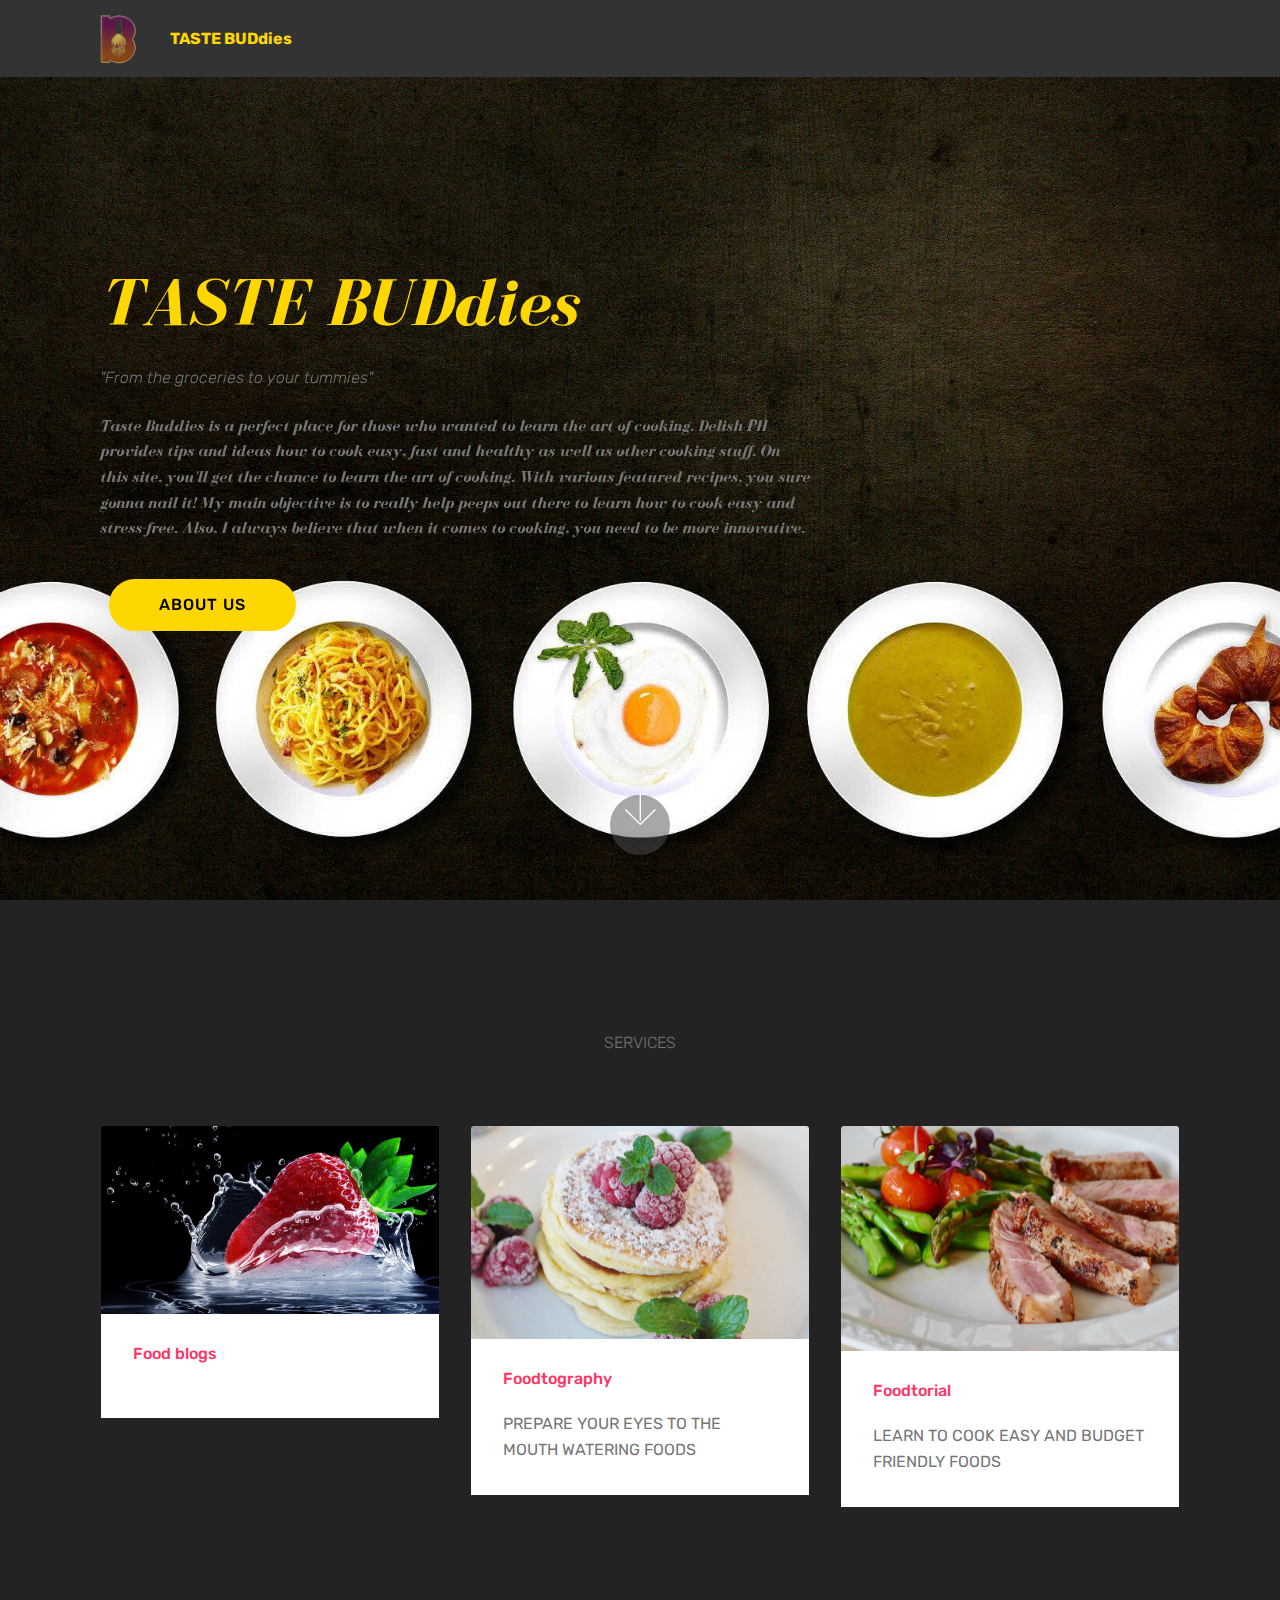
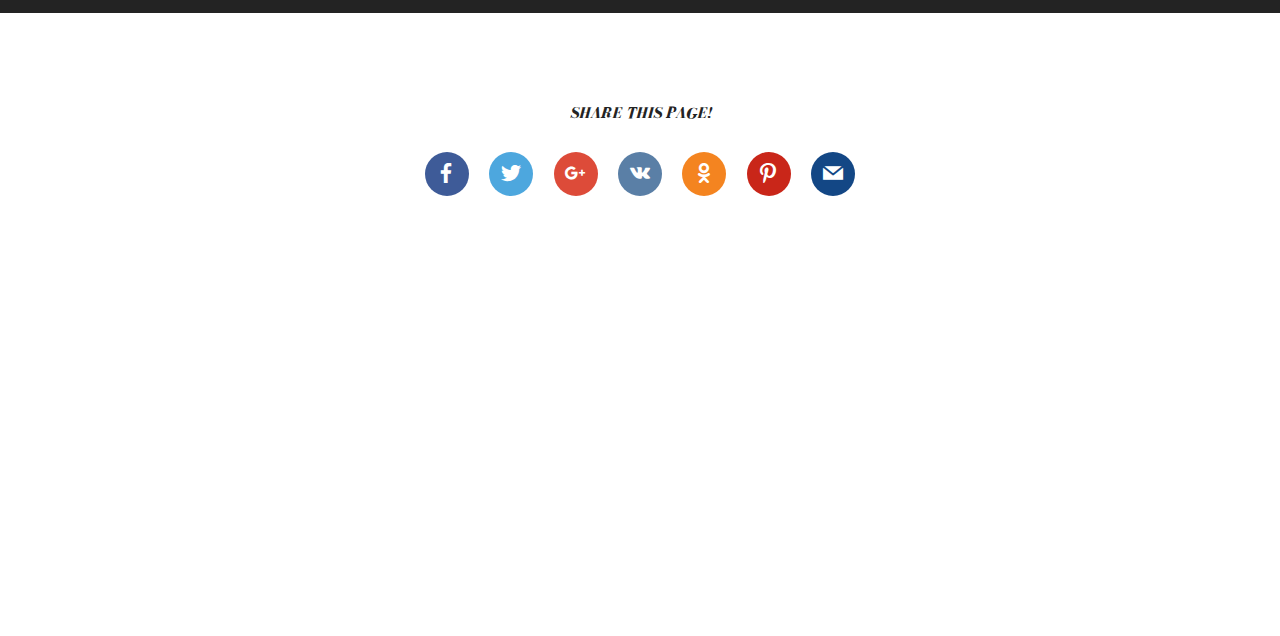
<file: index.html>
<!DOCTYPE html>
<html >
<head>
  <!-- Site made with Mobirise Website Builder v4.8.1, https://mobirise.com -->
  <meta charset="UTF-8">
  <meta http-equiv="X-UA-Compatible" content="IE=edge">
  <meta name="generator" content="Mobirise v4.8.1, mobirise.com">
  <meta name="viewport" content="width=device-width, initial-scale=1, minimum-scale=1">
  <link rel="shortcut icon" href="assets/images/output-onlinepngtools-118x88.png" type="image/x-icon">
  <meta name="description" content="">
  <title>Home</title>
  <link rel="stylesheet" href="assets/web/assets/mobirise-icons/mobirise-icons.css">
  <link rel="stylesheet" href="assets/tether/tether.min.css">
  <link rel="stylesheet" href="assets/bootstrap/css/bootstrap.min.css">
  <link rel="stylesheet" href="assets/bootstrap/css/bootstrap-grid.min.css">
  <link rel="stylesheet" href="assets/bootstrap/css/bootstrap-reboot.min.css">
  <link rel="stylesheet" href="assets/dropdown/css/style.css">
  <link rel="stylesheet" href="assets/socicon/css/styles.css">
  <link rel="stylesheet" href="assets/theme/css/style.css">
  <link href="assets/fonts/style.css" rel="stylesheet">
  <link rel="stylesheet" href="assets/mobirise/css/mbr-additional.css" type="text/css">
  
  
  
</head>
<body>
  <section class="menu cid-rJ0xJJchNu" once="menu" id="menu1-1">

    

    <nav class="navbar navbar-expand beta-menu navbar-dropdown align-items-center navbar-fixed-top navbar-toggleable-sm">
        <button class="navbar-toggler navbar-toggler-right" type="button" data-toggle="collapse" data-target="#navbarSupportedContent" aria-controls="navbarSupportedContent" aria-expanded="false" aria-label="Toggle navigation">
            <div class="hamburger">
                <span></span>
                <span></span>
                <span></span>
                <span></span>
            </div>
        </button>
        <div class="menu-logo">
            <div class="navbar-brand">
                <span class="navbar-logo">
                    <a href="index.html">
                         <img src="assets/images/output-onlinepngtools-118x88.png" alt="Mobirise" title="" style="height: 3.8rem;">
                    </a>
                </span>
                <span class="navbar-caption-wrap"><a class="navbar-caption text-primary display-5" href="index.html">&nbsp;TASTE BUDdies</a></span>
            </div>
        </div>
        <div class="collapse navbar-collapse" id="navbarSupportedContent">
            <ul class="navbar-nav nav-dropdown nav-right" data-app-modern-menu="true"><li class="nav-item">
                    <a class="nav-link link text-white display-4" href="https://mobirise.com">
                        </a>
                </li>
                <li class="nav-item">
                    <a class="nav-link link text-white display-4" href="https://mobirise.com">
                        </a>
                </li></ul>
            
        </div>
    </nav>
</section>

<section class="engine"><a href="https://mobiri.se/o">portfolio site templates</a></section><section class="header9 cid-rJ84T7HWvC mbr-fullscreen mbr-parallax-background" id="header9-m">

    

    

    <div class="container">
        <div class="media-container-column mbr-white col-md-8">
            <h1 class="mbr-section-title align-left mbr-bold pb-3 mbr-fonts-style display-1">TASTE BUDdies</h1>
            <h3 class="mbr-section-subtitle align-left mbr-light pb-3 mbr-fonts-style display-5">"From the groceries to your tummies"</h3>
            <p class="mbr-text align-left pb-3 mbr-fonts-style display-2"><strong>
                Taste Buddies is a perfect place for those who wanted to learn the art of cooking. Delish PH provides tips and ideas how to cook easy, fast and healthy as well as other cooking stuff. On this site, you'll get the chance to learn the art of cooking. With various featured recipes, you sure gonna nail it! My main objective is to really help peeps out there to learn how to cook easy and stress-free. Also, I always believe that when it comes to cooking, you need to be more innovative.
            </strong></p>
            <div class="mbr-section-btn align-left"><a class="btn btn-md btn-primary display-4" href="page1.html">ABOUT US<br></a></div>
        </div>
    </div>

    <div class="mbr-arrow hidden-sm-down" aria-hidden="true">
        <a href="#next">
            <i class="mbri-down mbr-iconfont"></i>
        </a>
    </div>
</section>

<section class="features18 popup-btn-cards cid-rJ0BBHDFAb" id="features18-9">

    

    
    <div class="container">
        <h2 class="mbr-section-title pb-3 align-center mbr-fonts-style display-2">SOON</h2>
        <h3 class="mbr-section-subtitle display-5 align-center mbr-fonts-style mbr-light">SERVICES</h3>
        <div class="media-container-row pt-5 ">
            <div class="card p-3 col-12 col-md-6 col-lg-4">
                <div class="card-wrapper ">
                    <div class="card-img">
                        <div class="mbr-overlay"></div>
                        <div class="mbr-section-btn text-center"><a href="page2.html" class="btn btn-primary display-4">VIEW</a></div>
                        <img src="assets/images/mbr-1-676x372.jpg" alt="Mobirise" title="">
                    </div>
                    <div class="card-box">
                        <h4 class="card-title mbr-fonts-style display-7">Food blogs</h4>
                        <p class="mbr-text mbr-fonts-style align-left display-7"></p>
                    </div>
                </div>
            </div>
            <div class="card p-3 col-12 col-md-6 col-lg-4">
                <div class="card-wrapper">
                    <div class="card-img">
                        <div class="mbr-overlay"></div>
                        <div class="mbr-section-btn text-center"><a href="page3.html" class="btn btn-primary display-4">VIEW</a></div>
                        <img src="assets/images/mbr-676x427.jpg" alt="Mobirise" title="">
                    </div>
                    <div class="card-box">
                        <h4 class="card-title mbr-fonts-style display-7">Foodtography</h4>
                        <p class="mbr-text mbr-fonts-style display-7">PREPARE YOUR EYES TO THE MOUTH WATERING FOODS</p>
                    </div>
                </div>
            </div>

            <div class="card p-3 col-12 col-md-6 col-lg-4">
                <div class="card-wrapper">
                    <div class="card-img">
                        <div class="mbr-overlay"></div>
                        <div class="mbr-section-btn text-center"><a href="page4.html" class="btn btn-primary display-4">VIEW</a></div>
                        <img src="assets/images/mbr-676x451.jpg" alt="Mobirise" title="">
                    </div>
                    <div class="card-box">
                        <h4 class="card-title mbr-fonts-style display-7">Foodtorial</h4>
                        <p class="mbr-text mbr-fonts-style display-7">LEARN TO COOK EASY AND BUDGET FRIENDLY FOODS</p>
                    </div>
                </div>
            </div>

            
        </div>
    </div>
</section>

<section class="cid-rJ0BIDqeRE" id="social-buttons3-a">
    
    

    

    <div class="container">
        <div class="media-container-row">
            <div class="col-md-8 align-center">
                <h2 class="pb-3 mbr-section-title mbr-fonts-style display-2">
                    SHARE THIS PAGE!
                </h2>
                <div>
                    <div class="mbr-social-likes">
                        <span class="btn btn-social socicon-bg-facebook facebook mx-2" title="Share link on Facebook">
                            <i class="socicon socicon-facebook"></i>
                        </span>
                        <span class="btn btn-social twitter socicon-bg-twitter mx-2" title="Share link on Twitter">
                            <i class="socicon socicon-twitter"></i>
                        </span>
                        <span class="btn btn-social plusone socicon-bg-googleplus mx-2" title="Share link on Google+">
                            <i class="socicon socicon-googleplus"></i>
                        </span>
                        <span class="btn btn-social vkontakte socicon-bg-vkontakte mx-2" title="Share link on VKontakte">
                            <i class="socicon socicon-vkontakte"></i>
                        </span>
                        <span class="btn btn-social odnoklassniki socicon-bg-odnoklassniki mx-2" title="Share link on Odnoklassniki">
                            <i class="socicon socicon-odnoklassniki"></i>
                        </span>
                        <span class="btn btn-social pinterest socicon-bg-pinterest mx-2" title="Share link on Pinterest">
                            <i class="socicon socicon-pinterest"></i>
                        </span>
                        <span class="btn btn-social mailru socicon-bg-mail mx-2" title="Share link on Mailru">
                            <i class="socicon socicon-mail"></i>
                        </span>
                    </div>
                </div>
            </div>
        </div>
    </div>
</section>

<section class="footer3 cid-rJ0BKlrLPQ mbr-reveal" id="footer3-b">

    

    

    <div class="container">
        <div class="media-container-row content">
            <div class="col-md-2 col-sm-4">
                <div class="mb-3 img-logo">
                    <a href="https://mobirise.com/">
                         <img src="assets/images/78156055-443382126370786-636455432474329088-n-192x144.jpg" alt="Mobirise" title="">
                    </a>
                </div>
                <p class="mbr-fonts-style foot-logo display-7">&nbsp; TASTE BUDdies</p>
            </div>
            <div class="col-md-3 col-sm-4">
                <p class="mb-4 mbr-fonts-style foot-title display-7">
                    RECENT NEWS
                </p>
                <p class="mbr-text mbr-links-column mbr-fonts-style display-7">
                    <a href="#" class="text-black">About us</a>
                    <br><a href="#" class="text-black">Services</a>
                    <br><a href="#" class="text-black">Selected Work</a>
                    <br><a href="#" class="text-black">Get In Touch</a>
                    <br><a href="#" class="text-black">Careers</a>
                </p>
            </div>
            <div class="col-md-3 col-sm-4">
                <p class="mb-4 mbr-fonts-style foot-title display-7">
                    CATEGORIES
                </p>
                <p class="mbr-text mbr-fonts-style mbr-links-column display-7">
                    <a href="#" class="text-black">Business</a>
                    <br><a href="#" class="text-black">Design</a>
                    <br><a href="#" class="text-black">Real life</a>
                    <br><a href="#" class="text-black">Science</a>
                    <br><a href="#" class="text-black">Tech</a>
                </p>
            </div>
            <div class="col-md-4 col-sm-12">
                <p class="mb-4 mbr-fonts-style foot-title display-7">
                    SUBSCRIBE
                </p>
                <p class="mbr-text form-text mbr-fonts-style display-7">
                    Get monthly updates and free resources.
                </p>
                <div class="media-container-column" data-form-type="formoid">
                    <div data-form-alert="" hidden="" class="align-center">
                        Thanks for filling out the form!
                    </div>

                    <form class="form-inline" action="https://mobirise.com/" method="post" data-form-title="Mobirise Form">
                        <input type="hidden" value="Sf2su0FmvVGZPxO7iooXtGEPhN7JX4ixNMQCnu2BeiwPEaAIKErvNZvYtGeZHxF8lJ6eIv5cbsJGIk2CXelXvPViK8LCLuXTLmOmtCPRSjywNMuo6EjQ8lAO9r8JmhjZ" data-form-email="true">
                        <div class="form-group">
                            <input type="email" class="form-control input-sm input-inverse my-2" name="email" required="" data-form-field="Email" placeholder="Email" id="email-footer3-b">
                        </div>
                        <div class="input-group-btn m-2"><button href="" class="btn btn-primary display-4" type="submit" role="button">Subscribe</button></div>
                    </form>
                </div>

            </div>
        </div>
        
    </div>
</section>


  <script src="assets/web/assets/jquery/jquery.min.js"></script>
  <script src="assets/popper/popper.min.js"></script>
  <script src="assets/tether/tether.min.js"></script>
  <script src="assets/bootstrap/js/bootstrap.min.js"></script>
  <script src="assets/smoothscroll/smooth-scroll.js"></script>
  <script src="assets/dropdown/js/script.min.js"></script>
  <script src="assets/touchswipe/jquery.touch-swipe.min.js"></script>
  <script src="assets/parallax/jarallax.min.js"></script>
  <script src="assets/mbr-popup-btns/mbr-popup-btns.js"></script>
  <script src="assets/sociallikes/social-likes.js"></script>
  <script src="assets/theme/js/script.js"></script>
  <script src="assets/formoid/formoid.min.js"></script>
  
  
</body>
</html>
</file>
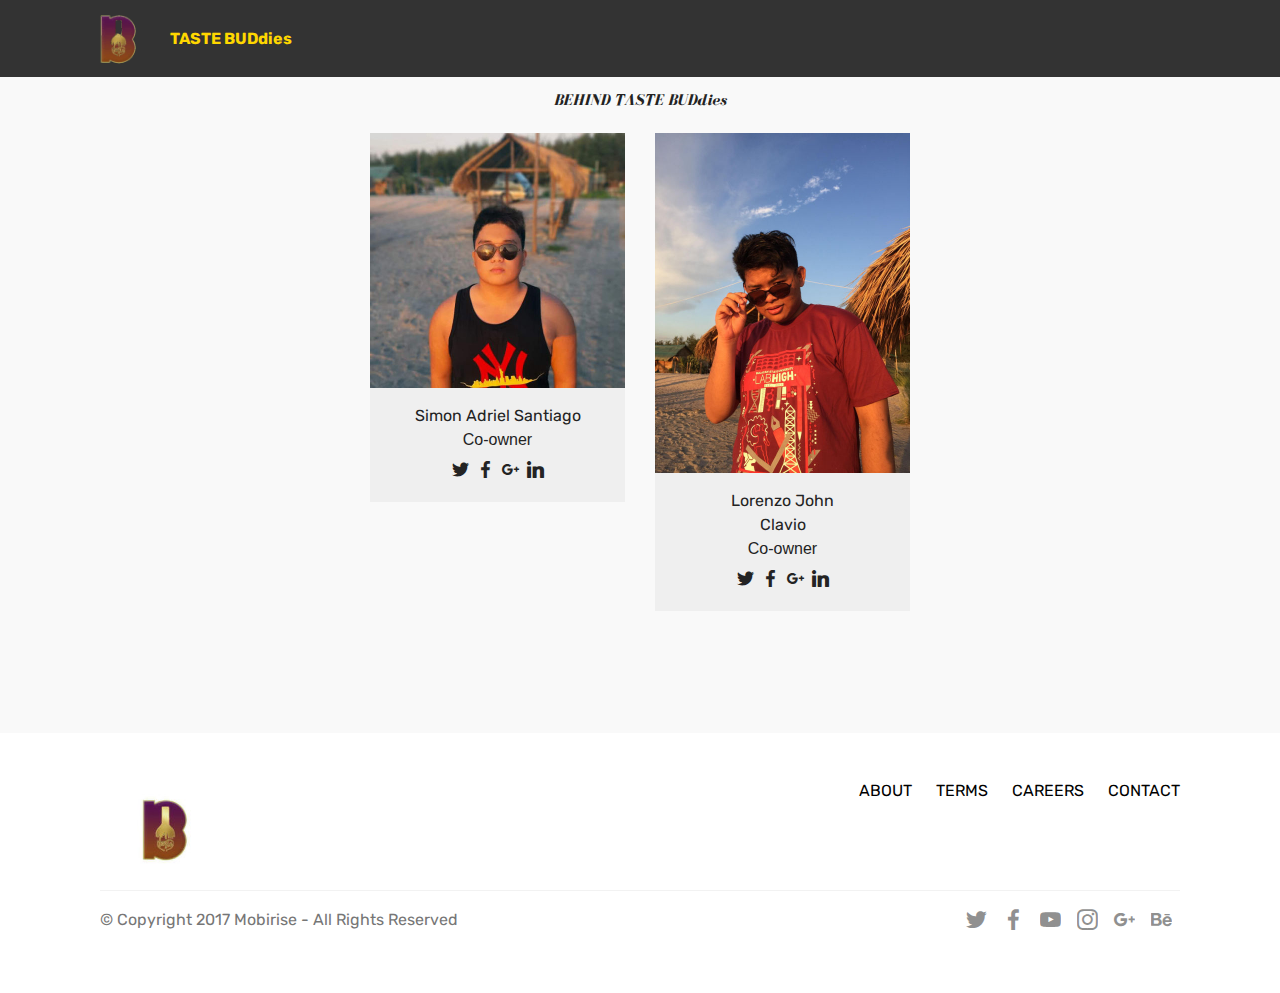
<file: page1.html>
<!DOCTYPE html>
<html >
<head>
  <!-- Site made with Mobirise Website Builder v4.8.1, https://mobirise.com -->
  <meta charset="UTF-8">
  <meta http-equiv="X-UA-Compatible" content="IE=edge">
  <meta name="generator" content="Mobirise v4.8.1, mobirise.com">
  <meta name="viewport" content="width=device-width, initial-scale=1, minimum-scale=1">
  <link rel="shortcut icon" href="assets/images/output-onlinepngtools-118x88.png" type="image/x-icon">
  <meta name="description" content="Website Maker Description">
  <title>learn more</title>
  <link rel="stylesheet" href="assets/tether/tether.min.css">
  <link rel="stylesheet" href="assets/bootstrap/css/bootstrap.min.css">
  <link rel="stylesheet" href="assets/bootstrap/css/bootstrap-grid.min.css">
  <link rel="stylesheet" href="assets/bootstrap/css/bootstrap-reboot.min.css">
  <link rel="stylesheet" href="assets/dropdown/css/style.css">
  <link rel="stylesheet" href="assets/socicon/css/styles.css">
  <link rel="stylesheet" href="assets/theme/css/style.css">
  <link href="assets/fonts/style.css" rel="stylesheet">
  <link rel="stylesheet" href="assets/mobirise/css/mbr-additional.css" type="text/css">
  
  
  
</head>
<body>
  <section class="menu cid-rJ0xJJchNu" once="menu" id="menu1-c">

    

    <nav class="navbar navbar-expand beta-menu navbar-dropdown align-items-center navbar-fixed-top navbar-toggleable-sm">
        <button class="navbar-toggler navbar-toggler-right" type="button" data-toggle="collapse" data-target="#navbarSupportedContent" aria-controls="navbarSupportedContent" aria-expanded="false" aria-label="Toggle navigation">
            <div class="hamburger">
                <span></span>
                <span></span>
                <span></span>
                <span></span>
            </div>
        </button>
        <div class="menu-logo">
            <div class="navbar-brand">
                <span class="navbar-logo">
                    <a href="index.html">
                         <img src="assets/images/output-onlinepngtools-118x88.png" alt="Mobirise" title="" style="height: 3.8rem;">
                    </a>
                </span>
                <span class="navbar-caption-wrap"><a class="navbar-caption text-primary display-5" href="index.html">&nbsp;TASTE BUDdies</a></span>
            </div>
        </div>
        <div class="collapse navbar-collapse" id="navbarSupportedContent">
            
            
        </div>
    </nav>
</section>

<section class="engine"><a href="https://mobiri.se/j">website templates</a></section><section class="features16 cid-rJ0DKoX3YT" id="features16-d">
    
    
    
    <div class="container align-center">
        <h2 class="pb-3 mbr-fonts-style mbr-section-title display-2"><strong>BEHIND TASTE BUDdies</strong></h2>
        
        <div class="row media-row">
            
        <div class="team-item col-lg-3 col-md-6">
                <div class="item-image">
                    <img src="assets/images/fb-img-1575445433972-510x510.jpg" alt="" title="">
                </div>
                <div class="item-caption py-3">
                    <div class="item-name px-2">
                        <p class="mbr-fonts-style display-5">Simon Adriel Santiago</p>
                    </div>
                    <div class="item-role px-2">
                        <p>Co-owner</p>
                    </div>
                    <div class="item-social pt-2">
                        <a href="https://twitter.com/mobirise" target="_blank">
                            <span class="p-1 socicon-twitter socicon mbr-iconfont mbr-iconfont-social"></span>
                        </a>
                        <a href="https://www.facebook.com/pages/Mobirise/1616226671953247" target="_blank">
                            <span class="p-1 socicon-facebook socicon mbr-iconfont mbr-iconfont-social"></span>
                        </a>
                        <a href="https://plus.google.com/u/0/+Mobirise" target="_blank">
                            <span class="p-1 socicon-googleplus socicon mbr-iconfont mbr-iconfont-social"></span>
                        </a>
                        <a href="https://www.linkedin.com/in/mobirise" target="_blank">
                            <span class="p-1 socicon-linkedin socicon mbr-iconfont mbr-iconfont-social"></span>
                        </a>
                        <a href="https://www.instagram.com/mobirise/" target="_blank">
                            
                        </a>
                        <a href="https://www.youtube.com/channel/UCt_tncVAetpK5JeM8L-8jyw" target="_blank">    
                            
                        </a>
                    </div>
                </div>
            </div><div class="team-item col-lg-3 col-md-6">
                <div class="item-image">
                    <img src="assets/images/received-646750782498435-510x680.jpg" alt="" title="">
                </div>
                <div class="item-caption py-3">
                    <div class="item-name px-2">
                        <p class="mbr-fonts-style display-5">Lorenzo John <br>Clavio</p>
                    </div>
                    <div class="item-role px-2">
                        <p>Co-owner</p>
                    </div>
                    <div class="item-social pt-2">
                        <a href="https://twitter.com/mobirise" target="_blank">
                            <span class="p-1 socicon-twitter socicon mbr-iconfont mbr-iconfont-social"></span>
                        </a>
                        <a href="https://www.facebook.com/pages/Mobirise/1616226671953247" target="_blank">
                            <span class="p-1 socicon-facebook socicon mbr-iconfont mbr-iconfont-social"></span>
                        </a>
                        <a href="https://plus.google.com/u/0/+Mobirise" target="_blank">
                            <span class="p-1 socicon-googleplus socicon mbr-iconfont mbr-iconfont-social"></span>
                        </a>
                        <a href="https://www.linkedin.com/in/mobirise" target="_blank">
                            <span class="p-1 socicon-linkedin socicon mbr-iconfont mbr-iconfont-social"></span>
                        </a>
                        <a href="https://www.instagram.com/mobirise/" target="_blank">
                            
                        </a>
                        <a href="https://www.youtube.com/channel/UCt_tncVAetpK5JeM8L-8jyw" target="_blank">    
                            
                        </a>
                    </div>
                </div>
            </div></div>    
    </div>
</section>

<section class="cid-rJDYe0pgmw" id="footer5-1p">

    

    

    <div class="container">
        <div class="media-container-row">
            <div class="col-md-3">
                <div class="media-wrap">
                    <a href="index.html">
                       <img src="assets/images/78156055-443382126370786-636455432474329088-n-192x144.jpg" alt="Mobirise" title="">
                    </a>
                </div>
            </div>
            <div class="col-md-9">
                <p class="mbr-text align-right links mbr-fonts-style display-7">
                    <a href="#" class="text-black">ABOUT</a> &nbsp;&nbsp;&nbsp;&nbsp;
                    <a href="#" class="text-black">TERMS</a> &nbsp;&nbsp;&nbsp;&nbsp;
                    <a href="#" class="text-black">CAREERS</a> &nbsp;&nbsp;&nbsp;&nbsp;
                    <a href="#" class="text-black">CONTACT</a>
                </p>
            </div>
        </div>
        <div class="footer-lower">
            <div class="media-container-row">
                <div class="col-md-12">
                    <hr>
                </div>
            </div>
            <div class="media-container-row mbr-white">
                <div class="col-md-6 copyright">
                    <p class="mbr-text mbr-fonts-style display-7">
                        © Copyright 2017 Mobirise - All Rights Reserved
                    </p>
                </div>
                <div class="col-md-6">
                    <div class="social-list align-right">
                        <div class="soc-item">
                            <a href="https://twitter.com/mobirise" target="_blank">
                                <span class="socicon-twitter socicon mbr-iconfont mbr-iconfont-social"></span>
                            </a>
                        </div>
                        <div class="soc-item">
                            <a href="https://www.facebook.com/pages/Mobirise/1616226671953247" target="_blank">
                                <span class="socicon-facebook socicon mbr-iconfont mbr-iconfont-social"></span>
                            </a>
                        </div>
                        <div class="soc-item">
                            <a href="https://www.youtube.com/c/mobirise" target="_blank">
                                <span class="socicon-youtube socicon mbr-iconfont mbr-iconfont-social"></span>
                            </a>
                        </div>
                        <div class="soc-item">
                            <a href="https://instagram.com/mobirise" target="_blank">
                                <span class="socicon-instagram socicon mbr-iconfont mbr-iconfont-social"></span>
                            </a>
                        </div>
                        <div class="soc-item">
                            <a href="https://plus.google.com/u/0/+Mobirise" target="_blank">
                                <span class="socicon-googleplus socicon mbr-iconfont mbr-iconfont-social"></span>
                            </a>
                        </div>
                        <div class="soc-item">
                            <a href="https://www.behance.net/Mobirise" target="_blank">
                                <span class="socicon-behance socicon mbr-iconfont mbr-iconfont-social"></span>
                            </a>
                        </div>
                    </div>
                </div>
            </div>
        </div>
    </div>
</section>


  <script src="assets/web/assets/jquery/jquery.min.js"></script>
  <script src="assets/popper/popper.min.js"></script>
  <script src="assets/tether/tether.min.js"></script>
  <script src="assets/bootstrap/js/bootstrap.min.js"></script>
  <script src="assets/smoothscroll/smooth-scroll.js"></script>
  <script src="assets/dropdown/js/script.min.js"></script>
  <script src="assets/touchswipe/jquery.touch-swipe.min.js"></script>
  <script src="assets/theme/js/script.js"></script>
  
  
</body>
</html>
</file>
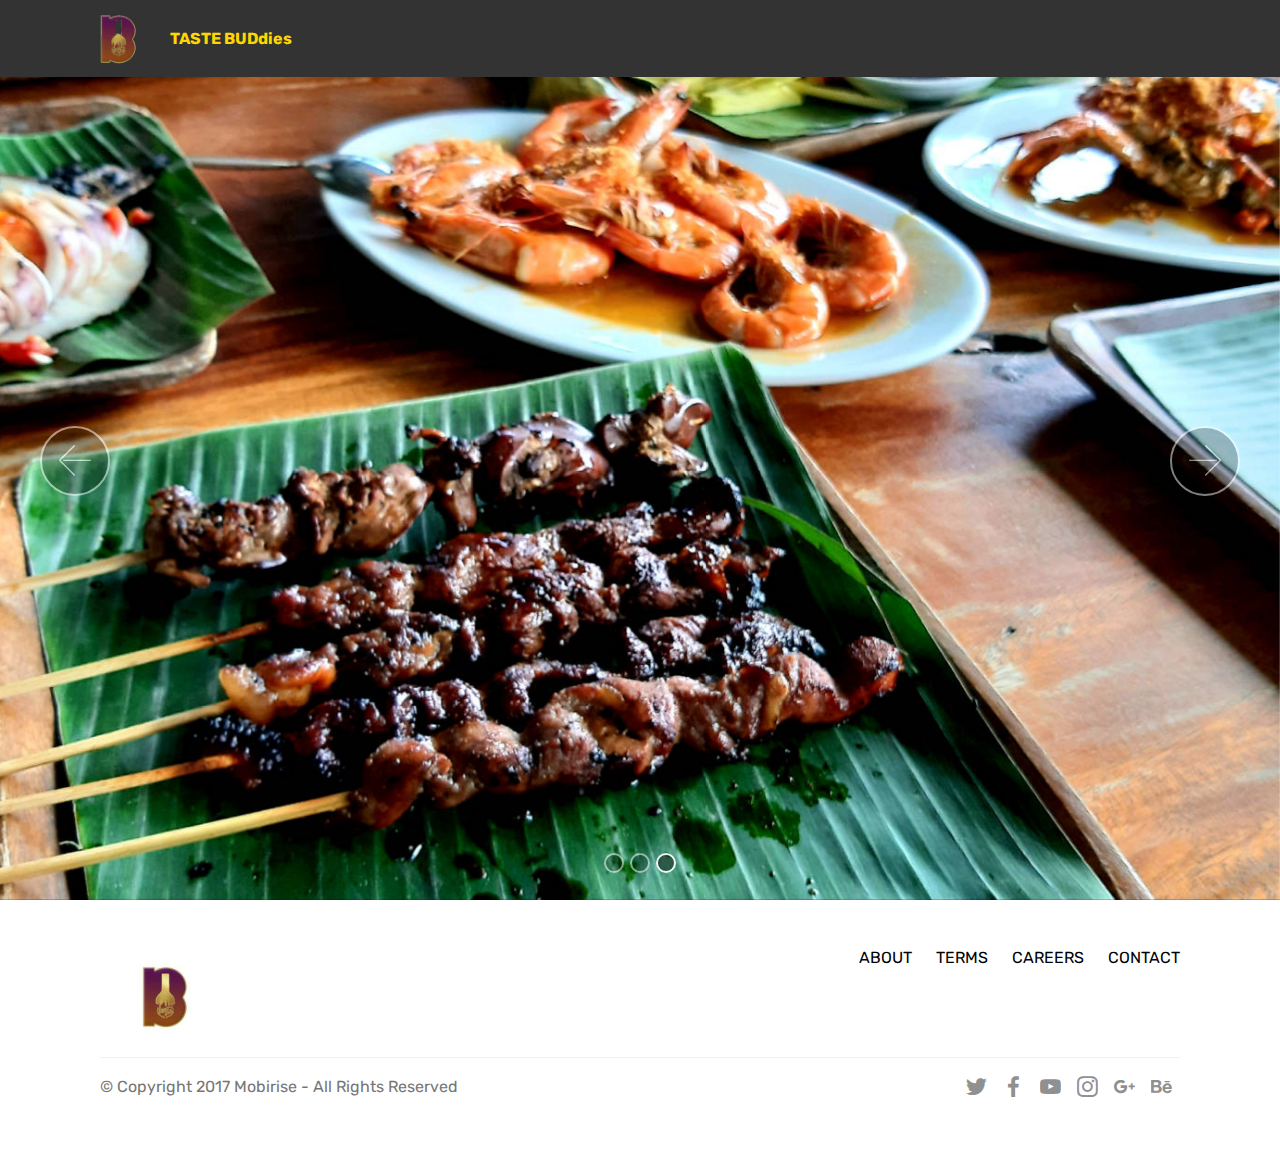
<file: page2.html>
<!DOCTYPE html>
<html >
<head>
  <!-- Site made with Mobirise Website Builder v4.8.1, https://mobirise.com -->
  <meta charset="UTF-8">
  <meta http-equiv="X-UA-Compatible" content="IE=edge">
  <meta name="generator" content="Mobirise v4.8.1, mobirise.com">
  <meta name="viewport" content="width=device-width, initial-scale=1, minimum-scale=1">
  <link rel="shortcut icon" href="assets/images/output-onlinepngtools-118x88.png" type="image/x-icon">
  <meta name="description" content="Web Page Builder Description">
  <title>FOOD BLOGS</title>
  <link rel="stylesheet" href="assets/web/assets/mobirise-icons/mobirise-icons.css">
  <link rel="stylesheet" href="assets/tether/tether.min.css">
  <link rel="stylesheet" href="assets/bootstrap/css/bootstrap.min.css">
  <link rel="stylesheet" href="assets/bootstrap/css/bootstrap-grid.min.css">
  <link rel="stylesheet" href="assets/bootstrap/css/bootstrap-reboot.min.css">
  <link rel="stylesheet" href="assets/dropdown/css/style.css">
  <link rel="stylesheet" href="assets/socicon/css/styles.css">
  <link rel="stylesheet" href="assets/theme/css/style.css">
  <link href="assets/fonts/style.css" rel="stylesheet">
  <link rel="stylesheet" href="assets/mobirise/css/mbr-additional.css" type="text/css">
  
  
  
</head>
<body>
  <section class="menu cid-rJ0xJJchNu" once="menu" id="menu1-e">

    

    <nav class="navbar navbar-expand beta-menu navbar-dropdown align-items-center navbar-fixed-top navbar-toggleable-sm">
        <button class="navbar-toggler navbar-toggler-right" type="button" data-toggle="collapse" data-target="#navbarSupportedContent" aria-controls="navbarSupportedContent" aria-expanded="false" aria-label="Toggle navigation">
            <div class="hamburger">
                <span></span>
                <span></span>
                <span></span>
                <span></span>
            </div>
        </button>
        <div class="menu-logo">
            <div class="navbar-brand">
                <span class="navbar-logo">
                    <a href="index.html">
                         <img src="assets/images/output-onlinepngtools-118x88.png" alt="Mobirise" title="" style="height: 3.8rem;">
                    </a>
                </span>
                <span class="navbar-caption-wrap"><a class="navbar-caption text-primary display-5" href="index.html">&nbsp;TASTE BUDdies</a></span>
            </div>
        </div>
        <div class="collapse navbar-collapse" id="navbarSupportedContent">
            
            
        </div>
    </nav>
</section>

<section class="engine"><a href="https://mobiri.se/e">make your own site for free</a></section><section class="carousel slide cid-rJbTbjrOUw" data-interval="false" id="slider1-p">

    

    <div class="full-screen"><div class="mbr-slider slide carousel" data-pause="true" data-keyboard="false" data-ride="false" data-interval="false"><ol class="carousel-indicators"><li data-app-prevent-settings="" data-target="#slider1-p" data-slide-to="0"></li><li data-app-prevent-settings="" data-target="#slider1-p" data-slide-to="1"></li><li data-app-prevent-settings="" data-target="#slider1-p" class=" active" data-slide-to="2"></li></ol><div class="carousel-inner" role="listbox"><div class="carousel-item slider-fullscreen-image" data-bg-video-slide="false" style="background-image: url(assets/images/20191129-134419-2000x1312.jpg);"><div class="container container-slide"><div class="image_wrapper"><img src="assets/images/20191129-134419-2000x1312.jpg"><div class="carousel-caption justify-content-center"><div class="col-10 align-center"></div></div></div></div></div><div class="carousel-item slider-fullscreen-image" data-bg-video-slide="false" style="background-image: url(assets/images/20191129-134609-2000x1500.jpg);"><div class="container container-slide"><div class="image_wrapper"><img src="assets/images/20191129-134609-2000x1500.jpg"><div class="carousel-caption justify-content-center"><div class="col-10 align-right"></div></div></div></div></div><div class="carousel-item slider-fullscreen-image active" data-bg-video-slide="false" style="background-image: url(assets/images/20191129-134843-2000x972.jpg);"><div class="container container-slide"><div class="image_wrapper"><img src="assets/images/20191129-134843-2000x972.jpg"><div class="carousel-caption justify-content-center"><div class="col-10 align-center"></div></div></div></div></div></div><a data-app-prevent-settings="" class="carousel-control carousel-control-prev" role="button" data-slide="prev" href="#slider1-p"><span aria-hidden="true" class="mbri-left mbr-iconfont"></span><span class="sr-only">Previous</span></a><a data-app-prevent-settings="" class="carousel-control carousel-control-next" role="button" data-slide="next" href="#slider1-p"><span aria-hidden="true" class="mbri-right mbr-iconfont"></span><span class="sr-only">Next</span></a></div></div>

</section>

<section class="cid-rJDYwZjUTd" id="footer5-1q">

    

    

    <div class="container">
        <div class="media-container-row">
            <div class="col-md-3">
                <div class="media-wrap">
                    <a href="index.html">
                       <img src="assets/images/78156055-443382126370786-636455432474329088-n-192x144.jpg" alt="Mobirise" title="">
                    </a>
                </div>
            </div>
            <div class="col-md-9">
                <p class="mbr-text align-right links mbr-fonts-style display-7">
                    <a href="#" class="text-black">ABOUT</a> &nbsp;&nbsp;&nbsp;&nbsp;
                    <a href="#" class="text-black">TERMS</a> &nbsp;&nbsp;&nbsp;&nbsp;
                    <a href="#" class="text-black">CAREERS</a> &nbsp;&nbsp;&nbsp;&nbsp;
                    <a href="#" class="text-black">CONTACT</a>
                </p>
            </div>
        </div>
        <div class="footer-lower">
            <div class="media-container-row">
                <div class="col-md-12">
                    <hr>
                </div>
            </div>
            <div class="media-container-row mbr-white">
                <div class="col-md-6 copyright">
                    <p class="mbr-text mbr-fonts-style display-7">
                        © Copyright 2017 Mobirise - All Rights Reserved
                    </p>
                </div>
                <div class="col-md-6">
                    <div class="social-list align-right">
                        <div class="soc-item">
                            <a href="https://twitter.com/mobirise" target="_blank">
                                <span class="socicon-twitter socicon mbr-iconfont mbr-iconfont-social"></span>
                            </a>
                        </div>
                        <div class="soc-item">
                            <a href="https://www.facebook.com/pages/Mobirise/1616226671953247" target="_blank">
                                <span class="socicon-facebook socicon mbr-iconfont mbr-iconfont-social"></span>
                            </a>
                        </div>
                        <div class="soc-item">
                            <a href="https://www.youtube.com/c/mobirise" target="_blank">
                                <span class="socicon-youtube socicon mbr-iconfont mbr-iconfont-social"></span>
                            </a>
                        </div>
                        <div class="soc-item">
                            <a href="https://instagram.com/mobirise" target="_blank">
                                <span class="socicon-instagram socicon mbr-iconfont mbr-iconfont-social"></span>
                            </a>
                        </div>
                        <div class="soc-item">
                            <a href="https://plus.google.com/u/0/+Mobirise" target="_blank">
                                <span class="socicon-googleplus socicon mbr-iconfont mbr-iconfont-social"></span>
                            </a>
                        </div>
                        <div class="soc-item">
                            <a href="https://www.behance.net/Mobirise" target="_blank">
                                <span class="socicon-behance socicon mbr-iconfont mbr-iconfont-social"></span>
                            </a>
                        </div>
                    </div>
                </div>
            </div>
        </div>
    </div>
</section>


  <script src="assets/web/assets/jquery/jquery.min.js"></script>
  <script src="assets/popper/popper.min.js"></script>
  <script src="assets/tether/tether.min.js"></script>
  <script src="assets/bootstrap/js/bootstrap.min.js"></script>
  <script src="assets/smoothscroll/smooth-scroll.js"></script>
  <script src="assets/dropdown/js/script.min.js"></script>
  <script src="assets/ytplayer/jquery.mb.ytplayer.min.js"></script>
  <script src="assets/vimeoplayer/jquery.mb.vimeo_player.js"></script>
  <script src="assets/bootstrapcarouselswipe/bootstrap-carousel-swipe.js"></script>
  <script src="assets/touchswipe/jquery.touch-swipe.min.js"></script>
  <script src="assets/theme/js/script.js"></script>
  <script src="assets/slidervideo/script.js"></script>
  
  
</body>
</html>
</file>
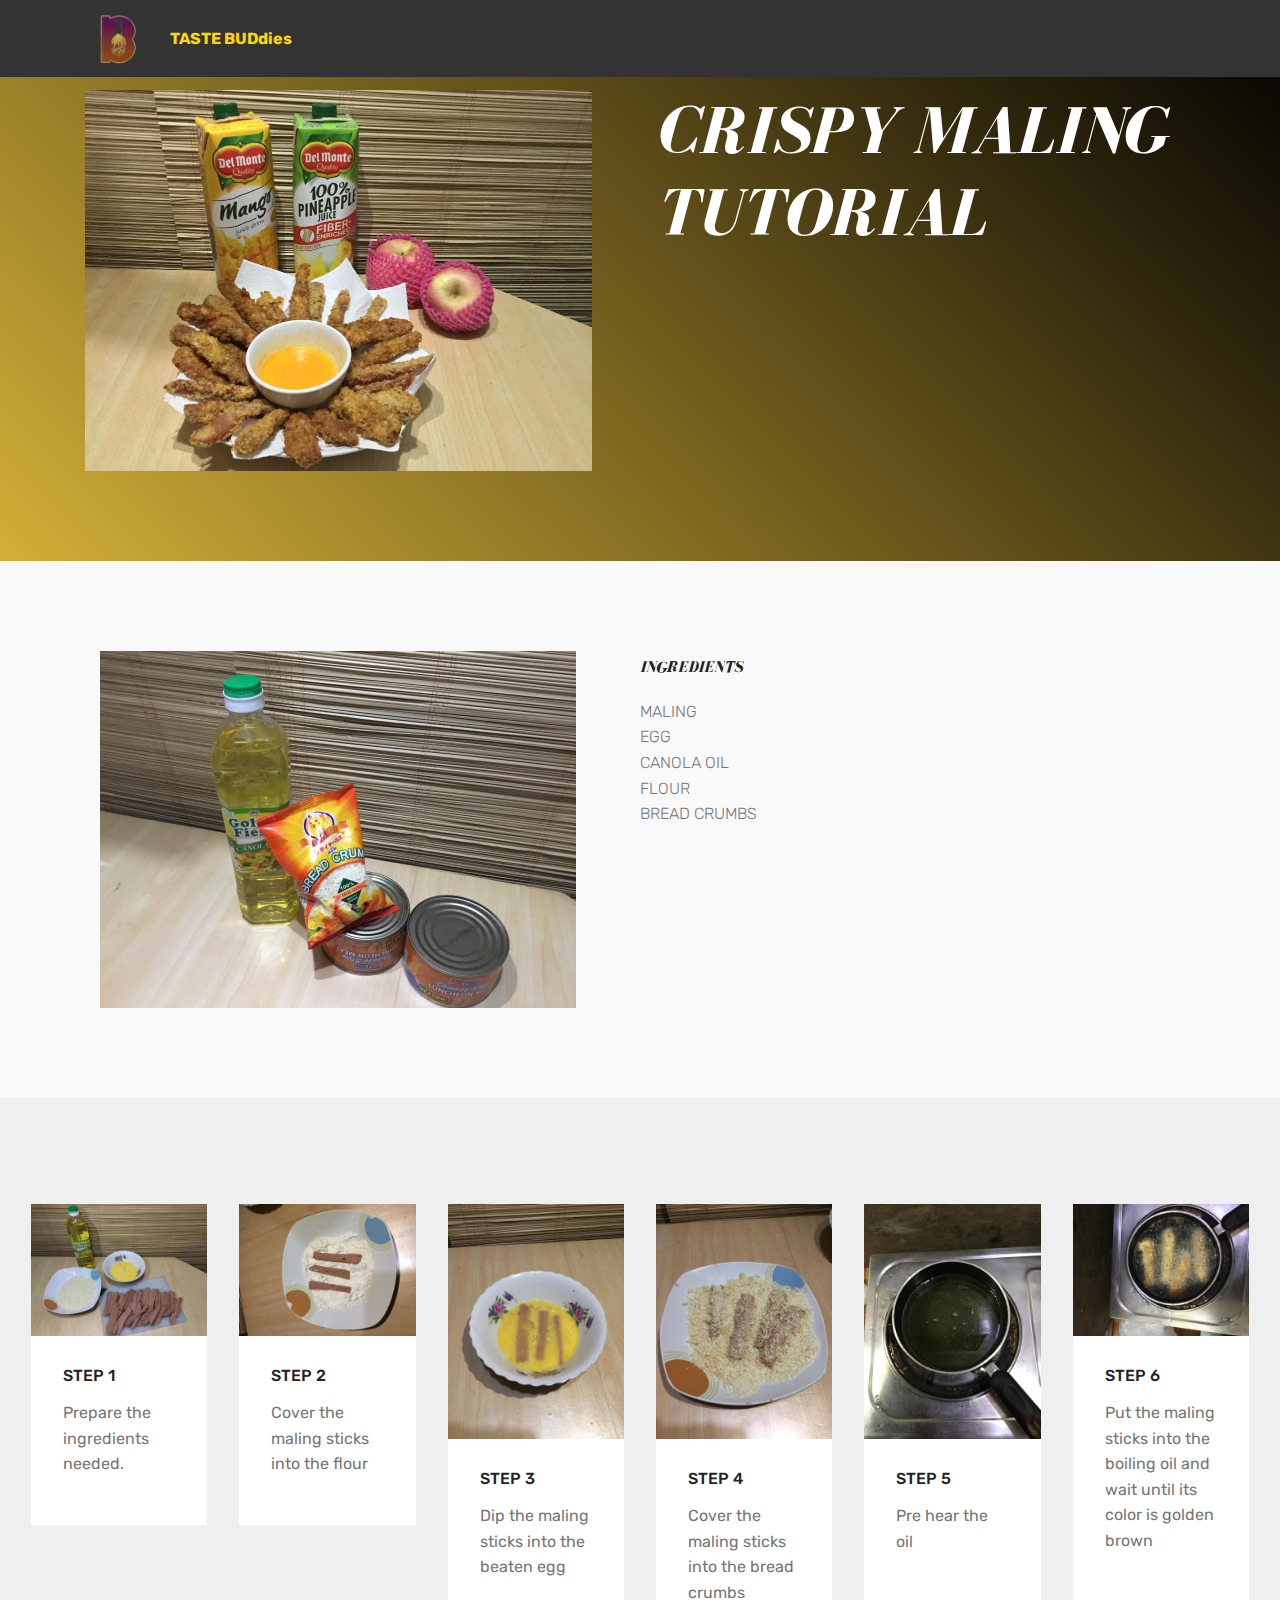
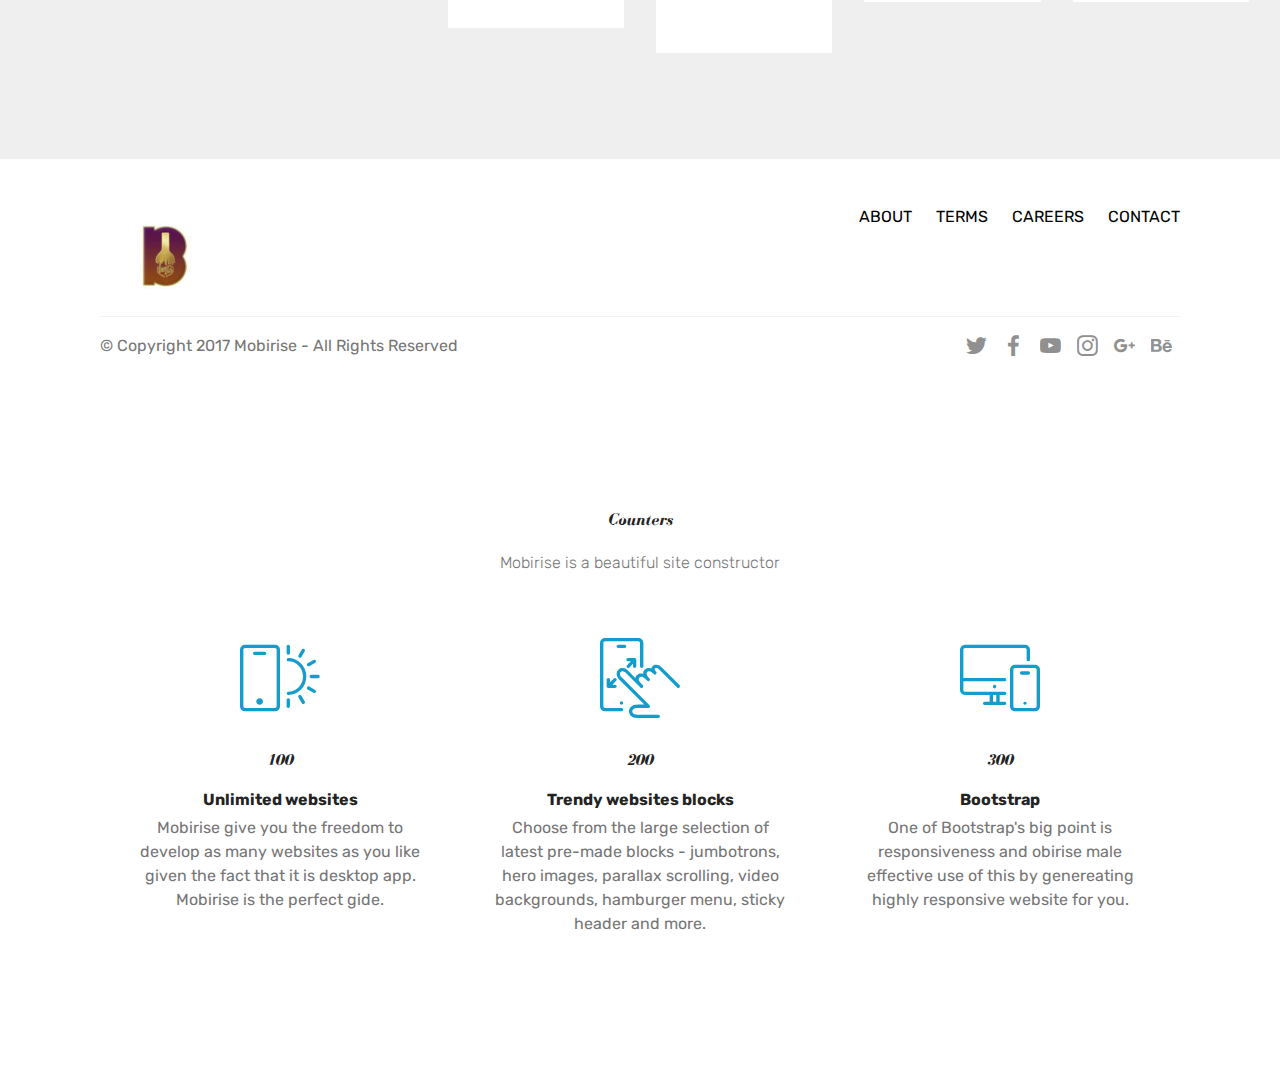
<file: page5.html>
<!DOCTYPE html>
<html >
<head>
  <!-- Site made with Mobirise Website Builder v4.8.1, https://mobirise.com -->
  <meta charset="UTF-8">
  <meta http-equiv="X-UA-Compatible" content="IE=edge">
  <meta name="generator" content="Mobirise v4.8.1, mobirise.com">
  <meta name="viewport" content="width=device-width, initial-scale=1, minimum-scale=1">
  <link rel="shortcut icon" href="assets/images/output-onlinepngtools-118x88.png" type="image/x-icon">
  <meta name="description" content="Web Site Maker Description">
  <title>MALING</title>
  <link rel="stylesheet" href="assets/web/assets/mobirise-icons/mobirise-icons.css">
  <link rel="stylesheet" href="assets/tether/tether.min.css">
  <link rel="stylesheet" href="assets/bootstrap/css/bootstrap.min.css">
  <link rel="stylesheet" href="assets/bootstrap/css/bootstrap-grid.min.css">
  <link rel="stylesheet" href="assets/bootstrap/css/bootstrap-reboot.min.css">
  <link rel="stylesheet" href="assets/socicon/css/styles.css">
  <link rel="stylesheet" href="assets/dropdown/css/style.css">
  <link rel="stylesheet" href="assets/theme/css/style.css">
  <link href="assets/fonts/style.css" rel="stylesheet">
  <link rel="stylesheet" href="assets/mobirise/css/mbr-additional.css" type="text/css">
  
  
  
</head>
<body>
  <section class="menu cid-rJ0xJJchNu" once="menu" id="menu1-u">

    

    <nav class="navbar navbar-expand beta-menu navbar-dropdown align-items-center navbar-fixed-top navbar-toggleable-sm">
        <button class="navbar-toggler navbar-toggler-right" type="button" data-toggle="collapse" data-target="#navbarSupportedContent" aria-controls="navbarSupportedContent" aria-expanded="false" aria-label="Toggle navigation">
            <div class="hamburger">
                <span></span>
                <span></span>
                <span></span>
                <span></span>
            </div>
        </button>
        <div class="menu-logo">
            <div class="navbar-brand">
                <span class="navbar-logo">
                    <a href="index.html">
                         <img src="assets/images/output-onlinepngtools-118x88.png" alt="Mobirise" title="" style="height: 3.8rem;">
                    </a>
                </span>
                <span class="navbar-caption-wrap"><a class="navbar-caption text-primary display-5" href="index.html">&nbsp;TASTE BUDdies</a></span>
            </div>
        </div>
        <div class="collapse navbar-collapse" id="navbarSupportedContent">
            
            
        </div>
    </nav>
</section>

<section class="engine"><a href="https://mobiri.se/a">online website builder</a></section><section class="header3 cid-rJbXIDQcbi" id="header3-11">

    

    

    <div class="container">
        <div class="media-container-row">
            <div class="mbr-figure" style="width: 100%;">
                <img src="assets/images/maling-1014x761.jpg" alt="Mobirise" title="">
            </div>

            <div class="media-content">
                <h1 class="mbr-section-title mbr-white pb-3 mbr-fonts-style display-1">CRISPY MALING TUTORIAL</h1>
                
                <div class="mbr-section-text mbr-white pb-3 ">
                    <p class="mbr-text mbr-fonts-style display-5"></p>
                </div>
                
            </div>
        </div>
    </div>

</section>

<section class="features11 cid-rKYdGoUKkq" id="features11-23">

    

    

    <div class="container">   
        <div class="col-md-12">
            <div class="media-container-row">
                <div class="mbr-figure" style="width: 50%;">
                    <img src="assets/images/78865864-470005946982052-4725184965925404672-n-952x714.jpg" alt="Mobirise" title="">
                </div>
                <div class=" align-left aside-content">
                    <h2 class="mbr-title pt-2 mbr-fonts-style display-2"><em>INGREDIENTS</em></h2>
                    <div class="mbr-section-text">
                        <p class="mbr-text mb-5 pt-3 mbr-light mbr-fonts-style display-5">MALING<br>EGG&nbsp;<br>CANOLA OIL<br>FLOUR<br>BREAD CRUMBS<br><br></p>
                    </div>

                    
                </div>
            </div>
        </div> 
    </div>          
</section>

<section class="features17 cid-rKYdoUTyPi" id="features17-22">
    
    

    
    <div class="container-fluid">
        <div class="media-container-row">
            <div class="card p-3 col-12 col-md-6 col-lg-2">
                <div class="card-wrapper">
                    <div class="card-img">
                        <img src="assets/images/78364455-806237649834061-5959975569465540608-n-432x324.jpg" alt="Mobirise" title="">
                    </div>
                    <div class="card-box">
                        <h4 class="card-title pb-3 mbr-fonts-style display-7">STEP 1</h4>
                        <p class="mbr-text mbr-fonts-style display-7">Prepare the ingredients needed.</p>
                    </div>
                </div>
            </div>

            <div class="card p-3 col-12 col-md-6 col-lg-2">
                <div class="card-wrapper">
                    <div class="card-img">
                        <img src="assets/images/78931199-504057866867385-734017903820537856-n-432x324.jpg" alt="Mobirise" title="">
                    </div>
                    <div class="card-box">
                        <h4 class="card-title pb-3 mbr-fonts-style display-7">STEP 2</h4>
                        <p class="mbr-text mbr-fonts-style display-7">Cover the maling sticks into the flour</p>
                    </div>
                </div>
            </div>

            <div class="card p-3 col-12 col-md-6 col-lg-2">
                <div class="card-wrapper">
                    <div class="card-img">
                        <img src="assets/images/78858557-548964645959435-827042140923101184-n-432x576.jpg" alt="Mobirise" title="">
                    </div>
                    <div class="card-box">
                        <h4 class="card-title pb-3 mbr-fonts-style display-7">STEP 3</h4>
                        <p class="mbr-text mbr-fonts-style display-7">
                            Dip the maling sticks into the beaten egg</p>
                    </div>
                </div>
            </div>

            <div class="card p-3 col-12 col-md-6 col-lg-2">
                <div class="card-wrapper">
                    <div class="card-img">
                        <img src="assets/images/78932717-743598972788398-4027398293817393152-n-432x576.jpg" alt="Mobirise" title="">
                    </div>
                    <div class="card-box">
                        <h4 class="card-title pb-3 mbr-fonts-style display-7">STEP 4</h4>
                        <p class="mbr-text mbr-fonts-style display-7">Cover the maling sticks into the bread crumbs</p>
                    </div>
                </div>
            </div>
            <div class="card p-3 col-12 col-md-6 col-lg-2">
                <div class="card-wrapper">
                    <div class="card-img">
                        <img src="assets/images/79339922-573730080121080-3342203349129756672-n-432x576.jpg" alt="Mobirise" title="">
                    </div>
                    <div class="card-box">
                        <h4 class="card-title pb-3 mbr-fonts-style display-7">STEP 5</h4>
                        <p class="mbr-text mbr-fonts-style display-7">
                            Pre hear the oil</p>
                    </div>
                </div>
            </div>
            <div class="card p-3 col-12 col-md-6 col-lg-2">
                <div class="card-wrapper">
                    <div class="card-img">
                        <img src="assets/images/79728756-637099503489625-8507643830357458944-n-432x324.jpg" alt="Mobirise" title="">
                    </div>
                    <div class="card-box">
                        <h4 class="card-title pb-3 mbr-fonts-style display-7">
                            STEP 6</h4>
                        <p class="mbr-text mbr-fonts-style display-7">Put the maling sticks into the boiling oil and wait until its color is golden brown</p>
                    </div>
                </div>
            </div>
        </div>
    </div>
</section>

<section class="cid-rJDY6U6gf5" id="footer5-1o">

    

    

    <div class="container">
        <div class="media-container-row">
            <div class="col-md-3">
                <div class="media-wrap">
                    <a href="index.html">
                       <img src="assets/images/78156055-443382126370786-636455432474329088-n-192x144.jpg" alt="Mobirise" title="">
                    </a>
                </div>
            </div>
            <div class="col-md-9">
                <p class="mbr-text align-right links mbr-fonts-style display-7">
                    <a href="#" class="text-black">ABOUT</a> &nbsp;&nbsp;&nbsp;&nbsp;
                    <a href="#" class="text-black">TERMS</a> &nbsp;&nbsp;&nbsp;&nbsp;
                    <a href="#" class="text-black">CAREERS</a> &nbsp;&nbsp;&nbsp;&nbsp;
                    <a href="#" class="text-black">CONTACT</a>
                </p>
            </div>
        </div>
        <div class="footer-lower">
            <div class="media-container-row">
                <div class="col-md-12">
                    <hr>
                </div>
            </div>
            <div class="media-container-row mbr-white">
                <div class="col-md-6 copyright">
                    <p class="mbr-text mbr-fonts-style display-7">
                        © Copyright 2017 Mobirise - All Rights Reserved
                    </p>
                </div>
                <div class="col-md-6">
                    <div class="social-list align-right">
                        <div class="soc-item">
                            <a href="https://twitter.com/mobirise" target="_blank">
                                <span class="socicon-twitter socicon mbr-iconfont mbr-iconfont-social"></span>
                            </a>
                        </div>
                        <div class="soc-item">
                            <a href="https://www.facebook.com/pages/Mobirise/1616226671953247" target="_blank">
                                <span class="socicon-facebook socicon mbr-iconfont mbr-iconfont-social"></span>
                            </a>
                        </div>
                        <div class="soc-item">
                            <a href="https://www.youtube.com/c/mobirise" target="_blank">
                                <span class="socicon-youtube socicon mbr-iconfont mbr-iconfont-social"></span>
                            </a>
                        </div>
                        <div class="soc-item">
                            <a href="https://instagram.com/mobirise" target="_blank">
                                <span class="socicon-instagram socicon mbr-iconfont mbr-iconfont-social"></span>
                            </a>
                        </div>
                        <div class="soc-item">
                            <a href="https://plus.google.com/u/0/+Mobirise" target="_blank">
                                <span class="socicon-googleplus socicon mbr-iconfont mbr-iconfont-social"></span>
                            </a>
                        </div>
                        <div class="soc-item">
                            <a href="https://www.behance.net/Mobirise" target="_blank">
                                <span class="socicon-behance socicon mbr-iconfont mbr-iconfont-social"></span>
                            </a>
                        </div>
                    </div>
                </div>
            </div>
        </div>
    </div>
</section>

<section class="counters1 counters cid-rKWGjNiw92" id="counters1-20">

    

    

    <div class="container">
        <h2 class="mbr-section-title pb-3 align-center mbr-fonts-style display-2">
            Counters
        </h2>
        <h3 class="mbr-section-subtitle mbr-fonts-style display-5">
            Mobirise is a beautiful site constructor
        </h3>

        <div class="container pt-4 mt-2">
            <div class="media-container-row">
                <div class="card p-3 align-center col-12 col-md-6 col-lg-4">
                    <div class="panel-item p-3">
                        <div class="card-img pb-3">
                            <span class="mbri-mobirise mbr-iconfont"></span>
                        </div>

                        <div class="card-text">
                            <h3 class="count pt-3 pb-3 mbr-fonts-style display-2">
                                  100
                            </h3>
                            <h4 class="mbr-content-title mbr-bold mbr-fonts-style display-7">
                                Unlimited websites
                            </h4>
                            <p class="mbr-content-text mbr-fonts-style display-7">
                                Mobirise give you the freedom to develop as many websites as you like given the fact that it is desktop app. Mobirise is the perfect gide.
                            </p>
                        </div>
                    </div>
                </div>


                <div class="card p-3 align-center col-12 col-md-6 col-lg-4">
                    <div class="panel-item p-3">
                        <div class="card-img pb-3">
                            <span class="mbri-touch-swipe mbr-iconfont"></span>
                        </div>
                        <div class="card-text">
                            <h3 class="count pt-3 pb-3 mbr-fonts-style display-2">
                                  200
                            </h3>
                            <h4 class="mbr-content-title mbr-bold mbr-fonts-style display-7">
                                Trendy websites blocks
                            </h4>
                            <p class="mbr-content-text mbr-fonts-style display-7">
                                    Choose from the large selection of latest pre-made blocks - jumbotrons, hero images, parallax scrolling, video backgrounds, hamburger menu, sticky header and more.
                            </p>
                        </div>
                    </div>
                </div>

                <div class="card p-3 align-center col-12 col-md-6 col-lg-4">
                    <div class="panel-item p-3">
                        <div class="card-img pb-3">
                            <span class="mbri-responsive mbr-iconfont"></span>
                        </div>
                        <div class="card-text">
                            <h3 class="count pt-3 pb-3 mbr-fonts-style display-2">
                                  300
                            </h3>
                            <h4 class="mbr-content-title mbr-bold mbr-fonts-style display-7">
                                Bootstrap
                            </h4>
                            <p class="mbr-content-text mbr-fonts-style display-7">
                                    One of Bootstrap's big point is responsiveness and obirise male effective use of this by genereating highly responsive website for you.
                            </p>
                        </div>
                    </div>
                </div>


                
            </div>
        </div>
   </div>
</section>


  <script src="assets/web/assets/jquery/jquery.min.js"></script>
  <script src="assets/popper/popper.min.js"></script>
  <script src="assets/tether/tether.min.js"></script>
  <script src="assets/bootstrap/js/bootstrap.min.js"></script>
  <script src="assets/dropdown/js/script.min.js"></script>
  <script src="assets/touchswipe/jquery.touch-swipe.min.js"></script>
  <script src="assets/viewportchecker/jquery.viewportchecker.js"></script>
  <script src="assets/smoothscroll/smooth-scroll.js"></script>
  <script src="assets/theme/js/script.js"></script>
  
  
</body>
</html>
</file>
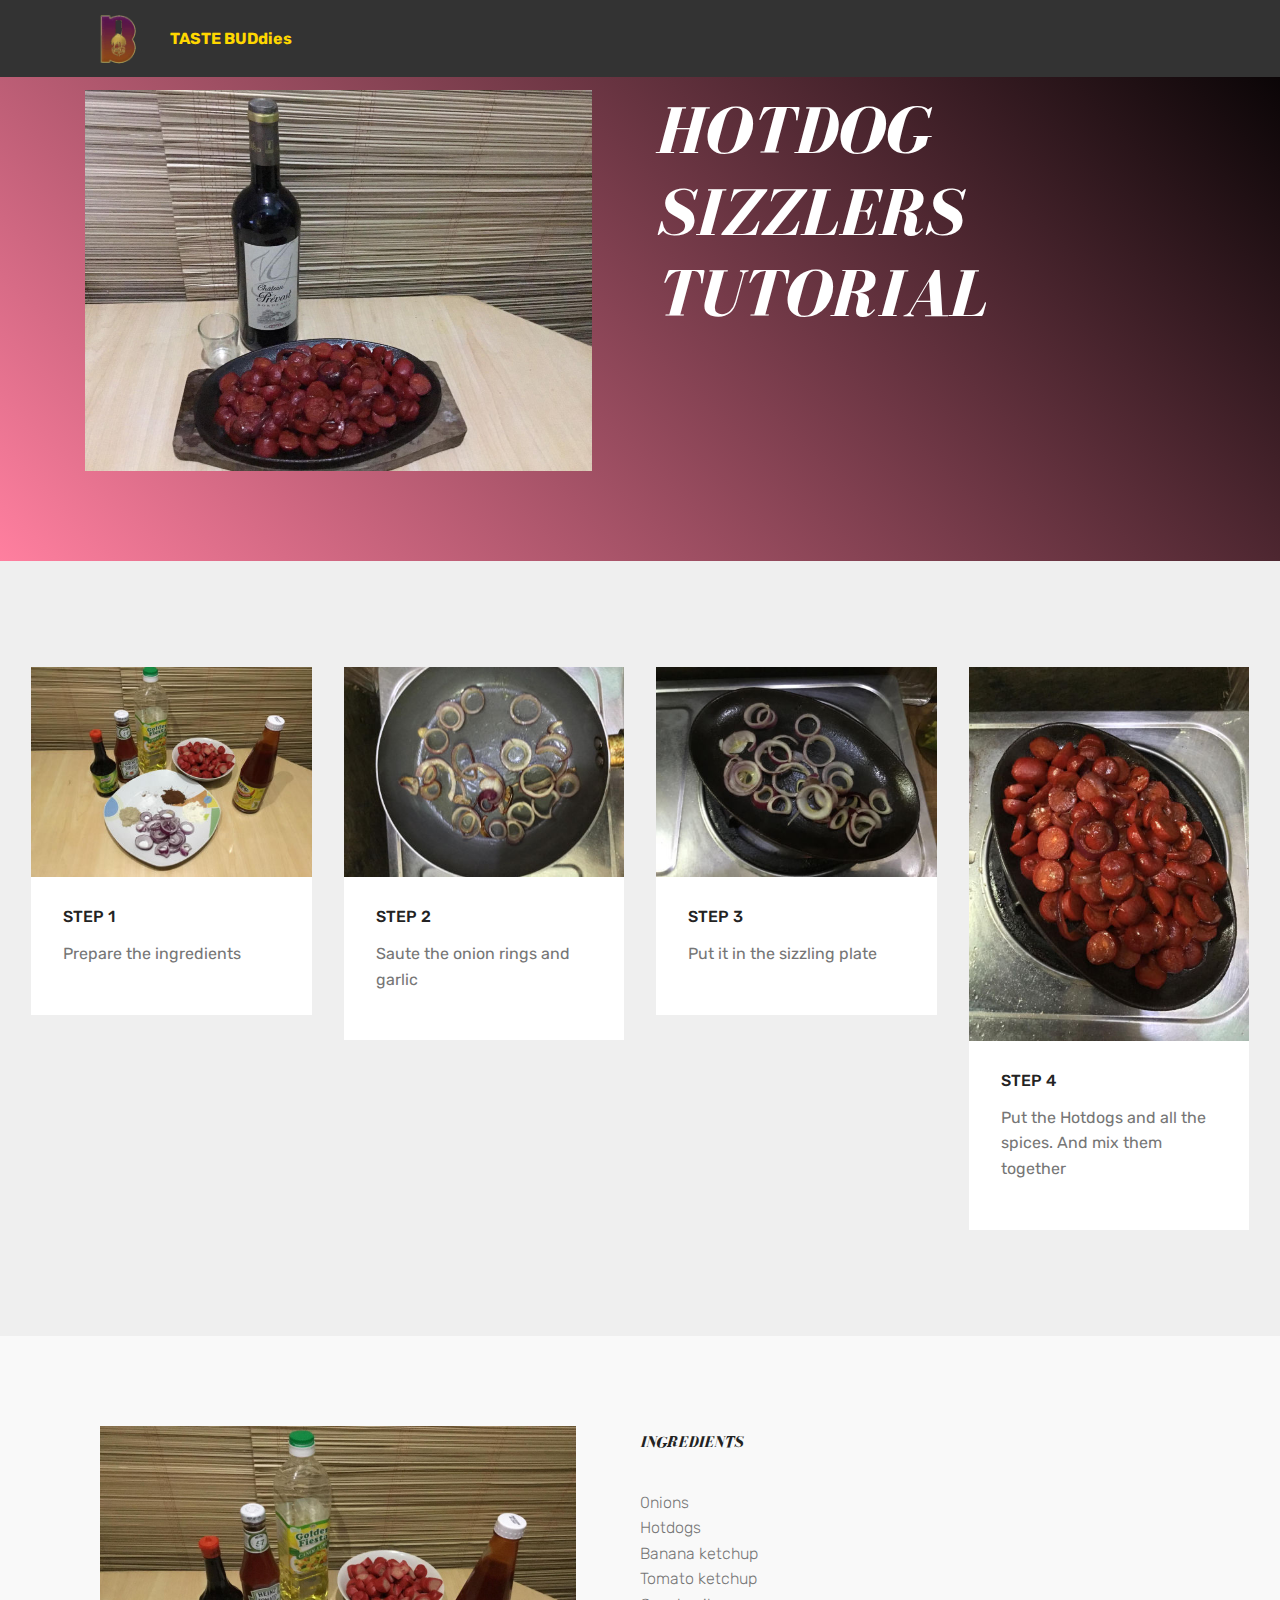
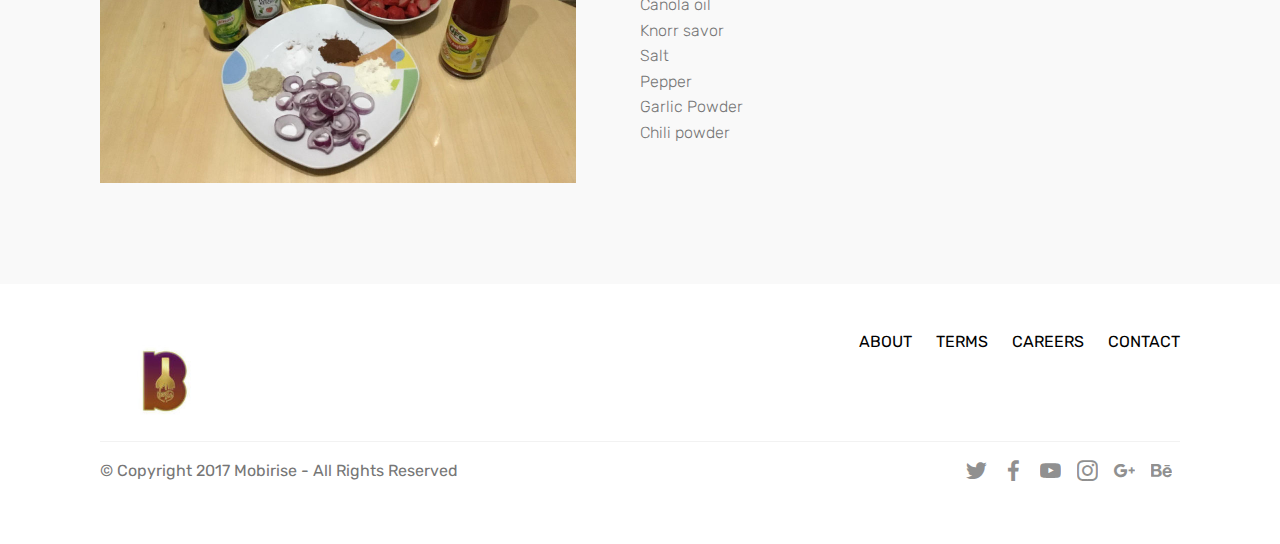
<file: page6.html>
<!DOCTYPE html>
<html >
<head>
  <!-- Site made with Mobirise Website Builder v4.8.1, https://mobirise.com -->
  <meta charset="UTF-8">
  <meta http-equiv="X-UA-Compatible" content="IE=edge">
  <meta name="generator" content="Mobirise v4.8.1, mobirise.com">
  <meta name="viewport" content="width=device-width, initial-scale=1, minimum-scale=1">
  <link rel="shortcut icon" href="assets/images/output-onlinepngtools-118x88.png" type="image/x-icon">
  <meta name="description" content="Web Page Maker Description">
  <title>HOTDOG</title>
  <link rel="stylesheet" href="assets/web/assets/mobirise-icons/mobirise-icons.css">
  <link rel="stylesheet" href="assets/tether/tether.min.css">
  <link rel="stylesheet" href="assets/bootstrap/css/bootstrap.min.css">
  <link rel="stylesheet" href="assets/bootstrap/css/bootstrap-grid.min.css">
  <link rel="stylesheet" href="assets/bootstrap/css/bootstrap-reboot.min.css">
  <link rel="stylesheet" href="assets/dropdown/css/style.css">
  <link rel="stylesheet" href="assets/socicon/css/styles.css">
  <link rel="stylesheet" href="assets/theme/css/style.css">
  <link href="assets/fonts/style.css" rel="stylesheet">
  <link rel="stylesheet" href="assets/mobirise/css/mbr-additional.css" type="text/css">
  
  
  
</head>
<body>
  <section class="menu cid-rJ0xJJchNu" once="menu" id="menu1-v">

    

    <nav class="navbar navbar-expand beta-menu navbar-dropdown align-items-center navbar-fixed-top navbar-toggleable-sm">
        <button class="navbar-toggler navbar-toggler-right" type="button" data-toggle="collapse" data-target="#navbarSupportedContent" aria-controls="navbarSupportedContent" aria-expanded="false" aria-label="Toggle navigation">
            <div class="hamburger">
                <span></span>
                <span></span>
                <span></span>
                <span></span>
            </div>
        </button>
        <div class="menu-logo">
            <div class="navbar-brand">
                <span class="navbar-logo">
                    <a href="index.html">
                         <img src="assets/images/output-onlinepngtools-118x88.png" alt="Mobirise" title="" style="height: 3.8rem;">
                    </a>
                </span>
                <span class="navbar-caption-wrap"><a class="navbar-caption text-primary display-5" href="index.html">&nbsp;TASTE BUDdies</a></span>
            </div>
        </div>
        <div class="collapse navbar-collapse" id="navbarSupportedContent">
            
            
        </div>
    </nav>
</section>

<section class="engine"><a href="https://mobiri.se/k">how to develop free website</a></section><section class="header3 cid-rJbXPwAbYg" id="header3-12">

    

    

    <div class="container">
        <div class="media-container-row">
            <div class="mbr-figure" style="width: 100%;">
                <img src="assets/images/hotdog-1014x761.jpg" alt="Mobirise" title="">
            </div>

            <div class="media-content">
                <h1 class="mbr-section-title mbr-white pb-3 mbr-fonts-style display-1">HOTDOG SIZZLERS TUTORIAL</h1>
                
                <div class="mbr-section-text mbr-white pb-3 ">
                    
                </div>
                
            </div>
        </div>
    </div>

</section>

<section class="features17 cid-rKYh7kyO5B" id="features17-25">
    
    

    
    <div class="container-fluid">
        <div class="media-container-row">
            <div class="card p-3 col-12 col-md-6 col-lg-3">
                <div class="card-wrapper">
                    <div class="card-img">
                        <img src="assets/images/78851015-583111612231285-6395695483339145216-n-432x324.jpg" alt="Mobirise" title="">
                    </div>
                    <div class="card-box">
                        <h4 class="card-title pb-3 mbr-fonts-style display-7">
                            STEP 1</h4>
                        <p class="mbr-text mbr-fonts-style display-7">
                            Prepare the ingredients&nbsp;</p>
                    </div>
                </div>
            </div>

            <div class="card p-3 col-12 col-md-6 col-lg-3">
                <div class="card-wrapper">
                    <div class="card-img">
                        <img src="assets/images/78116970-520842831836953-5913453510212452352-n-432x324.jpg" alt="Mobirise" title="">
                    </div>
                    <div class="card-box">
                        <h4 class="card-title pb-3 mbr-fonts-style display-7">STEP 2</h4>
                        <p class="mbr-text mbr-fonts-style display-7">Saute the onion rings and garlic</p>
                    </div>
                </div>
            </div>

            <div class="card p-3 col-12 col-md-6 col-lg-3">
                <div class="card-wrapper">
                    <div class="card-img">
                        <img src="assets/images/78671735-430935717785839-112426361020219392-n-432x324.jpg" alt="Mobirise" title="">
                    </div>
                    <div class="card-box">
                        <h4 class="card-title pb-3 mbr-fonts-style display-7">
                            STEP 3</h4>
                        <p class="mbr-text mbr-fonts-style display-7">
                            Put it in the sizzling plate</p>
                    </div>
                </div>
            </div>

            <div class="card p-3 col-12 col-md-6 col-lg-3">
                <div class="card-wrapper">
                    <div class="card-img">
                        <img src="assets/images/78829277-453815655511970-4182722835434700800-n-432x576.jpg" alt="Mobirise" title="">
                    </div>
                    <div class="card-box">
                        <h4 class="card-title pb-3 mbr-fonts-style display-7">STEP 4</h4>
                        <p class="mbr-text mbr-fonts-style display-7">Put the Hotdogs and all the spices. And mix them together</p>
                    </div>
                </div>
            </div>
            
            
        </div>
    </div>
</section>

<section class="features11 cid-rKYg7xgsPN" id="features11-24">

    

    

    <div class="container">   
        <div class="col-md-12">
            <div class="media-container-row">
                <div class="mbr-figure" style="width: 50%;">
                    <img src="assets/images/78497986-3759579800722633-98605289405677568-n-952x714.jpg" alt="Mobirise" title="">
                </div>
                <div class=" align-left aside-content">
                    <h2 class="mbr-title pt-2 mbr-fonts-style display-2">
                        INGREDIENTS<br><br></h2>
                    <div class="mbr-section-text">
                        <p class="mbr-text mb-5 pt-3 mbr-light mbr-fonts-style display-5">
                        0nions<br>Hotdogs<br>Banana ketchup<br>Tomato ketchup<br>Canola oil<br>Knorr savor<br>Salt<br>Pepper<br>Garlic Powder<br>Chili powder</p>
                    </div>

                    
                </div>
            </div>
        </div> 
    </div>          
</section>

<section class="cid-rJDXPTOH4G" id="footer5-1m">

    

    

    <div class="container">
        <div class="media-container-row">
            <div class="col-md-3">
                <div class="media-wrap">
                    <a href="index.html">
                       <img src="assets/images/78156055-443382126370786-636455432474329088-n-192x144.jpg" alt="Mobirise" title="">
                    </a>
                </div>
            </div>
            <div class="col-md-9">
                <p class="mbr-text align-right links mbr-fonts-style display-7">
                    <a href="#" class="text-black">ABOUT</a> &nbsp;&nbsp;&nbsp;&nbsp;
                    <a href="#" class="text-black">TERMS</a> &nbsp;&nbsp;&nbsp;&nbsp;
                    <a href="#" class="text-black">CAREERS</a> &nbsp;&nbsp;&nbsp;&nbsp;
                    <a href="#" class="text-black">CONTACT</a>
                </p>
            </div>
        </div>
        <div class="footer-lower">
            <div class="media-container-row">
                <div class="col-md-12">
                    <hr>
                </div>
            </div>
            <div class="media-container-row mbr-white">
                <div class="col-md-6 copyright">
                    <p class="mbr-text mbr-fonts-style display-7">
                        © Copyright 2017 Mobirise - All Rights Reserved
                    </p>
                </div>
                <div class="col-md-6">
                    <div class="social-list align-right">
                        <div class="soc-item">
                            <a href="https://twitter.com/mobirise" target="_blank">
                                <span class="socicon-twitter socicon mbr-iconfont mbr-iconfont-social"></span>
                            </a>
                        </div>
                        <div class="soc-item">
                            <a href="https://www.facebook.com/pages/Mobirise/1616226671953247" target="_blank">
                                <span class="socicon-facebook socicon mbr-iconfont mbr-iconfont-social"></span>
                            </a>
                        </div>
                        <div class="soc-item">
                            <a href="https://www.youtube.com/c/mobirise" target="_blank">
                                <span class="socicon-youtube socicon mbr-iconfont mbr-iconfont-social"></span>
                            </a>
                        </div>
                        <div class="soc-item">
                            <a href="https://instagram.com/mobirise" target="_blank">
                                <span class="socicon-instagram socicon mbr-iconfont mbr-iconfont-social"></span>
                            </a>
                        </div>
                        <div class="soc-item">
                            <a href="https://plus.google.com/u/0/+Mobirise" target="_blank">
                                <span class="socicon-googleplus socicon mbr-iconfont mbr-iconfont-social"></span>
                            </a>
                        </div>
                        <div class="soc-item">
                            <a href="https://www.behance.net/Mobirise" target="_blank">
                                <span class="socicon-behance socicon mbr-iconfont mbr-iconfont-social"></span>
                            </a>
                        </div>
                    </div>
                </div>
            </div>
        </div>
    </div>
</section>


  <script src="assets/web/assets/jquery/jquery.min.js"></script>
  <script src="assets/popper/popper.min.js"></script>
  <script src="assets/tether/tether.min.js"></script>
  <script src="assets/bootstrap/js/bootstrap.min.js"></script>
  <script src="assets/smoothscroll/smooth-scroll.js"></script>
  <script src="assets/dropdown/js/script.min.js"></script>
  <script src="assets/touchswipe/jquery.touch-swipe.min.js"></script>
  <script src="assets/theme/js/script.js"></script>
  
  
</body>
</html>
</file>
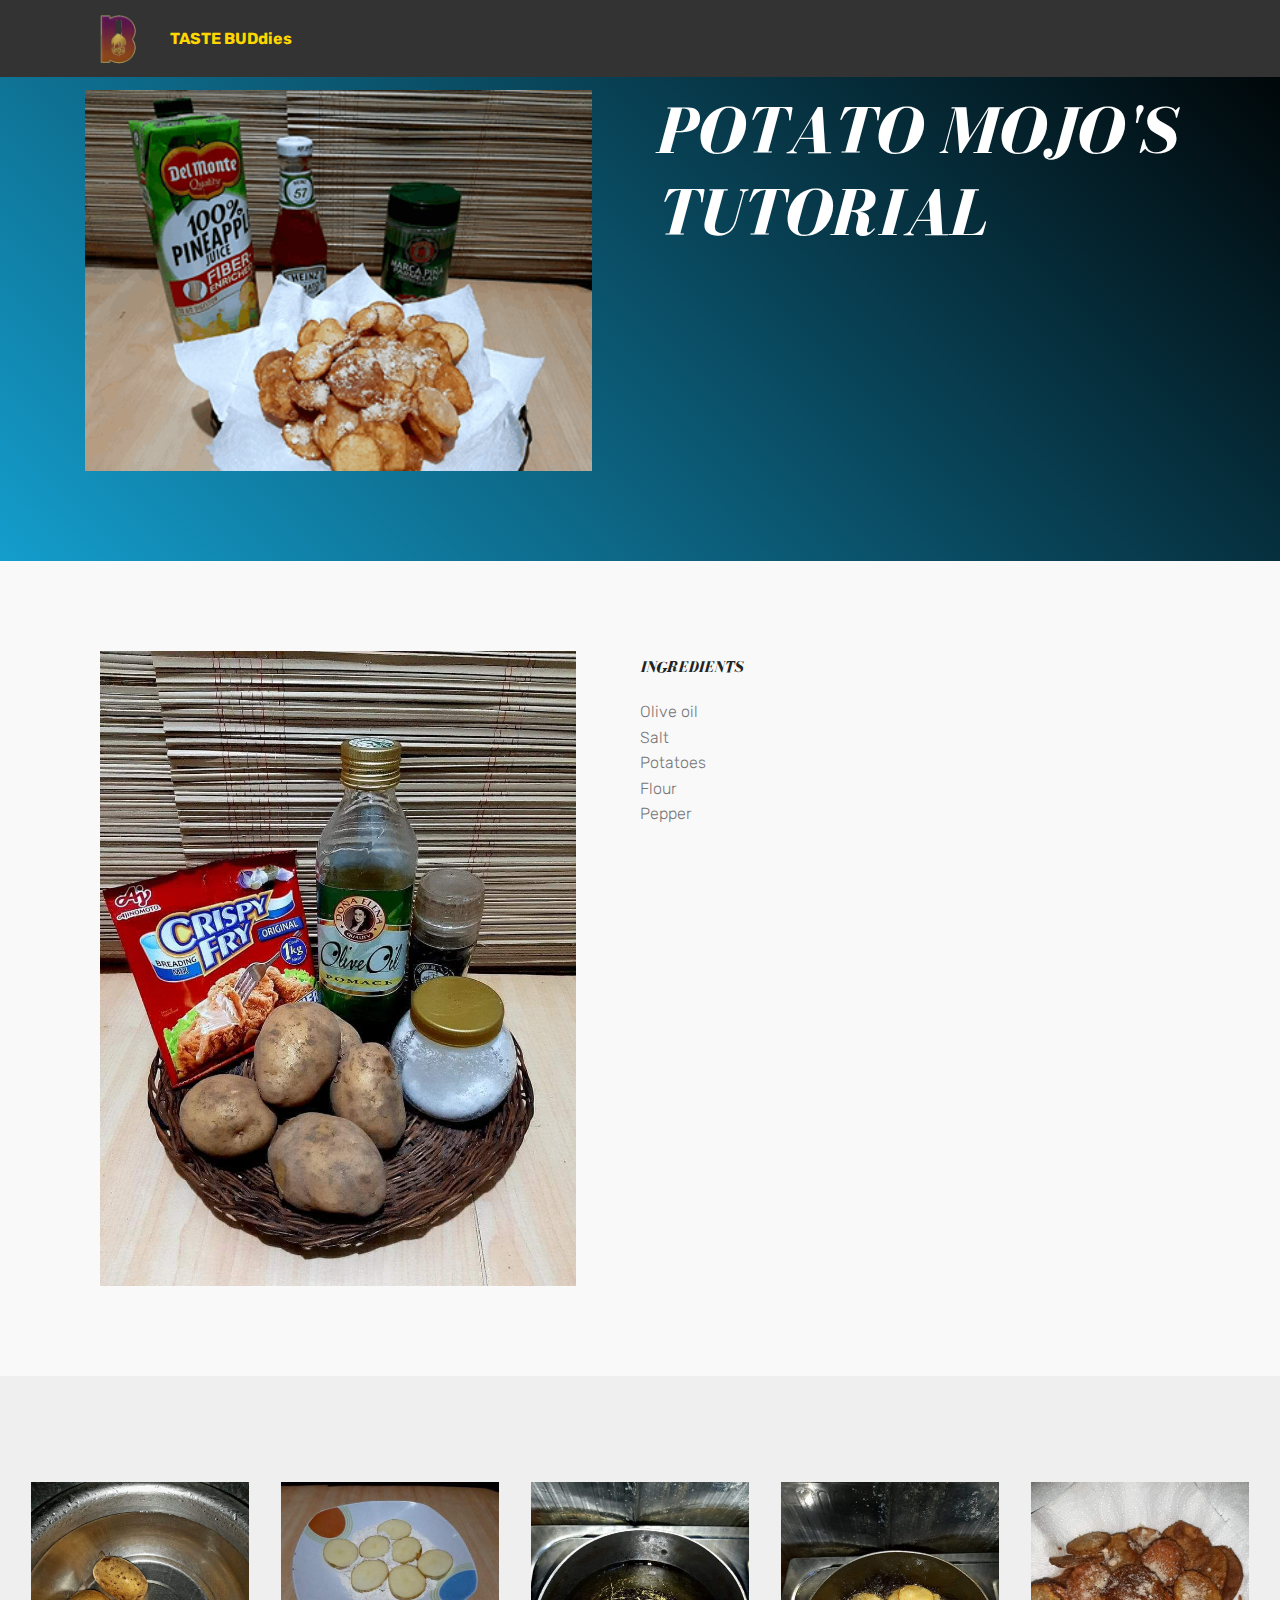
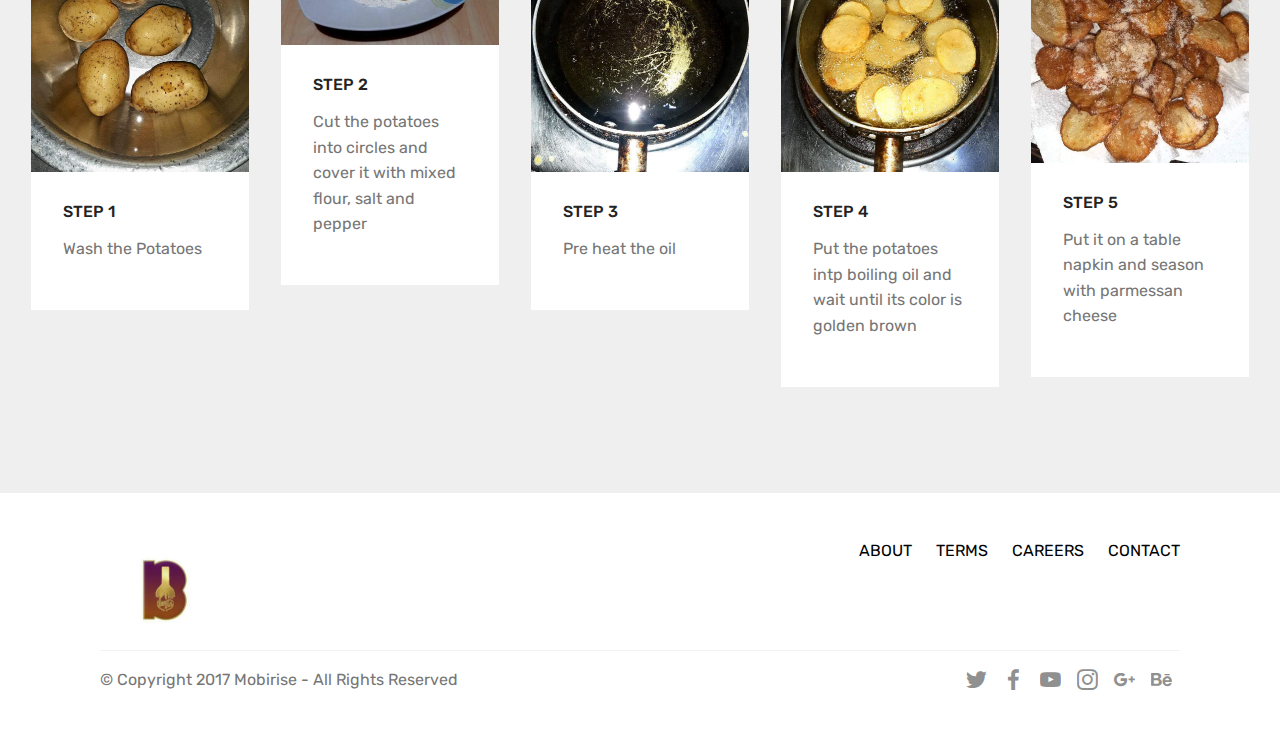
<file: page7.html>
<!DOCTYPE html>
<html >
<head>
  <!-- Site made with Mobirise Website Builder v4.8.1, https://mobirise.com -->
  <meta charset="UTF-8">
  <meta http-equiv="X-UA-Compatible" content="IE=edge">
  <meta name="generator" content="Mobirise v4.8.1, mobirise.com">
  <meta name="viewport" content="width=device-width, initial-scale=1, minimum-scale=1">
  <link rel="shortcut icon" href="assets/images/output-onlinepngtools-118x88.png" type="image/x-icon">
  <meta name="description" content="Web Maker Description">
  <title>POTATO</title>
  <link rel="stylesheet" href="assets/web/assets/mobirise-icons/mobirise-icons.css">
  <link rel="stylesheet" href="assets/tether/tether.min.css">
  <link rel="stylesheet" href="assets/bootstrap/css/bootstrap.min.css">
  <link rel="stylesheet" href="assets/bootstrap/css/bootstrap-grid.min.css">
  <link rel="stylesheet" href="assets/bootstrap/css/bootstrap-reboot.min.css">
  <link rel="stylesheet" href="assets/dropdown/css/style.css">
  <link rel="stylesheet" href="assets/socicon/css/styles.css">
  <link rel="stylesheet" href="assets/theme/css/style.css">
  <link href="assets/fonts/style.css" rel="stylesheet">
  <link rel="stylesheet" href="assets/mobirise/css/mbr-additional.css" type="text/css">
  
  
  
</head>
<body>
  <section class="menu cid-rJ0xJJchNu" once="menu" id="menu1-y">

    

    <nav class="navbar navbar-expand beta-menu navbar-dropdown align-items-center navbar-fixed-top navbar-toggleable-sm">
        <button class="navbar-toggler navbar-toggler-right" type="button" data-toggle="collapse" data-target="#navbarSupportedContent" aria-controls="navbarSupportedContent" aria-expanded="false" aria-label="Toggle navigation">
            <div class="hamburger">
                <span></span>
                <span></span>
                <span></span>
                <span></span>
            </div>
        </button>
        <div class="menu-logo">
            <div class="navbar-brand">
                <span class="navbar-logo">
                    <a href="index.html">
                         <img src="assets/images/output-onlinepngtools-118x88.png" alt="Mobirise" title="" style="height: 3.8rem;">
                    </a>
                </span>
                <span class="navbar-caption-wrap"><a class="navbar-caption text-primary display-5" href="index.html">&nbsp;TASTE BUDdies</a></span>
            </div>
        </div>
        <div class="collapse navbar-collapse" id="navbarSupportedContent">
            
            
        </div>
    </nav>
</section>

<section class="engine"><a href="https://mobiri.se/v">html templates</a></section><section class="header3 cid-rJbXZQPD4c" id="header3-13">

    

    

    <div class="container">
        <div class="media-container-row">
            <div class="mbr-figure" style="width: 100%;">
                <img src="assets/images/79881193-547431956105961-190925667267772416-n-373x280.png" alt="Mobirise" title="">
            </div>

            <div class="media-content">
                <h1 class="mbr-section-title mbr-white pb-3 mbr-fonts-style display-1">POTATO MOJO'S TUTORIAL</h1>
                
                <div class="mbr-section-text mbr-white pb-3 ">
                    
                </div>
                
            </div>
        </div>
    </div>

</section>

<section class="features11 cid-rKYkYzREdu" id="features11-27">

    

    

    <div class="container">   
        <div class="col-md-12">
            <div class="media-container-row">
                <div class="mbr-figure" style="width: 50%;">
                    <img src="assets/images/received-1031949477153462-900x1200.jpg" alt="Mobirise" title="">
                </div>
                <div class=" align-left aside-content">
                    <h2 class="mbr-title pt-2 mbr-fonts-style display-2">INGREDIENTS</h2>
                    <div class="mbr-section-text">
                        <p class="mbr-text mb-5 pt-3 mbr-light mbr-fonts-style display-5">Olive oil<br>Salt<br>Potatoes<br>Flour<br>Pepper</p>
                    </div>

                    
                </div>
            </div>
        </div> 
    </div>          
</section>

<section class="features17 cid-rKYkLtbbJe" id="features17-26">
    
    

    
    <div class="container-fluid">
        <div class="media-container-row">
            <div class="card p-3 col-12 col-md-6 my-col">
                <div class="card-wrapper">
                    <div class="card-img">
                        <img src="assets/images/received-2518448961765278-432x576.jpg" alt="Mobirise" title="">
                    </div>
                    <div class="card-box">
                        <h4 class="card-title pb-3 mbr-fonts-style display-7">STEP 1</h4>
                        <p class="mbr-text mbr-fonts-style display-7">
                            Wash the Potatoes</p>
                    </div>
                </div>
            </div>

            <div class="card p-3 col-12 col-md-6 my-col">
                <div class="card-wrapper">
                    <div class="card-img">
                        <img src="assets/images/received-1258857654303336-432x324.jpg" alt="Mobirise" title="">
                    </div>
                    <div class="card-box">
                        <h4 class="card-title pb-3 mbr-fonts-style display-7">STEP 2</h4>
                        <p class="mbr-text mbr-fonts-style display-7">Cut the potatoes into circles and cover it with mixed flour, salt and pepper</p>
                    </div>
                </div>
            </div>

            <div class="card p-3 col-12 col-md-6 my-col">
                <div class="card-wrapper">
                    <div class="card-img">
                        <img src="assets/images/received-1165965330280249-432x576.jpg" alt="Mobirise" title="">
                    </div>
                    <div class="card-box">
                        <h4 class="card-title pb-3 mbr-fonts-style display-7">STEP 3</h4>
                        <p class="mbr-text mbr-fonts-style display-7">Pre heat the oil</p>
                    </div>
                </div>
            </div>

            <div class="card p-3 col-12 col-md-6 my-col">
                <div class="card-wrapper">
                    <div class="card-img">
                        <img src="assets/images/received-2349641648679901-432x576.jpg" alt="Mobirise" title="">
                    </div>
                    <div class="card-box">
                        <h4 class="card-title pb-3 mbr-fonts-style display-7">
                            STEP 4</h4>
                        <p class="mbr-text mbr-fonts-style display-7">Put the potatoes intp boiling oil and wait until its color is golden brown</p>
                    </div>
                </div>
            </div>
            <div class="card p-3 col-12 col-md-6 my-col">
                <div class="card-wrapper">
                    <div class="card-img">
                        <img src="assets/images/received-486061552033221-432x557.jpg" alt="Mobirise" title="">
                    </div>
                    <div class="card-box">
                        <h4 class="card-title pb-3 mbr-fonts-style display-7">
                            STEP 5</h4>
                        <p class="mbr-text mbr-fonts-style display-7">
                            Put it on a table napkin and season with parmessan cheese</p>
                    </div>
                </div>
            </div>
            
        </div>
    </div>
</section>

<section class="cid-rJDXYIv1IK" id="footer5-1n">

    

    

    <div class="container">
        <div class="media-container-row">
            <div class="col-md-3">
                <div class="media-wrap">
                    <a href="index.html">
                       <img src="assets/images/78156055-443382126370786-636455432474329088-n-192x144.jpg" alt="Mobirise" title="">
                    </a>
                </div>
            </div>
            <div class="col-md-9">
                <p class="mbr-text align-right links mbr-fonts-style display-7">
                    <a href="#" class="text-black">ABOUT</a> &nbsp;&nbsp;&nbsp;&nbsp;
                    <a href="#" class="text-black">TERMS</a> &nbsp;&nbsp;&nbsp;&nbsp;
                    <a href="#" class="text-black">CAREERS</a> &nbsp;&nbsp;&nbsp;&nbsp;
                    <a href="#" class="text-black">CONTACT</a>
                </p>
            </div>
        </div>
        <div class="footer-lower">
            <div class="media-container-row">
                <div class="col-md-12">
                    <hr>
                </div>
            </div>
            <div class="media-container-row mbr-white">
                <div class="col-md-6 copyright">
                    <p class="mbr-text mbr-fonts-style display-7">
                        © Copyright 2017 Mobirise - All Rights Reserved
                    </p>
                </div>
                <div class="col-md-6">
                    <div class="social-list align-right">
                        <div class="soc-item">
                            <a href="https://twitter.com/mobirise" target="_blank">
                                <span class="socicon-twitter socicon mbr-iconfont mbr-iconfont-social"></span>
                            </a>
                        </div>
                        <div class="soc-item">
                            <a href="https://www.facebook.com/pages/Mobirise/1616226671953247" target="_blank">
                                <span class="socicon-facebook socicon mbr-iconfont mbr-iconfont-social"></span>
                            </a>
                        </div>
                        <div class="soc-item">
                            <a href="https://www.youtube.com/c/mobirise" target="_blank">
                                <span class="socicon-youtube socicon mbr-iconfont mbr-iconfont-social"></span>
                            </a>
                        </div>
                        <div class="soc-item">
                            <a href="https://instagram.com/mobirise" target="_blank">
                                <span class="socicon-instagram socicon mbr-iconfont mbr-iconfont-social"></span>
                            </a>
                        </div>
                        <div class="soc-item">
                            <a href="https://plus.google.com/u/0/+Mobirise" target="_blank">
                                <span class="socicon-googleplus socicon mbr-iconfont mbr-iconfont-social"></span>
                            </a>
                        </div>
                        <div class="soc-item">
                            <a href="https://www.behance.net/Mobirise" target="_blank">
                                <span class="socicon-behance socicon mbr-iconfont mbr-iconfont-social"></span>
                            </a>
                        </div>
                    </div>
                </div>
            </div>
        </div>
    </div>
</section>


  <script src="assets/web/assets/jquery/jquery.min.js"></script>
  <script src="assets/popper/popper.min.js"></script>
  <script src="assets/tether/tether.min.js"></script>
  <script src="assets/bootstrap/js/bootstrap.min.js"></script>
  <script src="assets/smoothscroll/smooth-scroll.js"></script>
  <script src="assets/dropdown/js/script.min.js"></script>
  <script src="assets/touchswipe/jquery.touch-swipe.min.js"></script>
  <script src="assets/theme/js/script.js"></script>
  
  
</body>
</html>
</file>
<file: assets/web/assets/mobirise-icons/mobirise-icons.css>
@font-face {
  font-family: 'MobiriseIcons';
  src:  url('mobirise-icons.eot?spat4u');
  src:  url('mobirise-icons.eot?spat4u#iefix') format('embedded-opentype'),
    url('mobirise-icons.ttf?spat4u') format('truetype'),
    url('mobirise-icons.woff?spat4u') format('woff'),
    url('mobirise-icons.svg?spat4u#MobiriseIcons') format('svg');
  font-weight: normal;
  font-style: normal;
}

[class^="mbri-"], [class*=" mbri-"] {
  /* use !important to prevent issues with browser extensions that change fonts */
  font-family: MobiriseIcons !important;
  speak: none;
  font-style: normal;
  font-weight: normal;
  font-variant: normal;
  text-transform: none;
  line-height: 1;

  /* Better Font Rendering =========== */
  -webkit-font-smoothing: antialiased;
  -moz-osx-font-smoothing: grayscale;
}

.mbri-add-submenu:before {
  content: "\e900";
}
.mbri-alert:before {
  content: "\e901";
}
.mbri-align-center:before {
  content: "\e902";
}
.mbri-align-justify:before {
  content: "\e903";
}
.mbri-align-left:before {
  content: "\e904";
}
.mbri-align-right:before {
  content: "\e905";
}
.mbri-android:before {
  content: "\e906";
}
.mbri-apple:before {
  content: "\e907";
}
.mbri-arrow-down:before {
  content: "\e908";
}
.mbri-arrow-next:before {
  content: "\e909";
}
.mbri-arrow-prev:before {
  content: "\e90a";
}
.mbri-arrow-up:before {
  content: "\e90b";
}
.mbri-bold:before {
  content: "\e90c";
}
.mbri-bookmark:before {
  content: "\e90d";
}
.mbri-bootstrap:before {
  content: "\e90e";
}
.mbri-briefcase:before {
  content: "\e90f";
}
.mbri-browse:before {
  content: "\e910";
}
.mbri-bulleted-list:before {
  content: "\e911";
}
.mbri-calendar:before {
  content: "\e912";
}
.mbri-camera:before {
  content: "\e913";
}
.mbri-cart-add:before {
  content: "\e914";
}
.mbri-cart-full:before {
  content: "\e915";
}
.mbri-cash:before {
  content: "\e916";
}
.mbri-change-style:before {
  content: "\e917";
}
.mbri-chat:before {
  content: "\e918";
}
.mbri-clock:before {
  content: "\e919";
}
.mbri-close:before {
  content: "\e91a";
}
.mbri-cloud:before {
  content: "\e91b";
}
.mbri-code:before {
  content: "\e91c";
}
.mbri-contact-form:before {
  content: "\e91d";
}
.mbri-credit-card:before {
  content: "\e91e";
}
.mbri-cursor-click:before {
  content: "\e91f";
}
.mbri-cust-feedback:before {
  content: "\e920";
}
.mbri-database:before {
  content: "\e921";
}
.mbri-delivery:before {
  content: "\e922";
}
.mbri-desktop:before {
  content: "\e923";
}
.mbri-devices:before {
  content: "\e924";
}
.mbri-down:before {
  content: "\e925";
}
.mbri-download:before {
  content: "\e989";
}
.mbri-drag-n-drop:before {
  content: "\e927";
}
.mbri-drag-n-drop2:before {
  content: "\e928";
}
.mbri-edit:before {
  content: "\e929";
}
.mbri-edit2:before {
  content: "\e92a";
}
.mbri-error:before {
  content: "\e92b";
}
.mbri-extension:before {
  content: "\e92c";
}
.mbri-features:before {
  content: "\e92d";
}
.mbri-file:before {
  content: "\e92e";
}
.mbri-flag:before {
  content: "\e92f";
}
.mbri-folder:before {
  content: "\e930";
}
.mbri-gift:before {
  content: "\e931";
}
.mbri-github:before {
  content: "\e932";
}
.mbri-globe:before {
  content: "\e933";
}
.mbri-globe-2:before {
  content: "\e934";
}
.mbri-growing-chart:before {
  content: "\e935";
}
.mbri-hearth:before {
  content: "\e936";
}
.mbri-help:before {
  content: "\e937";
}
.mbri-home:before {
  content: "\e938";
}
.mbri-hot-cup:before {
  content: "\e939";
}
.mbri-idea:before {
  content: "\e93a";
}
.mbri-image-gallery:before {
  content: "\e93b";
}
.mbri-image-slider:before {
  content: "\e93c";
}
.mbri-info:before {
  content: "\e93d";
}
.mbri-italic:before {
  content: "\e93e";
}
.mbri-key:before {
  content: "\e93f";
}
.mbri-laptop:before {
  content: "\e940";
}
.mbri-layers:before {
  content: "\e941";
}
.mbri-left-right:before {
  content: "\e942";
}
.mbri-left:before {
  content: "\e943";
}
.mbri-letter:before {
  content: "\e944";
}
.mbri-like:before {
  content: "\e945";
}
.mbri-link:before {
  content: "\e946";
}
.mbri-lock:before {
  content: "\e947";
}
.mbri-login:before {
  content: "\e948";
}
.mbri-logout:before {
  content: "\e949";
}
.mbri-magic-stick:before {
  content: "\e94a";
}
.mbri-map-pin:before {
  content: "\e94b";
}
.mbri-menu:before {
  content: "\e94c";
}
.mbri-mobile:before {
  content: "\e94d";
}
.mbri-mobile2:before {
  content: "\e94e";
}
.mbri-mobirise:before {
  content: "\e94f";
}
.mbri-more-horizontal:before {
  content: "\e950";
}
.mbri-more-vertical:before {
  content: "\e951";
}
.mbri-music:before {
  content: "\e952";
}
.mbri-new-file:before {
  content: "\e953";
}
.mbri-numbered-list:before {
  content: "\e954";
}
.mbri-opened-folder:before {
  content: "\e955";
}
.mbri-pages:before {
  content: "\e956";
}
.mbri-paper-plane:before {
  content: "\e957";
}
.mbri-paperclip:before {
  content: "\e958";
}
.mbri-photo:before {
  content: "\e959";
}
.mbri-photos:before {
  content: "\e95a";
}
.mbri-pin:before {
  content: "\e95b";
}
.mbri-play:before {
  content: "\e95c";
}
.mbri-plus:before {
  content: "\e95d";
}
.mbri-preview:before {
  content: "\e95e";
}
.mbri-print:before {
  content: "\e95f";
}
.mbri-protect:before {
  content: "\e960";
}
.mbri-question:before {
  content: "\e961";
}
.mbri-quote-left:before {
  content: "\e962";
}
.mbri-quote-right:before {
  content: "\e963";
}
.mbri-refresh:before {
  content: "\e964";
}
.mbri-responsive:before {
  content: "\e965";
}
.mbri-right:before {
  content: "\e966";
}
.mbri-rocket:before {
  content: "\e967";
}
.mbri-sad-face:before {
  content: "\e968";
}
.mbri-sale:before {
  content: "\e969";
}
.mbri-save:before {
  content: "\e96a";
}
.mbri-search:before {
  content: "\e96b";
}
.mbri-setting:before {
  content: "\e96c";
}
.mbri-setting2:before {
  content: "\e96d";
}
.mbri-setting3:before {
  content: "\e96e";
}
.mbri-share:before {
  content: "\e96f";
}
.mbri-shopping-bag:before {
  content: "\e970";
}
.mbri-shopping-basket:before {
  content: "\e971";
}
.mbri-shopping-cart:before {
  content: "\e972";
}
.mbri-sites:before {
  content: "\e973";
}
.mbri-smile-face:before {
  content: "\e974";
}
.mbri-speed:before {
  content: "\e975";
}
.mbri-star:before {
  content: "\e976";
}
.mbri-success:before {
  content: "\e977";
}
.mbri-sun:before {
  content: "\e978";
}
.mbri-sun2:before {
  content: "\e979";
}
.mbri-tablet:before {
  content: "\e97a";
}
.mbri-tablet-vertical:before {
  content: "\e97b";
}
.mbri-target:before {
  content: "\e97c";
}
.mbri-timer:before {
  content: "\e97d";
}
.mbri-to-ftp:before {
  content: "\e97e";
}
.mbri-to-local-drive:before {
  content: "\e97f";
}
.mbri-touch-swipe:before {
  content: "\e980";
}
.mbri-touch:before {
  content: "\e981";
}
.mbri-trash:before {
  content: "\e982";
}
.mbri-underline:before {
  content: "\e983";
}
.mbri-unlink:before {
  content: "\e984";
}
.mbri-unlock:before {
  content: "\e985";
}
.mbri-up-down:before {
  content: "\e986";
}
.mbri-up:before {
  content: "\e987";
}
.mbri-update:before {
  content: "\e988";
}
.mbri-upload:before {
 content: "\e926"; 
}
.mbri-user:before {
  content: "\e98a";
}
.mbri-user2:before {
  content: "\e98b";
}
.mbri-users:before {
  content: "\e98c";
}
.mbri-video:before {
  content: "\e98d";
}
.mbri-video-play:before {
  content: "\e98e";
}
.mbri-watch:before {
  content: "\e98f";
}
.mbri-website-theme:before {
  content: "\e990";
}
.mbri-wifi:before {
  content: "\e991";
}
.mbri-windows:before {
  content: "\e992";
}
.mbri-zoom-out:before {
  content: "\e993";
}
.mbri-redo:before {
  content: "\e994";
}
.mbri-undo:before {
  content: "\e995";
}
</file>
<file: assets/dropdown/css/style.css>
.navbar-dropdown {
  left: 0;
  padding: 0;
  position: absolute;
  right: 0;
  top: 0;
  transition: all 0.45s ease;
  z-index: 1030;
  background: #282828; }
  .navbar-dropdown .navbar-logo {
    margin-right: 0.8rem;
    transition: margin 0.3s ease-in-out;
    vertical-align: middle; }
    .navbar-dropdown .navbar-logo img {
      height: 3.125rem;
      transition: all 0.3s ease-in-out; }
    .navbar-dropdown .navbar-logo.mbr-iconfont {
      font-size: 3.125rem;
      line-height: 3.125rem; }
  .navbar-dropdown .navbar-caption {
    font-weight: 700;
    white-space: normal;
    vertical-align: -4px;
    line-height: 3.125rem !important; }
    .navbar-dropdown .navbar-caption, .navbar-dropdown .navbar-caption:hover {
      color: inherit;
      text-decoration: none; }
  .navbar-dropdown .mbr-iconfont + .navbar-caption {
    vertical-align: -1px; }
  .navbar-dropdown.navbar-fixed-top {
    position: fixed; }
  .navbar-dropdown .navbar-brand span {
    vertical-align: -4px; }
  .navbar-dropdown.bg-color.transparent {
    background: none; }
  .navbar-dropdown.navbar-short .navbar-brand {
    padding: 0.625rem 0; }
    .navbar-dropdown.navbar-short .navbar-brand span {
      vertical-align: -1px; }
  .navbar-dropdown.navbar-short .navbar-caption {
    line-height: 2.375rem !important;
    vertical-align: -2px; }
  .navbar-dropdown.navbar-short .navbar-logo {
    margin-right: 0.5rem; }
    .navbar-dropdown.navbar-short .navbar-logo img {
      height: 2.375rem; }
    .navbar-dropdown.navbar-short .navbar-logo.mbr-iconfont {
      font-size: 2.375rem;
      line-height: 2.375rem; }
  .navbar-dropdown.navbar-short .mbr-table-cell {
    height: 3.625rem; }
  .navbar-dropdown .navbar-close {
    left: 0.6875rem;
    position: fixed;
    top: 0.75rem;
    z-index: 1000; }
  .navbar-dropdown .hamburger-icon {
    content: "";
    display: inline-block;
    vertical-align: middle;
    width: 16px;
    -webkit-box-shadow: 0 -6px 0 1px #282828,0 0 0 1px #282828,0 6px 0 1px #282828;
    -moz-box-shadow: 0 -6px 0 1px #282828,0 0 0 1px #282828,0 6px 0 1px #282828;
    box-shadow: 0 -6px 0 1px #282828,0 0 0 1px #282828,0 6px 0 1px #282828; }

.dropdown-menu .dropdown-toggle[data-toggle="dropdown-submenu"]::after {
  border-bottom: 0.35em solid transparent;
  border-left: 0.35em solid;
  border-right: 0;
  border-top: 0.35em solid transparent;
  margin-left: 0.3rem; }

.dropdown-menu .dropdown-item:focus {
  outline: 0; }

.nav-dropdown {
  font-size: 0.75rem;
  font-weight: 500;
  height: auto !important; }
  .nav-dropdown .nav-btn {
    padding-left: 1rem; }
  .nav-dropdown .link {
    margin: .667em 1.667em;
    font-weight: 500;
    padding: 0;
    transition: color .2s ease-in-out; }
    .nav-dropdown .link.dropdown-toggle {
      margin-right: 2.583em; }
      .nav-dropdown .link.dropdown-toggle::after {
        margin-left: .25rem;
        border-top: 0.35em solid;
        border-right: 0.35em solid transparent;
        border-left: 0.35em solid transparent;
        border-bottom: 0; }
      .nav-dropdown .link.dropdown-toggle[aria-expanded="true"] {
        margin: 0;
        padding: 0.667em 3.263em  0.667em 1.667em; }
  .nav-dropdown .link::after,
  .nav-dropdown .dropdown-item::after {
    color: inherit; }
  .nav-dropdown .btn {
    font-size: 0.75rem;
    font-weight: 700;
    letter-spacing: 0;
    margin-bottom: 0;
    padding-left: 1.25rem;
    padding-right: 1.25rem; }
  .nav-dropdown .dropdown-menu {
    border-radius: 0;
    border: 0;
    left: 0;
    margin: 0;
    padding-bottom: 1.25rem;
    padding-top: 1.25rem;
    position: relative; }
  .nav-dropdown .dropdown-submenu {
    margin-left: 0.125rem;
    top: 0; }
  .nav-dropdown .dropdown-item {
    font-weight: 500;
    line-height: 2;
    padding: 0.3846em 4.615em 0.3846em 1.5385em;
    position: relative;
    transition: color .2s ease-in-out, background-color .2s ease-in-out; }
    .nav-dropdown .dropdown-item::after {
      margin-top: -0.3077em;
      position: absolute;
      right: 1.1538em;
      top: 50%; }
    .nav-dropdown .dropdown-item:focus, .nav-dropdown .dropdown-item:hover {
      background: none; }

@media (max-width: 767px) {
  .nav-dropdown.navbar-toggleable-sm {
    bottom: 0;
    display: none;
    left: 0;
    overflow-x: hidden;
    position: fixed;
    top: 0;
    transform: translateX(-100%);
    -ms-transform: translateX(-100%);
    -webkit-transform: translateX(-100%);
    width: 18.75rem;
    z-index: 999; } }
.nav-dropdown.navbar-toggleable-xl {
  bottom: 0;
  display: none;
  left: 0;
  overflow-x: hidden;
  position: fixed;
  top: 0;
  transform: translateX(-100%);
  -ms-transform: translateX(-100%);
  -webkit-transform: translateX(-100%);
  width: 18.75rem;
  z-index: 999; }

.nav-dropdown-sm {
  display: block !important;
  overflow-x: hidden;
  overflow: auto;
  padding-top: 3.875rem; }
  .nav-dropdown-sm::after {
    content: "";
    display: block;
    height: 3rem;
    width: 100%; }
  .nav-dropdown-sm.collapse.in ~ .navbar-close {
    display: block !important; }
  .nav-dropdown-sm.collapsing, .nav-dropdown-sm.collapse.in {
    transform: translateX(0);
    -ms-transform: translateX(0);
    -webkit-transform: translateX(0);
    transition: all 0.25s ease-out;
    -webkit-transition: all 0.25s ease-out;
    background: #282828; }
  .nav-dropdown-sm.collapsing[aria-expanded="false"] {
    transform: translateX(-100%);
    -ms-transform: translateX(-100%);
    -webkit-transform: translateX(-100%); }
  .nav-dropdown-sm .nav-item {
    display: block;
    margin-left: 0 !important;
    padding-left: 0; }
  .nav-dropdown-sm .link,
  .nav-dropdown-sm .dropdown-item {
    border-top: 1px dotted rgba(255, 255, 255, 0.1);
    font-size: 0.8125rem;
    line-height: 1.6;
    margin: 0 !important;
    padding: 0.875rem 2.4rem 0.875rem 1.5625rem !important;
    position: relative;
    white-space: normal; }
    .nav-dropdown-sm .link:focus, .nav-dropdown-sm .link:hover,
    .nav-dropdown-sm .dropdown-item:focus,
    .nav-dropdown-sm .dropdown-item:hover {
      background: rgba(0, 0, 0, 0.2) !important;
      color: #c0a375; }
  .nav-dropdown-sm .nav-btn {
    position: relative;
    padding: 1.5625rem 1.5625rem 0 1.5625rem; }
    .nav-dropdown-sm .nav-btn::before {
      border-top: 1px dotted rgba(255, 255, 255, 0.1);
      content: "";
      left: 0;
      position: absolute;
      top: 0;
      width: 100%; }
    .nav-dropdown-sm .nav-btn + .nav-btn {
      padding-top: 0.625rem; }
      .nav-dropdown-sm .nav-btn + .nav-btn::before {
        display: none; }
  .nav-dropdown-sm .btn {
    padding: 0.625rem 0; }
  .nav-dropdown-sm .dropdown-toggle[data-toggle="dropdown-submenu"]::after {
    margin-left: .25rem;
    border-top: 0.35em solid;
    border-right: 0.35em solid transparent;
    border-left: 0.35em solid transparent;
    border-bottom: 0; }
  .nav-dropdown-sm .dropdown-toggle[data-toggle="dropdown-submenu"][aria-expanded="true"]::after {
    border-top: 0;
    border-right: 0.35em solid transparent;
    border-left: 0.35em solid transparent;
    border-bottom: 0.35em solid; }
  .nav-dropdown-sm .dropdown-menu {
    margin: 0;
    padding: 0;
    position: relative;
    top: 0;
    left: 0;
    width: 100%;
    border: 0;
    float: none;
    border-radius: 0;
    background: none; }
  .nav-dropdown-sm .dropdown-submenu {
    left: 100%;
    margin-left: 0.125rem;
    margin-top: -1.25rem;
    top: 0; }

.navbar-toggleable-sm .nav-dropdown .dropdown-menu {
  position: absolute; }

.navbar-toggleable-sm .nav-dropdown .dropdown-submenu {
  left: 100%;
  margin-left: 0.125rem;
  margin-top: -1.25rem;
  top: 0; }

.navbar-toggleable-sm.opened .nav-dropdown .dropdown-menu {
  position: relative; }

.navbar-toggleable-sm.opened .nav-dropdown .dropdown-submenu {
  left: 0;
  margin-left: 00rem;
  margin-top: 0rem;
  top: 0; }

.is-builder .nav-dropdown.collapsing {
  transition: none !important; }

/*# sourceMappingURL=style.css.map */
</file>
<file: assets/socicon/css/styles.css>
@charset "UTF-8";

@font-face {
  font-family: "socicon";
  src:url("../fonts/socicon.eot");
  src:url("../fonts/socicon.eot?#iefix") format("embedded-opentype"),
    url("../fonts/socicon.woff") format("woff"),
    url("../fonts/socicon.ttf") format("truetype"),
    url("../fonts/socicon.svg#socicon") format("svg");
  font-weight: normal;
  font-style: normal;

}

[data-icon]:before {
  font-family: "socicon" !important;
  content: attr(data-icon);
  font-style: normal !important;
  font-weight: normal !important;
  font-variant: normal !important;
  text-transform: none !important;
  speak: none;
  line-height: 1;
  -webkit-font-smoothing: antialiased;
  -moz-osx-font-smoothing: grayscale;
}

[class^="socicon-"]:before,
[class*=" socicon-"]:before {
  font-family: "socicon" !important;
  font-style: normal !important;
  font-weight: normal !important;
  font-variant: normal !important;
  text-transform: none !important;
  speak: none;
  line-height: 1;
  -webkit-font-smoothing: antialiased;
  -moz-osx-font-smoothing: grayscale;
}

.socicon-modelmayhem:before {
  content: "\e000";
}
.socicon-mixcloud:before {
  content: "\e001";
}
.socicon-drupal:before {
  content: "\e002";
}
.socicon-swarm:before {
  content: "\e003";
}
.socicon-istock:before {
  content: "\e004";
}
.socicon-yammer:before {
  content: "\e005";
}
.socicon-ello:before {
  content: "\e006";
}
.socicon-stackoverflow:before {
  content: "\e007";
}
.socicon-persona:before {
  content: "\e008";
}
.socicon-triplej:before {
  content: "\e009";
}
.socicon-houzz:before {
  content: "\e00a";
}
.socicon-rss:before {
  content: "\e00b";
}
.socicon-paypal:before {
  content: "\e00c";
}
.socicon-odnoklassniki:before {
  content: "\e00d";
}
.socicon-airbnb:before {
  content: "\e00e";
}
.socicon-periscope:before {
  content: "\e00f";
}
.socicon-outlook:before {
  content: "\e010";
}
.socicon-coderwall:before {
  content: "\e011";
}
.socicon-tripadvisor:before {
  content: "\e012";
}
.socicon-appnet:before {
  content: "\e013";
}
.socicon-goodreads:before {
  content: "\e014";
}
.socicon-tripit:before {
  content: "\e015";
}
.socicon-lanyrd:before {
  content: "\e016";
}
.socicon-slideshare:before {
  content: "\e017";
}
.socicon-buffer:before {
  content: "\e018";
}
.socicon-disqus:before {
  content: "\e019";
}
.socicon-vkontakte:before {
  content: "\e01a";
}
.socicon-whatsapp:before {
  content: "\e01b";
}
.socicon-patreon:before {
  content: "\e01c";
}
.socicon-storehouse:before {
  content: "\e01d";
}
.socicon-pocket:before {
  content: "\e01e";
}
.socicon-mail:before {
  content: "\e01f";
}
.socicon-blogger:before {
  content: "\e020";
}
.socicon-technorati:before {
  content: "\e021";
}
.socicon-reddit:before {
  content: "\e022";
}
.socicon-dribbble:before {
  content: "\e023";
}
.socicon-stumbleupon:before {
  content: "\e024";
}
.socicon-digg:before {
  content: "\e025";
}
.socicon-envato:before {
  content: "\e026";
}
.socicon-behance:before {
  content: "\e027";
}
.socicon-delicious:before {
  content: "\e028";
}
.socicon-deviantart:before {
  content: "\e029";
}
.socicon-forrst:before {
  content: "\e02a";
}
.socicon-play:before {
  content: "\e02b";
}
.socicon-zerply:before {
  content: "\e02c";
}
.socicon-wikipedia:before {
  content: "\e02d";
}
.socicon-apple:before {
  content: "\e02e";
}
.socicon-flattr:before {
  content: "\e02f";
}
.socicon-github:before {
  content: "\e030";
}
.socicon-renren:before {
  content: "\e031";
}
.socicon-friendfeed:before {
  content: "\e032";
}
.socicon-newsvine:before {
  content: "\e033";
}
.socicon-identica:before {
  content: "\e034";
}
.socicon-bebo:before {
  content: "\e035";
}
.socicon-zynga:before {
  content: "\e036";
}
.socicon-steam:before {
  content: "\e037";
}
.socicon-xbox:before {
  content: "\e038";
}
.socicon-windows:before {
  content: "\e039";
}
.socicon-qq:before {
  content: "\e03a";
}
.socicon-douban:before {
  content: "\e03b";
}
.socicon-meetup:before {
  content: "\e03c";
}
.socicon-playstation:before {
  content: "\e03d";
}
.socicon-android:before {
  content: "\e03e";
}
.socicon-snapchat:before {
  content: "\e03f";
}
.socicon-twitter:before {
  content: "\e040";
}
.socicon-facebook:before {
  content: "\e041";
}
.socicon-googleplus:before {
  content: "\e042";
}
.socicon-pinterest:before {
  content: "\e043";
}
.socicon-foursquare:before {
  content: "\e044";
}
.socicon-yahoo:before {
  content: "\e045";
}
.socicon-skype:before {
  content: "\e046";
}
.socicon-yelp:before {
  content: "\e047";
}
.socicon-feedburner:before {
  content: "\e048";
}
.socicon-linkedin:before {
  content: "\e049";
}
.socicon-viadeo:before {
  content: "\e04a";
}
.socicon-xing:before {
  content: "\e04b";
}
.socicon-myspace:before {
  content: "\e04c";
}
.socicon-soundcloud:before {
  content: "\e04d";
}
.socicon-spotify:before {
  content: "\e04e";
}
.socicon-grooveshark:before {
  content: "\e04f";
}
.socicon-lastfm:before {
  content: "\e050";
}
.socicon-youtube:before {
  content: "\e051";
}
.socicon-vimeo:before {
  content: "\e052";
}
.socicon-dailymotion:before {
  content: "\e053";
}
.socicon-vine:before {
  content: "\e054";
}
.socicon-flickr:before {
  content: "\e055";
}
.socicon-500px:before {
  content: "\e056";
}
.socicon-wordpress:before {
  content: "\e058";
}
.socicon-tumblr:before {
  content: "\e059";
}
.socicon-twitch:before {
  content: "\e05a";
}
.socicon-8tracks:before {
  content: "\e05b";
}
.socicon-amazon:before {
  content: "\e05c";
}
.socicon-icq:before {
  content: "\e05d";
}
.socicon-smugmug:before {
  content: "\e05e";
}
.socicon-ravelry:before {
  content: "\e05f";
}
.socicon-weibo:before {
  content: "\e060";
}
.socicon-baidu:before {
  content: "\e061";
}
.socicon-angellist:before {
  content: "\e062";
}
.socicon-ebay:before {
  content: "\e063";
}
.socicon-imdb:before {
  content: "\e064";
}
.socicon-stayfriends:before {
  content: "\e065";
}
.socicon-residentadvisor:before {
  content: "\e066";
}
.socicon-google:before {
  content: "\e067";
}
.socicon-yandex:before {
  content: "\e068";
}
.socicon-sharethis:before {
  content: "\e069";
}
.socicon-bandcamp:before {
  content: "\e06a";
}
.socicon-itunes:before {
  content: "\e06b";
}
.socicon-deezer:before {
  content: "\e06c";
}
.socicon-telegram:before {
  content: "\e06e";
}
.socicon-openid:before {
  content: "\e06f";
}
.socicon-amplement:before {
  content: "\e070";
}
.socicon-viber:before {
  content: "\e071";
}
.socicon-zomato:before {
  content: "\e072";
}
.socicon-draugiem:before {
  content: "\e074";
}
.socicon-endomodo:before {
  content: "\e075";
}
.socicon-filmweb:before {
  content: "\e076";
}
.socicon-stackexchange:before {
  content: "\e077";
}
.socicon-wykop:before {
  content: "\e078";
}
.socicon-teamspeak:before {
  content: "\e079";
}
.socicon-teamviewer:before {
  content: "\e07a";
}
.socicon-ventrilo:before {
  content: "\e07b";
}
.socicon-younow:before {
  content: "\e07c";
}
.socicon-raidcall:before {
  content: "\e07d";
}
.socicon-mumble:before {
  content: "\e07e";
}
.socicon-medium:before {
  content: "\e06d";
}
.socicon-bebee:before {
  content: "\e07f";
}
.socicon-hitbox:before {
  content: "\e080";
}
.socicon-reverbnation:before {
  content: "\e081";
}
.socicon-formulr:before {
  content: "\e082";
}
.socicon-instagram:before {
  content: "\e057";
}
.socicon-battlenet:before {
  content: "\e083";
}
.socicon-chrome:before {
  content: "\e084";
}
.socicon-discord:before {
  content: "\e086";
}
.socicon-issuu:before {
  content: "\e087";
}
.socicon-macos:before {
  content: "\e088";
}
.socicon-firefox:before {
  content: "\e089";
}
.socicon-opera:before {
  content: "\e08d";
}
.socicon-keybase:before {
  content: "\e090";
}
.socicon-alliance:before {
  content: "\e091";
}
.socicon-livejournal:before {
  content: "\e092";
}
.socicon-googlephotos:before {
  content: "\e093";
}
.socicon-horde:before {
  content: "\e094";
}
.socicon-etsy:before {
  content: "\e095";
}
.socicon-zapier:before {
  content: "\e096";
}
.socicon-google-scholar:before {
  content: "\e097";
}
.socicon-researchgate:before {
  content: "\e098";
}
.socicon-wechat:before {
  content: "\e099";
}
.socicon-strava:before {
  content: "\e09a";
}
.socicon-line:before {
  content: "\e09b";
}
.socicon-lyft:before {
  content: "\e09c";
}
.socicon-uber:before {
  content: "\e09d";
}
.socicon-songkick:before {
  content: "\e09e";
}
.socicon-viewbug:before {
  content: "\e09f";
}
.socicon-googlegroups:before {
  content: "\e0a0";
}
.socicon-quora:before {
  content: "\e073";
}
.socicon-diablo:before {
  content: "\e085";
}
.socicon-blizzard:before {
  content: "\e0a1";
}
.socicon-hearthstone:before {
  content: "\e08b";
}
.socicon-heroes:before {
  content: "\e08a";
}
.socicon-overwatch:before {
  content: "\e08c";
}
.socicon-warcraft:before {
  content: "\e08e";
}
.socicon-starcraft:before {
  content: "\e08f";
}
.socicon-beam:before {
  content: "\e0a2";
}
.socicon-curse:before {
  content: "\e0a3";
}
.socicon-player:before {
  content: "\e0a4";
}
.socicon-streamjar:before {
  content: "\e0a5";
}
.socicon-nintendo:before {
  content: "\e0a6";
}
.socicon-hellocoton:before {
  content: "\e0a7";
}
</file>
<file: assets/theme/css/style.css>
/*!
 * Mobirise v4 theme (https://mobirise.com/)
 * Copyright 2017 Mobirise
 */
section {
  background-color: #eeeeee; }

section,
.container,
.container-fluid {
  position: relative;
  word-wrap: break-word; }

a.mbr-iconfont:hover {
  text-decoration: none; }

.article .lead p, .article .lead ul, .article .lead ol, .article .lead pre, .article .lead blockquote {
  margin-bottom: 0; }

a {
  font-style: normal;
  font-weight: 400;
  cursor: pointer; }
  a, a:hover {
    text-decoration: none; }

figure {
  margin-bottom: 0; }

body {
  color: #232323; }

h1, h2, h3, h4, h5, h6,
.h1, .h2, .h3, .h4, .h5, .h6,
.display-1, .display-2, .display-3, .display-4 {
  line-height: 1;
  word-break: break-word;
  word-wrap: break-word; }

b, strong {
  font-weight: bold; }

blockquote {
  padding: 10px 0 10px 20px;
  position: relative;
  border-left: 2px solid;
  border-color: #ff3366; }

input:-webkit-autofill, input:-webkit-autofill:hover, input:-webkit-autofill:focus, input:-webkit-autofill:active {
  transition-delay: 9999s;
  transition-property: background-color, color; }

textarea[type="hidden"] {
  display: none; }

body {
  position: relative; }

section {
  background-position: 50% 50%;
  background-repeat: no-repeat;
  background-size: cover; }
  section .mbr-background-video,
  section .mbr-background-video-preview {
    position: absolute;
    bottom: 0;
    left: 0;
    right: 0;
    top: 0; }

.hidden {
  visibility: hidden; }

.mbr-z-index20 {
  z-index: 20; }

/*! Base colors */
.mbr-white {
  color: #ffffff; }

.mbr-black {
  color: #000000; }

.mbr-bg-white {
  background-color: #ffffff; }

.mbr-bg-black {
  background-color: #000000; }

/*! Text-aligns */
.align-left {
  text-align: left; }

.align-center {
  text-align: center; }

.align-right {
  text-align: right; }

@media (max-width: 767px) {
  .align-left, .align-center, .align-right, .mbr-section-btn, .mbr-section-title {
    text-align: center; } }
/*! Font-weight  */
.mbr-light {
  font-weight: 300; }

.mbr-regular {
  font-weight: 400; }

.mbr-semibold {
  font-weight: 500; }

.mbr-bold {
  font-weight: 700; }

/*! Media  */
.media-size-item {
  -webkit-flex: 1 1 auto;
  -moz-flex: 1 1 auto;
  -ms-flex: 1 1 auto;
  -o-flex: 1 1 auto;
  flex: 1 1 auto; }

.media-content {
  -webkit-flex-basis: 100%;
  flex-basis: 100%; }

.media-container-row {
  display: -ms-flexbox;
  display: -webkit-flex;
  display: flex;
  -webkit-flex-direction: row;
  -ms-flex-direction: row;
  flex-direction: row;
  -webkit-flex-wrap: wrap;
  -ms-flex-wrap: wrap;
  flex-wrap: wrap;
  -webkit-justify-content: center;
  -ms-flex-pack: center;
  justify-content: center;
  -webkit-align-content: center;
  -ms-flex-line-pack: center;
  align-content: center;
  -webkit-align-items: start;
  -ms-flex-align: start;
  align-items: start; }
  .media-container-row .media-size-item {
    width: 400px; }

.media-container-column {
  display: -ms-flexbox;
  display: -webkit-flex;
  display: flex;
  -webkit-flex-direction: column;
  -ms-flex-direction: column;
  flex-direction: column;
  -webkit-flex-wrap: wrap;
  -ms-flex-wrap: wrap;
  flex-wrap: wrap;
  -webkit-justify-content: center;
  -ms-flex-pack: center;
  justify-content: center;
  -webkit-align-content: center;
  -ms-flex-line-pack: center;
  align-content: center;
  -webkit-align-items: stretch;
  -ms-flex-align: stretch;
  align-items: stretch; }
  .media-container-column > * {
    width: 100%; }

@media (min-width: 992px) {
  .media-container-row {
    -webkit-flex-wrap: nowrap;
    -ms-flex-wrap: nowrap;
    flex-wrap: nowrap; } }
figure {
  overflow: hidden; }

figure[mbr-media-size] {
  transition: width 0.1s; }

.mbr-figure img, .mbr-figure iframe {
  display: block;
  width: 100%; }

.card {
  background-color: transparent;
  border: none; }

.card-img {
  text-align: center;
  flex-shrink: 0; }

.media {
  max-width: 100%;
  margin: 0 auto; }

.mbr-figure {
  -ms-flex-item-align: center;
  -ms-grid-row-align: center;
  -webkit-align-self: center;
  align-self: center; }

.media-container > div {
  max-width: 100%; }

.mbr-figure img, .card-img img {
  width: 100%; }

@media (max-width: 991px) {
  .media-size-item {
    width: auto !important; }

  .media {
    width: auto; }

  .mbr-figure {
    width: 100% !important; } }
/*! Buttons */
.mbr-section-btn {
  margin-left: -.25rem;
  margin-right: -.25rem;
  font-size: 0; }

nav .mbr-section-btn {
  margin-left: 0rem;
  margin-right: 0rem; }

/*! Btn icon margin */
.btn .mbr-iconfont, .btn.btn-sm .mbr-iconfont {
  cursor: pointer;
  margin-right: 0.5rem; }

.btn.btn-md .mbr-iconfont, .btn.btn-md .mbr-iconfont {
  margin-right: 0.8rem; }

.mbr-regular {
  font-weight: 400; }

.mbr-semibold {
  font-weight: 500; }

.mbr-bold {
  font-weight: 700; }

[type="submit"] {
  -webkit-appearance: none; }

/*! Full-screen */
.mbr-fullscreen .mbr-overlay {
  min-height: 100vh; }

.mbr-fullscreen {
  display: flex;
  display: -webkit-flex;
  display: -moz-flex;
  display: -ms-flex;
  display: -o-flex;
  align-items: center;
  -webkit-align-items: center;
  min-height: 100vh;
  padding-top: 3rem;
  padding-bottom: 3rem; }

/*! Map */
.map {
  height: 25rem;
  position: relative; }
  .map iframe {
    width: 100%;
    height: 100%; }

/* Form */
.form-asterisk {
  font-family: initial;
  position: absolute;
  top: -2px;
  font-weight: normal; }

/*! Scroll to top arrow */
.mbr-arrow-up {
  bottom: 25px;
  right: 90px;
  position: fixed;
  text-align: right;
  z-index: 5000;
  color: #ffffff;
  font-size: 32px;
  transform: rotate(180deg);
  -webkit-transform: rotate(180deg); }

.mbr-arrow-up a {
  background: rgba(0, 0, 0, 0.2);
  border-radius: 3px;
  color: #fff;
  display: inline-block;
  height: 60px;
  width: 60px;
  outline-style: none !important;
  position: relative;
  text-decoration: none;
  transition: all .3s ease-in-out;
  cursor: pointer;
  text-align: center; }
  .mbr-arrow-up a:hover {
    background-color: rgba(0, 0, 0, 0.4); }
  .mbr-arrow-up a i {
    line-height: 60px; }

.mbr-arrow-up-icon {
  display: block;
  color: #fff; }

.mbr-arrow-up-icon::before {
  content: "\203a";
  display: inline-block;
  font-family: serif;
  font-size: 32px;
  line-height: 1;
  font-style: normal;
  position: relative;
  top: 6px;
  left: -4px;
  -webkit-transform: rotate(-90deg);
  transform: rotate(-90deg); }

/*! Arrow Down */
.mbr-arrow {
  position: absolute;
  bottom: 45px;
  left: 50%;
  width: 60px;
  height: 60px;
  cursor: pointer;
  background-color: rgba(80, 80, 80, 0.5);
  border-radius: 50%;
  -webkit-transform: translateX(-50%);
  transform: translateX(-50%); }
  .mbr-arrow > a {
    display: inline-block;
    text-decoration: none;
    outline-style: none;
    -webkit-animation: arrowdown 1.7s ease-in-out infinite;
    animation: arrowdown 1.7s ease-in-out infinite; }
    .mbr-arrow > a > i {
      position: absolute;
      top: -2px;
      left: 15px;
      font-size: 2rem; }

@keyframes arrowdown {
  0% {
    transform: translateY(0px);
    -webkit-transform: translateY(0px); }
  50% {
    transform: translateY(-5px);
    -webkit-transform: translateY(-5px); }
  100% {
    transform: translateY(0px);
    -webkit-transform: translateY(0px); } }
@-webkit-keyframes arrowdown {
  0% {
    transform: translateY(0px);
    -webkit-transform: translateY(0px); }
  50% {
    transform: translateY(-5px);
    -webkit-transform: translateY(-5px); }
  100% {
    transform: translateY(0px);
    -webkit-transform: translateY(0px); } }
@media (max-width: 500px) {
  .mbr-arrow-up {
    left: 50%;
    right: auto;
    transform: translateX(-50%) rotate(180deg);
    -webkit-transform: translateX(-50%) rotate(180deg); } }
/*Gradients animation*/
@keyframes gradient-animation {
  from {
    background-position: 0% 100%;
    animation-timing-function: ease-in-out; }
  to {
    background-position: 100% 0%;
    animation-timing-function: ease-in-out; } }
@-webkit-keyframes gradient-animation {
  from {
    background-position: 0% 100%;
    animation-timing-function: ease-in-out; }
  to {
    background-position: 100% 0%;
    animation-timing-function: ease-in-out; } }
.bg-gradient {
  background-size: 200% 200%;
  animation: gradient-animation 5s infinite alternate;
  -webkit-animation: gradient-animation 5s infinite alternate; }

.menu .navbar-brand {
  display: -webkit-flex; }
  .menu .navbar-brand span {
    display: flex;
    display: -webkit-flex; }
  .menu .navbar-brand .navbar-caption-wrap {
    display: -webkit-flex; }
  .menu .navbar-brand .navbar-logo img {
    display: -webkit-flex; }
@media (min-width: 768px) and (max-width: 991px) {
  .menu .navbar-toggleable-sm .navbar-nav {
    display: -webkit-box;
    display: -webkit-flex;
    display: -ms-flexbox; } }
@media (min-width: 992px) {
  .menu .navbar-nav.nav-dropdown {
    display: -webkit-flex; }
  .menu .navbar-toggleable-sm .navbar-collapse {
    display: -webkit-flex !important; } }

/*# sourceMappingURL=style.css.map */
.engine {
	position: absolute;
	text-indent: -2400px;
	text-align: center;
	padding: 0;
	top: 0;
	left: -2400px;
}
</file>
<file: assets/fonts/style.css>
@font-face {
   font-family: 'BodoniFLF-BoldItalic';
   src: url('BodoniFLF-BoldItalic/font.ttf');
}
</file>
<file: assets/mobirise/css/mbr-additional.css>
@import url(https://fonts.googleapis.com/css?family=Rubik:300,300i,400,400i,500,500i,700,700i,900,900i);



body {
  font-style: normal;
  line-height: 1.5;
}
.mbr-section-title {
  font-style: normal;
  line-height: 1.2;
}
.mbr-section-subtitle {
  line-height: 1.3;
}
.mbr-text {
  font-style: normal;
  line-height: 1.6;
}
.display-1 {
  font-family: 'BodoniFLF-BoldItalic';
  font-size: 4.25rem;
}
.display-1 > .mbr-iconfont {
  font-size: 6.8rem;
}
.display-2 {
  font-family: 'BodoniFLF-BoldItalic';
  font-size: 1rem;
}
.display-2 > .mbr-iconfont {
  font-size: 1.6rem;
}
.display-4 {
  font-family: 'Rubik', sans-serif;
  font-size: 1rem;
}
.display-4 > .mbr-iconfont {
  font-size: 1.6rem;
}
.display-5 {
  font-family: 'Rubik', sans-serif;
  font-size: 1rem;
}
.display-5 > .mbr-iconfont {
  font-size: 1.6rem;
}
.display-7 {
  font-family: 'Rubik', sans-serif;
  font-size: 1rem;
}
.display-7 > .mbr-iconfont {
  font-size: 1.6rem;
}
/* ---- Fluid typography for mobile devices ---- */
/* 1.4 - font scale ratio ( bootstrap == 1.42857 ) */
/* 100vw - current viewport width */
/* (48 - 20)  48 == 48rem == 768px, 20 == 20rem == 320px(minimal supported viewport) */
/* 0.65 - min scale variable, may vary */
@media (max-width: 768px) {
  .display-1 {
    font-size: 3.4rem;
    font-size: calc( 2.1374999999999997rem + (4.25 - 2.1374999999999997) * ((100vw - 20rem) / (48 - 20)));
    line-height: calc( 1.4 * (2.1374999999999997rem + (4.25 - 2.1374999999999997) * ((100vw - 20rem) / (48 - 20))));
  }
  .display-2 {
    font-size: 0.8rem;
    font-size: calc( 1rem + (1 - 1) * ((100vw - 20rem) / (48 - 20)));
    line-height: calc( 1.4 * (1rem + (1 - 1) * ((100vw - 20rem) / (48 - 20))));
  }
  .display-4 {
    font-size: 0.8rem;
    font-size: calc( 1rem + (1 - 1) * ((100vw - 20rem) / (48 - 20)));
    line-height: calc( 1.4 * (1rem + (1 - 1) * ((100vw - 20rem) / (48 - 20))));
  }
  .display-5 {
    font-size: 0.8rem;
    font-size: calc( 1rem + (1 - 1) * ((100vw - 20rem) / (48 - 20)));
    line-height: calc( 1.4 * (1rem + (1 - 1) * ((100vw - 20rem) / (48 - 20))));
  }
}
/* Buttons */
.btn {
  font-weight: 500;
  border-width: 2px;
  font-style: normal;
  letter-spacing: 1px;
  margin: .4rem .8rem;
  white-space: normal;
  -webkit-transition: all 0.3s ease-in-out;
  -moz-transition: all 0.3s ease-in-out;
  transition: all 0.3s ease-in-out;
  padding: 1rem 3rem;
  border-radius: 3px;
  display: inline-flex;
  align-items: center;
  justify-content: center;
  word-break: break-word;
}
.btn-sm {
  font-weight: 500;
  letter-spacing: 1px;
  -webkit-transition: all 0.3s ease-in-out;
  -moz-transition: all 0.3s ease-in-out;
  transition: all 0.3s ease-in-out;
  padding: 0.6rem 1.5rem;
  border-radius: 3px;
}
.btn-md {
  font-weight: 500;
  letter-spacing: 1px;
  margin: .4rem .8rem !important;
  -webkit-transition: all 0.3s ease-in-out;
  -moz-transition: all 0.3s ease-in-out;
  transition: all 0.3s ease-in-out;
  padding: 1rem 3rem;
  border-radius: 3px;
}
.btn-lg {
  font-weight: 500;
  letter-spacing: 1px;
  margin: .4rem .8rem !important;
  -webkit-transition: all 0.3s ease-in-out;
  -moz-transition: all 0.3s ease-in-out;
  transition: all 0.3s ease-in-out;
  padding: 1.2rem 3.2rem;
  border-radius: 3px;
}
.bg-primary {
  background-color: #ffd700 !important;
}
.bg-success {
  background-color: #c4bc3b !important;
}
.bg-info {
  background-color: #82786e !important;
}
.bg-warning {
  background-color: #879a9f !important;
}
.bg-danger {
  background-color: #b1a374 !important;
}
.btn-primary,
.btn-primary:active {
  background-color: #ffd700 !important;
  border-color: #ffd700 !important;
  color: #000000 !important;
}
.btn-primary:hover,
.btn-primary:focus,
.btn-primary.focus,
.btn-primary.active {
  color: #000000 !important;
  background-color: #b39700 !important;
  border-color: #b39700 !important;
}
.btn-primary.disabled,
.btn-primary:disabled {
  color: #000000 !important;
  background-color: #b39700 !important;
  border-color: #b39700 !important;
}
.btn-secondary,
.btn-secondary:active {
  background-color: #ff3366 !important;
  border-color: #ff3366 !important;
  color: #ffffff !important;
}
.btn-secondary:hover,
.btn-secondary:focus,
.btn-secondary.focus,
.btn-secondary.active {
  color: #ffffff !important;
  background-color: #e50039 !important;
  border-color: #e50039 !important;
}
.btn-secondary.disabled,
.btn-secondary:disabled {
  color: #ffffff !important;
  background-color: #e50039 !important;
  border-color: #e50039 !important;
}
.btn-info,
.btn-info:active {
  background-color: #82786e !important;
  border-color: #82786e !important;
  color: #ffffff !important;
}
.btn-info:hover,
.btn-info:focus,
.btn-info.focus,
.btn-info.active {
  color: #ffffff !important;
  background-color: #59524b !important;
  border-color: #59524b !important;
}
.btn-info.disabled,
.btn-info:disabled {
  color: #ffffff !important;
  background-color: #59524b !important;
  border-color: #59524b !important;
}
.btn-success,
.btn-success:active {
  background-color: #c4bc3b !important;
  border-color: #c4bc3b !important;
  color: #ffffff !important;
}
.btn-success:hover,
.btn-success:focus,
.btn-success.focus,
.btn-success.active {
  color: #ffffff !important;
  background-color: #898429 !important;
  border-color: #898429 !important;
}
.btn-success.disabled,
.btn-success:disabled {
  color: #ffffff !important;
  background-color: #898429 !important;
  border-color: #898429 !important;
}
.btn-warning,
.btn-warning:active {
  background-color: #879a9f !important;
  border-color: #879a9f !important;
  color: #ffffff !important;
}
.btn-warning:hover,
.btn-warning:focus,
.btn-warning.focus,
.btn-warning.active {
  color: #ffffff !important;
  background-color: #617479 !important;
  border-color: #617479 !important;
}
.btn-warning.disabled,
.btn-warning:disabled {
  color: #ffffff !important;
  background-color: #617479 !important;
  border-color: #617479 !important;
}
.btn-danger,
.btn-danger:active {
  background-color: #b1a374 !important;
  border-color: #b1a374 !important;
  color: #ffffff !important;
}
.btn-danger:hover,
.btn-danger:focus,
.btn-danger.focus,
.btn-danger.active {
  color: #ffffff !important;
  background-color: #8b7d4e !important;
  border-color: #8b7d4e !important;
}
.btn-danger.disabled,
.btn-danger:disabled {
  color: #ffffff !important;
  background-color: #8b7d4e !important;
  border-color: #8b7d4e !important;
}
.btn-white {
  color: #333333 !important;
}
.btn-white,
.btn-white:active {
  background-color: #ffffff !important;
  border-color: #ffffff !important;
  color: #808080 !important;
}
.btn-white:hover,
.btn-white:focus,
.btn-white.focus,
.btn-white.active {
  color: #808080 !important;
  background-color: #d9d9d9 !important;
  border-color: #d9d9d9 !important;
}
.btn-white.disabled,
.btn-white:disabled {
  color: #808080 !important;
  background-color: #d9d9d9 !important;
  border-color: #d9d9d9 !important;
}
.btn-black,
.btn-black:active {
  background-color: #333333 !important;
  border-color: #333333 !important;
  color: #ffffff !important;
}
.btn-black:hover,
.btn-black:focus,
.btn-black.focus,
.btn-black.active {
  color: #ffffff !important;
  background-color: #0d0d0d !important;
  border-color: #0d0d0d !important;
}
.btn-black.disabled,
.btn-black:disabled {
  color: #ffffff !important;
  background-color: #0d0d0d !important;
  border-color: #0d0d0d !important;
}
.btn-primary-outline,
.btn-primary-outline:active {
  background: none;
  border-color: #998100;
  color: #998100;
}
.btn-primary-outline:hover,
.btn-primary-outline:focus,
.btn-primary-outline.focus,
.btn-primary-outline.active {
  color: #000000;
  background-color: #ffd700;
  border-color: #ffd700;
}
.btn-primary-outline.disabled,
.btn-primary-outline:disabled {
  color: #000000 !important;
  background-color: #ffd700 !important;
  border-color: #ffd700 !important;
}
.btn-secondary-outline,
.btn-secondary-outline:active {
  background: none;
  border-color: #cc0033;
  color: #cc0033;
}
.btn-secondary-outline:hover,
.btn-secondary-outline:focus,
.btn-secondary-outline.focus,
.btn-secondary-outline.active {
  color: #ffffff;
  background-color: #ff3366;
  border-color: #ff3366;
}
.btn-secondary-outline.disabled,
.btn-secondary-outline:disabled {
  color: #ffffff !important;
  background-color: #ff3366 !important;
  border-color: #ff3366 !important;
}
.btn-info-outline,
.btn-info-outline:active {
  background: none;
  border-color: #4b453f;
  color: #4b453f;
}
.btn-info-outline:hover,
.btn-info-outline:focus,
.btn-info-outline.focus,
.btn-info-outline.active {
  color: #ffffff;
  background-color: #82786e;
  border-color: #82786e;
}
.btn-info-outline.disabled,
.btn-info-outline:disabled {
  color: #ffffff !important;
  background-color: #82786e !important;
  border-color: #82786e !important;
}
.btn-success-outline,
.btn-success-outline:active {
  background: none;
  border-color: #767123;
  color: #767123;
}
.btn-success-outline:hover,
.btn-success-outline:focus,
.btn-success-outline.focus,
.btn-success-outline.active {
  color: #ffffff;
  background-color: #c4bc3b;
  border-color: #c4bc3b;
}
.btn-success-outline.disabled,
.btn-success-outline:disabled {
  color: #ffffff !important;
  background-color: #c4bc3b !important;
  border-color: #c4bc3b !important;
}
.btn-warning-outline,
.btn-warning-outline:active {
  background: none;
  border-color: #55666b;
  color: #55666b;
}
.btn-warning-outline:hover,
.btn-warning-outline:focus,
.btn-warning-outline.focus,
.btn-warning-outline.active {
  color: #ffffff;
  background-color: #879a9f;
  border-color: #879a9f;
}
.btn-warning-outline.disabled,
.btn-warning-outline:disabled {
  color: #ffffff !important;
  background-color: #879a9f !important;
  border-color: #879a9f !important;
}
.btn-danger-outline,
.btn-danger-outline:active {
  background: none;
  border-color: #7a6e45;
  color: #7a6e45;
}
.btn-danger-outline:hover,
.btn-danger-outline:focus,
.btn-danger-outline.focus,
.btn-danger-outline.active {
  color: #ffffff;
  background-color: #b1a374;
  border-color: #b1a374;
}
.btn-danger-outline.disabled,
.btn-danger-outline:disabled {
  color: #ffffff !important;
  background-color: #b1a374 !important;
  border-color: #b1a374 !important;
}
.btn-black-outline,
.btn-black-outline:active {
  background: none;
  border-color: #000000;
  color: #000000;
}
.btn-black-outline:hover,
.btn-black-outline:focus,
.btn-black-outline.focus,
.btn-black-outline.active {
  color: #ffffff;
  background-color: #333333;
  border-color: #333333;
}
.btn-black-outline.disabled,
.btn-black-outline:disabled {
  color: #ffffff !important;
  background-color: #333333 !important;
  border-color: #333333 !important;
}
.btn-white-outline,
.btn-white-outline:active,
.btn-white-outline.active {
  background: none;
  border-color: #ffffff;
  color: #ffffff;
}
.btn-white-outline:hover,
.btn-white-outline:focus,
.btn-white-outline.focus {
  color: #333333;
  background-color: #ffffff;
  border-color: #ffffff;
}
.text-primary {
  color: #ffd700 !important;
}
.text-secondary {
  color: #ff3366 !important;
}
.text-success {
  color: #c4bc3b !important;
}
.text-info {
  color: #82786e !important;
}
.text-warning {
  color: #879a9f !important;
}
.text-danger {
  color: #b1a374 !important;
}
.text-white {
  color: #ffffff !important;
}
.text-black {
  color: #000000 !important;
}
a.text-primary:hover,
a.text-primary:focus {
  color: #998100 !important;
}
a.text-secondary:hover,
a.text-secondary:focus {
  color: #cc0033 !important;
}
a.text-success:hover,
a.text-success:focus {
  color: #767123 !important;
}
a.text-info:hover,
a.text-info:focus {
  color: #4b453f !important;
}
a.text-warning:hover,
a.text-warning:focus {
  color: #55666b !important;
}
a.text-danger:hover,
a.text-danger:focus {
  color: #7a6e45 !important;
}
a.text-white:hover,
a.text-white:focus {
  color: #b3b3b3 !important;
}
a.text-black:hover,
a.text-black:focus {
  color: #4d4d4d !important;
}
.alert-success {
  background-color: #70c770;
}
.alert-info {
  background-color: #82786e;
}
.alert-warning {
  background-color: #879a9f;
}
.alert-danger {
  background-color: #b1a374;
}
.mbr-section-btn a.btn:not(.btn-form) {
  border-radius: 100px;
}
.mbr-section-btn a.btn:not(.btn-form):hover,
.mbr-section-btn a.btn:not(.btn-form):focus {
  box-shadow: none !important;
}
.mbr-section-btn a.btn:not(.btn-form):hover,
.mbr-section-btn a.btn:not(.btn-form):focus {
  box-shadow: 0 10px 40px 0 rgba(0, 0, 0, 0.2) !important;
  -webkit-box-shadow: 0 10px 40px 0 rgba(0, 0, 0, 0.2) !important;
}
.mbr-gallery-filter li a {
  border-radius: 100px !important;
}
.mbr-gallery-filter li.active .btn {
  background-color: #ffd700;
  border-color: #ffd700;
  color: #191500;
}
.mbr-gallery-filter li.active .btn:focus {
  box-shadow: none;
}
.nav-tabs .nav-link {
  border-radius: 100px !important;
}
.btn-form {
  border-radius: 0;
}
.btn-form:hover {
  cursor: pointer;
}
a,
a:hover {
  color: #ffd700;
}
.mbr-plan-header.bg-primary .mbr-plan-subtitle,
.mbr-plan-header.bg-primary .mbr-plan-price-desc {
  color: #fff7cc;
}
.mbr-plan-header.bg-success .mbr-plan-subtitle,
.mbr-plan-header.bg-success .mbr-plan-price-desc {
  color: #e2dd9d;
}
.mbr-plan-header.bg-info .mbr-plan-subtitle,
.mbr-plan-header.bg-info .mbr-plan-price-desc {
  color: #beb8b2;
}
.mbr-plan-header.bg-warning .mbr-plan-subtitle,
.mbr-plan-header.bg-warning .mbr-plan-price-desc {
  color: #ced6d8;
}
.mbr-plan-header.bg-danger .mbr-plan-subtitle,
.mbr-plan-header.bg-danger .mbr-plan-price-desc {
  color: #dfd9c6;
}
/* Scroll to top button*/
.scrollToTop_wraper {
  display: none;
}
#scrollToTop a i:before {
  content: '';
  position: absolute;
  height: 40%;
  top: 25%;
  background: #fff;
  width: 2px;
  left: calc(50% - 1px);
}
#scrollToTop a i:after {
  content: '';
  position: absolute;
  display: block;
  border-top: 2px solid #fff;
  border-right: 2px solid #fff;
  width: 40%;
  height: 40%;
  left: 30%;
  bottom: 30%;
  transform: rotate(135deg);
}
/* Others*/
.note-check a[data-value=Rubik] {
  font-style: normal;
}
.mbr-arrow a {
  color: #ffffff;
}
@media (max-width: 767px) {
  .mbr-arrow {
    display: none;
  }
}
.form-control-label {
  position: relative;
  cursor: pointer;
  margin-bottom: .357em;
  padding: 0;
}
.alert {
  color: #ffffff;
  border-radius: 0;
  border: 0;
  font-size: .875rem;
  line-height: 1.5;
  margin-bottom: 1.875rem;
  padding: 1.25rem;
  position: relative;
}
.alert.alert-form::after {
  background-color: inherit;
  bottom: -7px;
  content: "";
  display: block;
  height: 14px;
  left: 50%;
  margin-left: -7px;
  position: absolute;
  transform: rotate(45deg);
  width: 14px;
}
.form-control {
  background-color: #f5f5f5;
  box-shadow: none;
  color: #565656;
  font-family: 'Rubik', sans-serif;
  font-size: 1rem;
  line-height: 1.43;
  min-height: 3.5em;
  padding: 1.07em .5em;
}
.form-control > .mbr-iconfont {
  font-size: 1.6rem;
}
.form-control,
.form-control:focus {
  border: 1px solid #e8e8e8;
}
.form-active .form-control:invalid {
  border-color: red;
}
.mbr-overlay {
  background-color: #000;
  bottom: 0;
  left: 0;
  opacity: .5;
  position: absolute;
  right: 0;
  top: 0;
  z-index: 0;
}
blockquote {
  font-style: italic;
  padding: 10px 0 10px 20px;
  font-size: 1.09rem;
  position: relative;
  border-color: #ffd700;
  border-width: 3px;
}
ul,
ol,
pre,
blockquote {
  margin-bottom: 2.3125rem;
}
pre {
  background: #f4f4f4;
  padding: 10px 24px;
  white-space: pre-wrap;
}
.inactive {
  -webkit-user-select: none;
  -moz-user-select: none;
  -ms-user-select: none;
  user-select: none;
  pointer-events: none;
  -webkit-user-drag: none;
  user-drag: none;
}
.mbr-section__comments .row {
  justify-content: center;
}
/* Forms */
.mbr-form .btn {
  margin: .4rem 0;
}
.mbr-form .input-group-btn a.btn {
  border-radius: 100px !important;
}
.mbr-form .input-group-btn a.btn:hover {
  box-shadow: 0 10px 40px 0 rgba(0, 0, 0, 0.2);
}
.mbr-form .input-group-btn button[type="submit"] {
  border-radius: 100px !important;
  padding: 1rem 3rem;
}
.mbr-form .input-group-btn button[type="submit"]:hover {
  box-shadow: 0 10px 40px 0 rgba(0, 0, 0, 0.2);
}
.form2 .form-control {
  border-top-left-radius: 100px;
  border-bottom-left-radius: 100px;
}
.form2 .input-group-btn a.btn {
  border-top-left-radius: 0 !important;
  border-bottom-left-radius: 0 !important;
}
.form2 .input-group-btn button[type="submit"] {
  border-top-left-radius: 0 !important;
  border-bottom-left-radius: 0 !important;
}
.form3 input[type="email"] {
  border-radius: 100px !important;
}
@media (max-width: 349px) {
  .form2 input[type="email"] {
    border-radius: 100px !important;
  }
  .form2 .input-group-btn a.btn {
    border-radius: 100px !important;
  }
  .form2 .input-group-btn button[type="submit"] {
    border-radius: 100px !important;
  }
}
@media (max-width: 767px) {
  .btn {
    font-size: .75rem !important;
  }
  .btn .mbr-iconfont {
    font-size: 1rem !important;
  }
}
/* Social block */
.btn-social {
  font-size: 20px;
  border-radius: 50%;
  padding: 0;
  width: 44px;
  height: 44px;
  line-height: 44px;
  text-align: center;
  position: relative;
  border: 2px solid #c0a375;
  border-color: #ffd700;
  color: #232323;
  cursor: pointer;
}
.btn-social i {
  top: 0;
  line-height: 44px;
  width: 44px;
}
.btn-social:hover {
  color: #fff;
  background: #ffd700;
}
.btn-social + .btn {
  margin-left: .1rem;
}
/* Footer */
.mbr-footer-content li::before,
.mbr-footer .mbr-contacts li::before {
  background: #ffd700;
}
.mbr-footer-content li a:hover,
.mbr-footer .mbr-contacts li a:hover {
  color: #ffd700;
}
.footer3 input[type="email"],
.footer4 input[type="email"] {
  border-radius: 100px !important;
}
.footer3 .input-group-btn a.btn,
.footer4 .input-group-btn a.btn {
  border-radius: 100px !important;
}
.footer3 .input-group-btn button[type="submit"],
.footer4 .input-group-btn button[type="submit"] {
  border-radius: 100px !important;
}
/* Headers*/
.header13 .form-inline input[type="email"],
.header14 .form-inline input[type="email"] {
  border-radius: 100px;
}
.header13 .form-inline input[type="text"],
.header14 .form-inline input[type="text"] {
  border-radius: 100px;
}
.header13 .form-inline input[type="tel"],
.header14 .form-inline input[type="tel"] {
  border-radius: 100px;
}
.header13 .form-inline a.btn,
.header14 .form-inline a.btn {
  border-radius: 100px;
}
.header13 .form-inline button,
.header14 .form-inline button {
  border-radius: 100px !important;
}
.offset-1 {
  margin-left: 8.33333%;
}
.offset-2 {
  margin-left: 16.66667%;
}
.offset-3 {
  margin-left: 25%;
}
.offset-4 {
  margin-left: 33.33333%;
}
.offset-5 {
  margin-left: 41.66667%;
}
.offset-6 {
  margin-left: 50%;
}
.offset-7 {
  margin-left: 58.33333%;
}
.offset-8 {
  margin-left: 66.66667%;
}
.offset-9 {
  margin-left: 75%;
}
.offset-10 {
  margin-left: 83.33333%;
}
.offset-11 {
  margin-left: 91.66667%;
}
@media (min-width: 576px) {
  .offset-sm-0 {
    margin-left: 0%;
  }
  .offset-sm-1 {
    margin-left: 8.33333%;
  }
  .offset-sm-2 {
    margin-left: 16.66667%;
  }
  .offset-sm-3 {
    margin-left: 25%;
  }
  .offset-sm-4 {
    margin-left: 33.33333%;
  }
  .offset-sm-5 {
    margin-left: 41.66667%;
  }
  .offset-sm-6 {
    margin-left: 50%;
  }
  .offset-sm-7 {
    margin-left: 58.33333%;
  }
  .offset-sm-8 {
    margin-left: 66.66667%;
  }
  .offset-sm-9 {
    margin-left: 75%;
  }
  .offset-sm-10 {
    margin-left: 83.33333%;
  }
  .offset-sm-11 {
    margin-left: 91.66667%;
  }
}
@media (min-width: 768px) {
  .offset-md-0 {
    margin-left: 0%;
  }
  .offset-md-1 {
    margin-left: 8.33333%;
  }
  .offset-md-2 {
    margin-left: 16.66667%;
  }
  .offset-md-3 {
    margin-left: 25%;
  }
  .offset-md-4 {
    margin-left: 33.33333%;
  }
  .offset-md-5 {
    margin-left: 41.66667%;
  }
  .offset-md-6 {
    margin-left: 50%;
  }
  .offset-md-7 {
    margin-left: 58.33333%;
  }
  .offset-md-8 {
    margin-left: 66.66667%;
  }
  .offset-md-9 {
    margin-left: 75%;
  }
  .offset-md-10 {
    margin-left: 83.33333%;
  }
  .offset-md-11 {
    margin-left: 91.66667%;
  }
}
@media (min-width: 992px) {
  .offset-lg-0 {
    margin-left: 0%;
  }
  .offset-lg-1 {
    margin-left: 8.33333%;
  }
  .offset-lg-2 {
    margin-left: 16.66667%;
  }
  .offset-lg-3 {
    margin-left: 25%;
  }
  .offset-lg-4 {
    margin-left: 33.33333%;
  }
  .offset-lg-5 {
    margin-left: 41.66667%;
  }
  .offset-lg-6 {
    margin-left: 50%;
  }
  .offset-lg-7 {
    margin-left: 58.33333%;
  }
  .offset-lg-8 {
    margin-left: 66.66667%;
  }
  .offset-lg-9 {
    margin-left: 75%;
  }
  .offset-lg-10 {
    margin-left: 83.33333%;
  }
  .offset-lg-11 {
    margin-left: 91.66667%;
  }
}
@media (min-width: 1200px) {
  .offset-xl-0 {
    margin-left: 0%;
  }
  .offset-xl-1 {
    margin-left: 8.33333%;
  }
  .offset-xl-2 {
    margin-left: 16.66667%;
  }
  .offset-xl-3 {
    margin-left: 25%;
  }
  .offset-xl-4 {
    margin-left: 33.33333%;
  }
  .offset-xl-5 {
    margin-left: 41.66667%;
  }
  .offset-xl-6 {
    margin-left: 50%;
  }
  .offset-xl-7 {
    margin-left: 58.33333%;
  }
  .offset-xl-8 {
    margin-left: 66.66667%;
  }
  .offset-xl-9 {
    margin-left: 75%;
  }
  .offset-xl-10 {
    margin-left: 83.33333%;
  }
  .offset-xl-11 {
    margin-left: 91.66667%;
  }
}
.navbar-toggler {
  -webkit-align-self: flex-start;
  -ms-flex-item-align: start;
  align-self: flex-start;
  padding: 0.25rem 0.75rem;
  font-size: 1.25rem;
  line-height: 1;
  background: transparent;
  border: 1px solid transparent;
  -webkit-border-radius: 0.25rem;
  border-radius: 0.25rem;
}
.navbar-toggler:focus,
.navbar-toggler:hover {
  text-decoration: none;
}
.navbar-toggler-icon {
  display: inline-block;
  width: 1.5em;
  height: 1.5em;
  vertical-align: middle;
  content: "";
  background: no-repeat center center;
  -webkit-background-size: 100% 100%;
  -o-background-size: 100% 100%;
  background-size: 100% 100%;
}
.navbar-toggler-left {
  position: absolute;
  left: 1rem;
}
.navbar-toggler-right {
  position: absolute;
  right: 1rem;
}
@media (max-width: 575px) {
  .navbar-toggleable .navbar-nav .dropdown-menu {
    position: static;
    float: none;
  }
  .navbar-toggleable > .container {
    padding-right: 0;
    padding-left: 0;
  }
}
@media (min-width: 576px) {
  .navbar-toggleable {
    -webkit-box-orient: horizontal;
    -webkit-box-direction: normal;
    -webkit-flex-direction: row;
    -ms-flex-direction: row;
    flex-direction: row;
    -webkit-flex-wrap: nowrap;
    -ms-flex-wrap: nowrap;
    flex-wrap: nowrap;
    -webkit-box-align: center;
    -webkit-align-items: center;
    -ms-flex-align: center;
    align-items: center;
  }
  .navbar-toggleable .navbar-nav {
    -webkit-box-orient: horizontal;
    -webkit-box-direction: normal;
    -webkit-flex-direction: row;
    -ms-flex-direction: row;
    flex-direction: row;
  }
  .navbar-toggleable .navbar-nav .nav-link {
    padding-right: .5rem;
    padding-left: .5rem;
  }
  .navbar-toggleable > .container {
    display: -webkit-box;
    display: -webkit-flex;
    display: -ms-flexbox;
    display: flex;
    -webkit-flex-wrap: nowrap;
    -ms-flex-wrap: nowrap;
    flex-wrap: nowrap;
    -webkit-box-align: center;
    -webkit-align-items: center;
    -ms-flex-align: center;
    align-items: center;
  }
  .navbar-toggleable .navbar-collapse {
    display: -webkit-box !important;
    display: -webkit-flex !important;
    display: -ms-flexbox !important;
    display: flex !important;
    width: 100%;
  }
  .navbar-toggleable .navbar-toggler {
    display: none;
  }
}
@media (max-width: 767px) {
  .navbar-toggleable-sm .navbar-nav .dropdown-menu {
    position: static;
    float: none;
  }
  .navbar-toggleable-sm > .container {
    padding-right: 0;
    padding-left: 0;
  }
}
@media (min-width: 768px) {
  .navbar-toggleable-sm {
    -webkit-box-orient: horizontal;
    -webkit-box-direction: normal;
    -webkit-flex-direction: row;
    -ms-flex-direction: row;
    flex-direction: row;
    -webkit-flex-wrap: nowrap;
    -ms-flex-wrap: nowrap;
    flex-wrap: nowrap;
    -webkit-box-align: center;
    -webkit-align-items: center;
    -ms-flex-align: center;
    align-items: center;
  }
  .navbar-toggleable-sm .navbar-nav {
    -webkit-box-orient: horizontal;
    -webkit-box-direction: normal;
    -webkit-flex-direction: row;
    -ms-flex-direction: row;
    flex-direction: row;
  }
  .navbar-toggleable-sm .navbar-nav .nav-link {
    padding-right: .5rem;
    padding-left: .5rem;
  }
  .navbar-toggleable-sm > .container {
    display: -webkit-box;
    display: -webkit-flex;
    display: -ms-flexbox;
    display: flex;
    -webkit-flex-wrap: nowrap;
    -ms-flex-wrap: nowrap;
    flex-wrap: nowrap;
    -webkit-box-align: center;
    -webkit-align-items: center;
    -ms-flex-align: center;
    align-items: center;
  }
  .navbar-toggleable-sm .navbar-collapse {
    display: -webkit-box !important;
    display: -webkit-flex !important;
    display: -ms-flexbox !important;
    display: flex !important;
    width: 100%;
  }
  .navbar-toggleable-sm .navbar-toggler {
    display: none;
  }
}
@media (max-width: 991px) {
  .navbar-toggleable-md .navbar-nav .dropdown-menu {
    position: static;
    float: none;
  }
  .navbar-toggleable-md > .container {
    padding-right: 0;
    padding-left: 0;
  }
}
@media (min-width: 992px) {
  .navbar-toggleable-md {
    -webkit-box-orient: horizontal;
    -webkit-box-direction: normal;
    -webkit-flex-direction: row;
    -ms-flex-direction: row;
    flex-direction: row;
    -webkit-flex-wrap: nowrap;
    -ms-flex-wrap: nowrap;
    flex-wrap: nowrap;
    -webkit-box-align: center;
    -webkit-align-items: center;
    -ms-flex-align: center;
    align-items: center;
  }
  .navbar-toggleable-md .navbar-nav {
    -webkit-box-orient: horizontal;
    -webkit-box-direction: normal;
    -webkit-flex-direction: row;
    -ms-flex-direction: row;
    flex-direction: row;
  }
  .navbar-toggleable-md .navbar-nav .nav-link {
    padding-right: .5rem;
    padding-left: .5rem;
  }
  .navbar-toggleable-md > .container {
    display: -webkit-box;
    display: -webkit-flex;
    display: -ms-flexbox;
    display: flex;
    -webkit-flex-wrap: nowrap;
    -ms-flex-wrap: nowrap;
    flex-wrap: nowrap;
    -webkit-box-align: center;
    -webkit-align-items: center;
    -ms-flex-align: center;
    align-items: center;
  }
  .navbar-toggleable-md .navbar-collapse {
    display: -webkit-box !important;
    display: -webkit-flex !important;
    display: -ms-flexbox !important;
    display: flex !important;
    width: 100%;
  }
  .navbar-toggleable-md .navbar-toggler {
    display: none;
  }
}
@media (max-width: 1199px) {
  .navbar-toggleable-lg .navbar-nav .dropdown-menu {
    position: static;
    float: none;
  }
  .navbar-toggleable-lg > .container {
    padding-right: 0;
    padding-left: 0;
  }
}
@media (min-width: 1200px) {
  .navbar-toggleable-lg {
    -webkit-box-orient: horizontal;
    -webkit-box-direction: normal;
    -webkit-flex-direction: row;
    -ms-flex-direction: row;
    flex-direction: row;
    -webkit-flex-wrap: nowrap;
    -ms-flex-wrap: nowrap;
    flex-wrap: nowrap;
    -webkit-box-align: center;
    -webkit-align-items: center;
    -ms-flex-align: center;
    align-items: center;
  }
  .navbar-toggleable-lg .navbar-nav {
    -webkit-box-orient: horizontal;
    -webkit-box-direction: normal;
    -webkit-flex-direction: row;
    -ms-flex-direction: row;
    flex-direction: row;
  }
  .navbar-toggleable-lg .navbar-nav .nav-link {
    padding-right: .5rem;
    padding-left: .5rem;
  }
  .navbar-toggleable-lg > .container {
    display: -webkit-box;
    display: -webkit-flex;
    display: -ms-flexbox;
    display: flex;
    -webkit-flex-wrap: nowrap;
    -ms-flex-wrap: nowrap;
    flex-wrap: nowrap;
    -webkit-box-align: center;
    -webkit-align-items: center;
    -ms-flex-align: center;
    align-items: center;
  }
  .navbar-toggleable-lg .navbar-collapse {
    display: -webkit-box !important;
    display: -webkit-flex !important;
    display: -ms-flexbox !important;
    display: flex !important;
    width: 100%;
  }
  .navbar-toggleable-lg .navbar-toggler {
    display: none;
  }
}
.navbar-toggleable-xl {
  -webkit-box-orient: horizontal;
  -webkit-box-direction: normal;
  -webkit-flex-direction: row;
  -ms-flex-direction: row;
  flex-direction: row;
  -webkit-flex-wrap: nowrap;
  -ms-flex-wrap: nowrap;
  flex-wrap: nowrap;
  -webkit-box-align: center;
  -webkit-align-items: center;
  -ms-flex-align: center;
  align-items: center;
}
.navbar-toggleable-xl .navbar-nav .dropdown-menu {
  position: static;
  float: none;
}
.navbar-toggleable-xl > .container {
  padding-right: 0;
  padding-left: 0;
}
.navbar-toggleable-xl .navbar-nav {
  -webkit-box-orient: horizontal;
  -webkit-box-direction: normal;
  -webkit-flex-direction: row;
  -ms-flex-direction: row;
  flex-direction: row;
}
.navbar-toggleable-xl .navbar-nav .nav-link {
  padding-right: .5rem;
  padding-left: .5rem;
}
.navbar-toggleable-xl > .container {
  display: -webkit-box;
  display: -webkit-flex;
  display: -ms-flexbox;
  display: flex;
  -webkit-flex-wrap: nowrap;
  -ms-flex-wrap: nowrap;
  flex-wrap: nowrap;
  -webkit-box-align: center;
  -webkit-align-items: center;
  -ms-flex-align: center;
  align-items: center;
}
.navbar-toggleable-xl .navbar-collapse {
  display: -webkit-box !important;
  display: -webkit-flex !important;
  display: -ms-flexbox !important;
  display: flex !important;
  width: 100%;
}
.navbar-toggleable-xl .navbar-toggler {
  display: none;
}
.card-img {
  width: auto;
}
.menu .navbar.collapsed:not(.beta-menu) {
  flex-direction: column;
}
.carousel-item.active,
.carousel-item-next,
.carousel-item-prev {
  display: -webkit-box;
  display: -webkit-flex;
  display: -ms-flexbox;
  display: flex;
}
.note-air-layout .dropup .dropdown-menu,
.note-air-layout .navbar-fixed-bottom .dropdown .dropdown-menu {
  bottom: initial !important;
}
html,
body {
  height: auto;
  min-height: 100vh;
}
.dropup .dropdown-toggle::after {
  display: none;
}
.cid-rJ0xJJchNu .navbar {
  padding: .5rem 0;
  background: #333333;
  transition: none;
  min-height: 77px;
}
.cid-rJ0xJJchNu .navbar-dropdown.bg-color.transparent.opened {
  background: #333333;
}
.cid-rJ0xJJchNu a {
  font-style: normal;
}
.cid-rJ0xJJchNu .nav-item span {
  padding-right: 0.4em;
  line-height: 0.5em;
  vertical-align: text-bottom;
  position: relative;
  text-decoration: none;
}
.cid-rJ0xJJchNu .nav-item a {
  display: flex;
  align-items: center;
  justify-content: center;
  padding: 0.7rem 0 !important;
  margin: 0rem .65rem !important;
}
.cid-rJ0xJJchNu .nav-item:focus,
.cid-rJ0xJJchNu .nav-link:focus {
  outline: none;
}
.cid-rJ0xJJchNu .btn {
  padding: 0.4rem 1.5rem;
  display: inline-flex;
  align-items: center;
}
.cid-rJ0xJJchNu .btn .mbr-iconfont {
  font-size: 1.6rem;
}
.cid-rJ0xJJchNu .menu-logo {
  margin-right: auto;
}
.cid-rJ0xJJchNu .menu-logo .navbar-brand {
  display: flex;
  margin-left: 5rem;
  padding: 0;
  transition: padding .2s;
  min-height: 3.8rem;
  align-items: center;
}
.cid-rJ0xJJchNu .menu-logo .navbar-brand .navbar-caption-wrap {
  display: -webkit-flex;
  -webkit-align-items: center;
  align-items: center;
  word-break: break-word;
  min-width: 7rem;
  margin: .3rem 0;
}
.cid-rJ0xJJchNu .menu-logo .navbar-brand .navbar-caption-wrap .navbar-caption {
  line-height: 1.2rem !important;
  padding-right: 2rem;
}
.cid-rJ0xJJchNu .menu-logo .navbar-brand .navbar-logo {
  font-size: 4rem;
  transition: font-size 0.25s;
}
.cid-rJ0xJJchNu .menu-logo .navbar-brand .navbar-logo img {
  display: flex;
}
.cid-rJ0xJJchNu .menu-logo .navbar-brand .navbar-logo .mbr-iconfont {
  transition: font-size 0.25s;
}
.cid-rJ0xJJchNu .navbar-toggleable-sm .navbar-collapse {
  justify-content: flex-end;
  -webkit-justify-content: flex-end;
  padding-right: 5rem;
  width: auto;
}
.cid-rJ0xJJchNu .navbar-toggleable-sm .navbar-collapse .navbar-nav {
  flex-wrap: wrap;
  -webkit-flex-wrap: wrap;
  padding-left: 0;
}
.cid-rJ0xJJchNu .navbar-toggleable-sm .navbar-collapse .navbar-nav .nav-item {
  -webkit-align-self: center;
  align-self: center;
}
.cid-rJ0xJJchNu .navbar-toggleable-sm .navbar-collapse .navbar-buttons {
  padding-left: 0;
  padding-bottom: 0;
}
.cid-rJ0xJJchNu .dropdown .dropdown-menu {
  background: #333333;
  display: none;
  position: absolute;
  min-width: 5rem;
  padding-top: 1.4rem;
  padding-bottom: 1.4rem;
  text-align: left;
}
.cid-rJ0xJJchNu .dropdown .dropdown-menu .dropdown-item {
  width: auto;
  padding: 0.235em 1.5385em 0.235em 1.5385em !important;
}
.cid-rJ0xJJchNu .dropdown .dropdown-menu .dropdown-item::after {
  right: 0.5rem;
}
.cid-rJ0xJJchNu .dropdown .dropdown-menu .dropdown-submenu {
  margin: 0;
}
.cid-rJ0xJJchNu .dropdown.open > .dropdown-menu {
  display: block;
}
.cid-rJ0xJJchNu .navbar-toggleable-sm.opened:after {
  position: absolute;
  width: 100vw;
  height: 100vh;
  content: '';
  background-color: rgba(0, 0, 0, 0.1);
  left: 0;
  bottom: 0;
  transform: translateY(100%);
  -webkit-transform: translateY(100%);
  z-index: 1000;
}
.cid-rJ0xJJchNu .navbar.navbar-short {
  min-height: 60px;
  transition: all .2s;
}
.cid-rJ0xJJchNu .navbar.navbar-short .navbar-toggler-right {
  top: 20px;
}
.cid-rJ0xJJchNu .navbar.navbar-short .navbar-logo a {
  font-size: 2.5rem !important;
  line-height: 2.5rem;
  transition: font-size 0.25s;
}
.cid-rJ0xJJchNu .navbar.navbar-short .navbar-logo a .mbr-iconfont {
  font-size: 2.5rem !important;
}
.cid-rJ0xJJchNu .navbar.navbar-short .navbar-logo a img {
  height: 3rem !important;
}
.cid-rJ0xJJchNu .navbar.navbar-short .navbar-brand {
  min-height: 3rem;
}
.cid-rJ0xJJchNu button.navbar-toggler {
  width: 31px;
  height: 18px;
  cursor: pointer;
  transition: all .2s;
  top: 1.5rem;
  right: 1rem;
}
.cid-rJ0xJJchNu button.navbar-toggler:focus {
  outline: none;
}
.cid-rJ0xJJchNu button.navbar-toggler .hamburger span {
  position: absolute;
  right: 0;
  width: 30px;
  height: 2px;
  border-right: 5px;
  background-color: #ffffff;
}
.cid-rJ0xJJchNu button.navbar-toggler .hamburger span:nth-child(1) {
  top: 0;
  transition: all .2s;
}
.cid-rJ0xJJchNu button.navbar-toggler .hamburger span:nth-child(2) {
  top: 8px;
  transition: all .15s;
}
.cid-rJ0xJJchNu button.navbar-toggler .hamburger span:nth-child(3) {
  top: 8px;
  transition: all .15s;
}
.cid-rJ0xJJchNu button.navbar-toggler .hamburger span:nth-child(4) {
  top: 16px;
  transition: all .2s;
}
.cid-rJ0xJJchNu nav.opened .hamburger span:nth-child(1) {
  top: 8px;
  width: 0;
  opacity: 0;
  right: 50%;
  transition: all .2s;
}
.cid-rJ0xJJchNu nav.opened .hamburger span:nth-child(2) {
  -webkit-transform: rotate(45deg);
  transform: rotate(45deg);
  transition: all .25s;
}
.cid-rJ0xJJchNu nav.opened .hamburger span:nth-child(3) {
  -webkit-transform: rotate(-45deg);
  transform: rotate(-45deg);
  transition: all .25s;
}
.cid-rJ0xJJchNu nav.opened .hamburger span:nth-child(4) {
  top: 8px;
  width: 0;
  opacity: 0;
  right: 50%;
  transition: all .2s;
}
.cid-rJ0xJJchNu .collapsed.navbar-expand {
  flex-direction: column;
}
.cid-rJ0xJJchNu .collapsed .btn {
  display: flex;
}
.cid-rJ0xJJchNu .collapsed .navbar-collapse {
  display: none !important;
  padding-right: 0 !important;
}
.cid-rJ0xJJchNu .collapsed .navbar-collapse.collapsing,
.cid-rJ0xJJchNu .collapsed .navbar-collapse.show {
  display: block !important;
}
.cid-rJ0xJJchNu .collapsed .navbar-collapse.collapsing .navbar-nav,
.cid-rJ0xJJchNu .collapsed .navbar-collapse.show .navbar-nav {
  display: block;
  text-align: center;
}
.cid-rJ0xJJchNu .collapsed .navbar-collapse.collapsing .navbar-nav .nav-item,
.cid-rJ0xJJchNu .collapsed .navbar-collapse.show .navbar-nav .nav-item {
  clear: both;
}
.cid-rJ0xJJchNu .collapsed .navbar-collapse.collapsing .navbar-nav .nav-item:last-child,
.cid-rJ0xJJchNu .collapsed .navbar-collapse.show .navbar-nav .nav-item:last-child {
  margin-bottom: 1rem;
}
.cid-rJ0xJJchNu .collapsed .navbar-collapse.collapsing .navbar-buttons,
.cid-rJ0xJJchNu .collapsed .navbar-collapse.show .navbar-buttons {
  text-align: center;
}
.cid-rJ0xJJchNu .collapsed .navbar-collapse.collapsing .navbar-buttons:last-child,
.cid-rJ0xJJchNu .collapsed .navbar-collapse.show .navbar-buttons:last-child {
  margin-bottom: 1rem;
}
.cid-rJ0xJJchNu .collapsed button.navbar-toggler {
  display: block;
}
.cid-rJ0xJJchNu .collapsed .navbar-brand {
  margin-left: 1rem !important;
}
.cid-rJ0xJJchNu .collapsed .navbar-toggleable-sm {
  flex-direction: column;
  -webkit-flex-direction: column;
}
.cid-rJ0xJJchNu .collapsed .dropdown .dropdown-menu {
  width: 100%;
  text-align: center;
  position: relative;
  opacity: 0;
  display: block;
  height: 0;
  visibility: hidden;
  padding: 0;
  transition-duration: .5s;
  transition-property: opacity,padding,height;
}
.cid-rJ0xJJchNu .collapsed .dropdown.open > .dropdown-menu {
  position: relative;
  opacity: 1;
  height: auto;
  padding: 1.4rem 0;
  visibility: visible;
}
.cid-rJ0xJJchNu .collapsed .dropdown .dropdown-submenu {
  left: 0;
  text-align: center;
  width: 100%;
}
.cid-rJ0xJJchNu .collapsed .dropdown .dropdown-toggle[data-toggle="dropdown-submenu"]::after {
  margin-top: 0;
  position: inherit;
  right: 0;
  top: 50%;
  display: inline-block;
  width: 0;
  height: 0;
  margin-left: .3em;
  vertical-align: middle;
  content: "";
  border-top: .30em solid;
  border-right: .30em solid transparent;
  border-left: .30em solid transparent;
}
@media (max-width: 991px) {
  .cid-rJ0xJJchNu .navbar-expand {
    flex-direction: column;
  }
  .cid-rJ0xJJchNu img {
    height: 3.8rem !important;
  }
  .cid-rJ0xJJchNu .btn {
    display: flex;
  }
  .cid-rJ0xJJchNu button.navbar-toggler {
    display: block;
  }
  .cid-rJ0xJJchNu .navbar-brand {
    margin-left: 1rem !important;
  }
  .cid-rJ0xJJchNu .navbar-toggleable-sm {
    flex-direction: column;
    -webkit-flex-direction: column;
  }
  .cid-rJ0xJJchNu .navbar-collapse {
    display: none !important;
    padding-right: 0 !important;
  }
  .cid-rJ0xJJchNu .navbar-collapse.collapsing,
  .cid-rJ0xJJchNu .navbar-collapse.show {
    display: block !important;
  }
  .cid-rJ0xJJchNu .navbar-collapse.collapsing .navbar-nav,
  .cid-rJ0xJJchNu .navbar-collapse.show .navbar-nav {
    display: block;
    text-align: center;
  }
  .cid-rJ0xJJchNu .navbar-collapse.collapsing .navbar-nav .nav-item,
  .cid-rJ0xJJchNu .navbar-collapse.show .navbar-nav .nav-item {
    clear: both;
  }
  .cid-rJ0xJJchNu .navbar-collapse.collapsing .navbar-nav .nav-item:last-child,
  .cid-rJ0xJJchNu .navbar-collapse.show .navbar-nav .nav-item:last-child {
    margin-bottom: 1rem;
  }
  .cid-rJ0xJJchNu .navbar-collapse.collapsing .navbar-buttons,
  .cid-rJ0xJJchNu .navbar-collapse.show .navbar-buttons {
    text-align: center;
  }
  .cid-rJ0xJJchNu .navbar-collapse.collapsing .navbar-buttons:last-child,
  .cid-rJ0xJJchNu .navbar-collapse.show .navbar-buttons:last-child {
    margin-bottom: 1rem;
  }
  .cid-rJ0xJJchNu .dropdown .dropdown-menu {
    width: 100%;
    text-align: center;
    position: relative;
    opacity: 0;
    display: block;
    height: 0;
    visibility: hidden;
    padding: 0;
    transition-duration: .5s;
    transition-property: opacity,padding,height;
  }
  .cid-rJ0xJJchNu .dropdown.open > .dropdown-menu {
    position: relative;
    opacity: 1;
    height: auto;
    padding: 1.4rem 0;
    visibility: visible;
  }
  .cid-rJ0xJJchNu .dropdown .dropdown-submenu {
    left: 0;
    text-align: center;
    width: 100%;
  }
  .cid-rJ0xJJchNu .dropdown .dropdown-toggle[data-toggle="dropdown-submenu"]::after {
    margin-top: 0;
    position: inherit;
    right: 0;
    top: 50%;
    display: inline-block;
    width: 0;
    height: 0;
    margin-left: .3em;
    vertical-align: middle;
    content: "";
    border-top: .30em solid;
    border-right: .30em solid transparent;
    border-left: .30em solid transparent;
  }
}
@media (min-width: 767px) {
  .cid-rJ0xJJchNu .menu-logo {
    flex-shrink: 0;
  }
}
.cid-rJ0xJJchNu .navbar-collapse {
  flex-basis: auto;
}
.cid-rJ0xJJchNu .nav-link:hover,
.cid-rJ0xJJchNu .dropdown-item:hover {
  color: #c1c1c1 !important;
}
.cid-rJ84T7HWvC {
  background-image: url("../../../assets/images/mbr-1920x1152.jpg");
}
.cid-rJ84T7HWvC h1 {
  color: #616161;
}
.cid-rJ84T7HWvC h2,
.cid-rJ84T7HWvC h3,
.cid-rJ84T7HWvC p {
  color: #767676;
}
.cid-rJ84T7HWvC .mbr-section-subtitle {
  font-style: italic;
}
.cid-rJ84T7HWvC H1 {
  color: #ffd700;
}
.cid-rJ84T7HWvC B {
  color: #ffffff;
}
.cid-rJ0BBHDFAb {
  padding-top: 90px;
  padding-bottom: 90px;
  background-color: #232323;
}
.cid-rJ0BBHDFAb .mbr-section-subtitle {
  color: #767676;
}
.cid-rJ0BBHDFAb .mbr-text {
  color: #767676;
}
.cid-rJ0BBHDFAb .card {
  display: flex;
  position: relative;
  justify-content: center;
}
.cid-rJ0BBHDFAb .card-wrapper {
  height: 100%;
  box-shadow: 0px 0px 0px 0px rgba(0, 0, 0, 0);
  transition: box-shadow 0.3s;
}
.cid-rJ0BBHDFAb .card-wrapper .card-img {
  display: flex;
  flex-direction: column;
  align-items: center;
  justify-content: center;
  position: relative;
  overflow: hidden;
  border-bottom-right-radius: 0;
  border-bottom-left-radius: 0;
}
.cid-rJ0BBHDFAb .card-wrapper .card-img .mbr-overlay {
  background-color: #efefef;
  display: none;
  transition: opacity .3s;
}
.cid-rJ0BBHDFAb .card-wrapper .card-img .mbr-section-btn {
  display: flex;
  position: absolute;
  transition: opacity .3s;
  width: 100%;
  margin: auto;
  left: 0;
  justify-content: center;
  align-items: center;
}
.cid-rJ0BBHDFAb .card-wrapper .card-img img {
  width: 100%;
  height: 100%;
}
.cid-rJ0BBHDFAb .card-wrapper .card-box {
  background-color: #ffffff;
  padding: 0 2rem 2rem 2rem;
  border-bottom-left-radius: 0;
  border-bottom-right-radius: 0;
}
.cid-rJ0BBHDFAb .card-wrapper .card-box h4 {
  font-weight: 500;
  margin-bottom: 0;
  padding-top: 2rem;
}
.cid-rJ0BBHDFAb .card-wrapper .card-box p {
  margin-bottom: 0;
  padding-top: 1.5rem;
}
.cid-rJ0BBHDFAb .card-wrapper:hover {
  box-shadow: 0px 0px 30px 0px rgba(0, 0, 0, 0.05);
  transition: box-shadow 0.3s;
}
.cid-rJ0BBHDFAb .popup-btn .mbr-overlay {
  display: block !important;
  opacity: 0;
}
.cid-rJ0BBHDFAb .popup-btn .mbr-section-btn {
  height: 100%;
  display: flex !important;
  opacity: 0;
}
.cid-rJ0BBHDFAb .popup-btn:hover .mbr-overlay {
  opacity: .5;
}
.cid-rJ0BBHDFAb .popup-btn:hover .mbr-section-btn {
  opacity: 1;
}
.cid-rJ0BBHDFAb .card-title {
  color: #ff3366;
}
.cid-rJ0BIDqeRE {
  padding-top: 90px;
  padding-bottom: 90px;
  background-color: #ffffff;
}
.cid-rJ0BIDqeRE .socicon-bg-facebook {
  background: #3e5b98;
  color: #ffffff;
}
.cid-rJ0BIDqeRE .socicon-bg-twitter {
  background: #4da7de;
  color: #ffffff;
}
.cid-rJ0BIDqeRE .socicon-bg-googleplus {
  background: #dd4b39;
  color: #ffffff;
}
.cid-rJ0BIDqeRE .socicon-bg-vkontakte {
  background: #5a7fa6;
  color: #ffffff;
}
.cid-rJ0BIDqeRE .socicon-bg-odnoklassniki {
  background: #f48420;
  color: #ffffff;
}
.cid-rJ0BIDqeRE .socicon-bg-pinterest {
  background: #c92619;
  color: #ffffff;
}
.cid-rJ0BIDqeRE .socicon-bg-mail {
  background: #134785;
  color: #ffffff;
}
.cid-rJ0BIDqeRE .btn-social {
  border: none !important;
}
.cid-rJ0BIDqeRE [class^="socicon-"]:before,
.cid-rJ0BIDqeRE [class*=" socicon-"]:before {
  line-height: 44px;
}
@media (max-width: 767px) {
  .cid-rJ0BIDqeRE .btn {
    font-size: 20px !important;
  }
}
.cid-rJ0BKlrLPQ {
  padding-top: 60px;
  padding-bottom: 60px;
  background-color: #ffffff;
}
.cid-rJ0BKlrLPQ .form-text {
  color: #767676;
}
@media (max-width: 767px) {
  .cid-rJ0BKlrLPQ .content {
    text-align: center;
  }
  .cid-rJ0BKlrLPQ .content > div:not(:last-child) {
    margin-bottom: 2rem;
  }
}
.cid-rJ0BKlrLPQ .input-group {
  flex-wrap: wrap;
  -webkit-flex-wrap: wrap;
  justify-content: center;
}
.cid-rJ0BKlrLPQ .input-group-btn {
  display: inline-block;
}
.cid-rJ0BKlrLPQ .input-group-btn a.btn {
  margin: 0 !important;
  color: #fff;
}
.cid-rJ0BKlrLPQ .img-logo img {
  height: 6rem;
}
.cid-rJ0BKlrLPQ [type="email"] {
  font-size: .75rem;
  text-align: center;
  min-width: 150px;
}
.cid-rJ0BKlrLPQ [type="submit"] {
  padding: .75rem 1.5625rem !important;
  margin-left: .625rem;
  text-transform: none;
  text-align: center;
}
.cid-rJ0BKlrLPQ .copyright .mbr-text {
  color: #767676;
}
@media (max-width: 767px) {
  .cid-rJ0BKlrLPQ .footer-lower .copyright {
    margin-bottom: 1rem;
    text-align: center;
  }
}
.cid-rJ0BKlrLPQ .footer-lower hr {
  margin: 1rem 0;
  border-color: #000;
  opacity: .05;
}
.cid-rJ0BKlrLPQ .footer-lower .social-list {
  padding-left: 0;
  margin-bottom: 0;
  list-style: none;
  display: flex;
  flex-wrap: wrap;
  justify-content: flex-end;
  -webkit-justify-content: flex-end;
}
.cid-rJ0BKlrLPQ .footer-lower .social-list .mbr-iconfont-social {
  font-size: 1.3rem;
  color: #232323;
}
.cid-rJ0BKlrLPQ .footer-lower .social-list .soc-item {
  margin: 0 .5rem;
}
.cid-rJ0BKlrLPQ .footer-lower .social-list a {
  margin: 0;
  opacity: .5;
  -webkit-transition: .2s linear;
  transition: .2s linear;
}
.cid-rJ0BKlrLPQ .footer-lower .social-list a:hover {
  opacity: 1;
}
@media (max-width: 767px) {
  .cid-rJ0BKlrLPQ .footer-lower .social-list {
    justify-content: center;
    -webkit-justify-content: center;
  }
}
.cid-rJ0BKlrLPQ form .input-group input.form-control,
.cid-rJ0BKlrLPQ form .input-group-btn .btn {
  border-top-right-radius: 3px;
  border-bottom-right-radius: 3px;
  border-top-left-radius: 3px;
  border-bottom-left-radius: 3px;
}
.cid-rJ0BKlrLPQ .form-inline {
  justify-content: center;
}
.cid-rJ0BKlrLPQ .form-group {
  margin: 0;
}
@media (max-width: 767px) {
  .cid-rJ0BKlrLPQ .foot-logo {
    text-align: center !important;
  }
  .cid-rJ0BKlrLPQ .foot-title {
    text-align: center !important;
  }
  .cid-rJ0BKlrLPQ .mbr-text {
    text-align: center !important;
  }
}
.cid-rJ0BKlrLPQ .foot-logo {
  color: #ffd700;
}
.cid-rJ0xJJchNu .navbar {
  padding: .5rem 0;
  background: #333333;
  transition: none;
  min-height: 77px;
}
.cid-rJ0xJJchNu .navbar-dropdown.bg-color.transparent.opened {
  background: #333333;
}
.cid-rJ0xJJchNu a {
  font-style: normal;
}
.cid-rJ0xJJchNu .nav-item span {
  padding-right: 0.4em;
  line-height: 0.5em;
  vertical-align: text-bottom;
  position: relative;
  text-decoration: none;
}
.cid-rJ0xJJchNu .nav-item a {
  display: flex;
  align-items: center;
  justify-content: center;
  padding: 0.7rem 0 !important;
  margin: 0rem .65rem !important;
}
.cid-rJ0xJJchNu .nav-item:focus,
.cid-rJ0xJJchNu .nav-link:focus {
  outline: none;
}
.cid-rJ0xJJchNu .btn {
  padding: 0.4rem 1.5rem;
  display: inline-flex;
  align-items: center;
}
.cid-rJ0xJJchNu .btn .mbr-iconfont {
  font-size: 1.6rem;
}
.cid-rJ0xJJchNu .menu-logo {
  margin-right: auto;
}
.cid-rJ0xJJchNu .menu-logo .navbar-brand {
  display: flex;
  margin-left: 5rem;
  padding: 0;
  transition: padding .2s;
  min-height: 3.8rem;
  align-items: center;
}
.cid-rJ0xJJchNu .menu-logo .navbar-brand .navbar-caption-wrap {
  display: -webkit-flex;
  -webkit-align-items: center;
  align-items: center;
  word-break: break-word;
  min-width: 7rem;
  margin: .3rem 0;
}
.cid-rJ0xJJchNu .menu-logo .navbar-brand .navbar-caption-wrap .navbar-caption {
  line-height: 1.2rem !important;
  padding-right: 2rem;
}
.cid-rJ0xJJchNu .menu-logo .navbar-brand .navbar-logo {
  font-size: 4rem;
  transition: font-size 0.25s;
}
.cid-rJ0xJJchNu .menu-logo .navbar-brand .navbar-logo img {
  display: flex;
}
.cid-rJ0xJJchNu .menu-logo .navbar-brand .navbar-logo .mbr-iconfont {
  transition: font-size 0.25s;
}
.cid-rJ0xJJchNu .navbar-toggleable-sm .navbar-collapse {
  justify-content: flex-end;
  -webkit-justify-content: flex-end;
  padding-right: 5rem;
  width: auto;
}
.cid-rJ0xJJchNu .navbar-toggleable-sm .navbar-collapse .navbar-nav {
  flex-wrap: wrap;
  -webkit-flex-wrap: wrap;
  padding-left: 0;
}
.cid-rJ0xJJchNu .navbar-toggleable-sm .navbar-collapse .navbar-nav .nav-item {
  -webkit-align-self: center;
  align-self: center;
}
.cid-rJ0xJJchNu .navbar-toggleable-sm .navbar-collapse .navbar-buttons {
  padding-left: 0;
  padding-bottom: 0;
}
.cid-rJ0xJJchNu .dropdown .dropdown-menu {
  background: #333333;
  display: none;
  position: absolute;
  min-width: 5rem;
  padding-top: 1.4rem;
  padding-bottom: 1.4rem;
  text-align: left;
}
.cid-rJ0xJJchNu .dropdown .dropdown-menu .dropdown-item {
  width: auto;
  padding: 0.235em 1.5385em 0.235em 1.5385em !important;
}
.cid-rJ0xJJchNu .dropdown .dropdown-menu .dropdown-item::after {
  right: 0.5rem;
}
.cid-rJ0xJJchNu .dropdown .dropdown-menu .dropdown-submenu {
  margin: 0;
}
.cid-rJ0xJJchNu .dropdown.open > .dropdown-menu {
  display: block;
}
.cid-rJ0xJJchNu .navbar-toggleable-sm.opened:after {
  position: absolute;
  width: 100vw;
  height: 100vh;
  content: '';
  background-color: rgba(0, 0, 0, 0.1);
  left: 0;
  bottom: 0;
  transform: translateY(100%);
  -webkit-transform: translateY(100%);
  z-index: 1000;
}
.cid-rJ0xJJchNu .navbar.navbar-short {
  min-height: 60px;
  transition: all .2s;
}
.cid-rJ0xJJchNu .navbar.navbar-short .navbar-toggler-right {
  top: 20px;
}
.cid-rJ0xJJchNu .navbar.navbar-short .navbar-logo a {
  font-size: 2.5rem !important;
  line-height: 2.5rem;
  transition: font-size 0.25s;
}
.cid-rJ0xJJchNu .navbar.navbar-short .navbar-logo a .mbr-iconfont {
  font-size: 2.5rem !important;
}
.cid-rJ0xJJchNu .navbar.navbar-short .navbar-logo a img {
  height: 3rem !important;
}
.cid-rJ0xJJchNu .navbar.navbar-short .navbar-brand {
  min-height: 3rem;
}
.cid-rJ0xJJchNu button.navbar-toggler {
  width: 31px;
  height: 18px;
  cursor: pointer;
  transition: all .2s;
  top: 1.5rem;
  right: 1rem;
}
.cid-rJ0xJJchNu button.navbar-toggler:focus {
  outline: none;
}
.cid-rJ0xJJchNu button.navbar-toggler .hamburger span {
  position: absolute;
  right: 0;
  width: 30px;
  height: 2px;
  border-right: 5px;
  background-color: #ffffff;
}
.cid-rJ0xJJchNu button.navbar-toggler .hamburger span:nth-child(1) {
  top: 0;
  transition: all .2s;
}
.cid-rJ0xJJchNu button.navbar-toggler .hamburger span:nth-child(2) {
  top: 8px;
  transition: all .15s;
}
.cid-rJ0xJJchNu button.navbar-toggler .hamburger span:nth-child(3) {
  top: 8px;
  transition: all .15s;
}
.cid-rJ0xJJchNu button.navbar-toggler .hamburger span:nth-child(4) {
  top: 16px;
  transition: all .2s;
}
.cid-rJ0xJJchNu nav.opened .hamburger span:nth-child(1) {
  top: 8px;
  width: 0;
  opacity: 0;
  right: 50%;
  transition: all .2s;
}
.cid-rJ0xJJchNu nav.opened .hamburger span:nth-child(2) {
  -webkit-transform: rotate(45deg);
  transform: rotate(45deg);
  transition: all .25s;
}
.cid-rJ0xJJchNu nav.opened .hamburger span:nth-child(3) {
  -webkit-transform: rotate(-45deg);
  transform: rotate(-45deg);
  transition: all .25s;
}
.cid-rJ0xJJchNu nav.opened .hamburger span:nth-child(4) {
  top: 8px;
  width: 0;
  opacity: 0;
  right: 50%;
  transition: all .2s;
}
.cid-rJ0xJJchNu .collapsed.navbar-expand {
  flex-direction: column;
}
.cid-rJ0xJJchNu .collapsed .btn {
  display: flex;
}
.cid-rJ0xJJchNu .collapsed .navbar-collapse {
  display: none !important;
  padding-right: 0 !important;
}
.cid-rJ0xJJchNu .collapsed .navbar-collapse.collapsing,
.cid-rJ0xJJchNu .collapsed .navbar-collapse.show {
  display: block !important;
}
.cid-rJ0xJJchNu .collapsed .navbar-collapse.collapsing .navbar-nav,
.cid-rJ0xJJchNu .collapsed .navbar-collapse.show .navbar-nav {
  display: block;
  text-align: center;
}
.cid-rJ0xJJchNu .collapsed .navbar-collapse.collapsing .navbar-nav .nav-item,
.cid-rJ0xJJchNu .collapsed .navbar-collapse.show .navbar-nav .nav-item {
  clear: both;
}
.cid-rJ0xJJchNu .collapsed .navbar-collapse.collapsing .navbar-nav .nav-item:last-child,
.cid-rJ0xJJchNu .collapsed .navbar-collapse.show .navbar-nav .nav-item:last-child {
  margin-bottom: 1rem;
}
.cid-rJ0xJJchNu .collapsed .navbar-collapse.collapsing .navbar-buttons,
.cid-rJ0xJJchNu .collapsed .navbar-collapse.show .navbar-buttons {
  text-align: center;
}
.cid-rJ0xJJchNu .collapsed .navbar-collapse.collapsing .navbar-buttons:last-child,
.cid-rJ0xJJchNu .collapsed .navbar-collapse.show .navbar-buttons:last-child {
  margin-bottom: 1rem;
}
.cid-rJ0xJJchNu .collapsed button.navbar-toggler {
  display: block;
}
.cid-rJ0xJJchNu .collapsed .navbar-brand {
  margin-left: 1rem !important;
}
.cid-rJ0xJJchNu .collapsed .navbar-toggleable-sm {
  flex-direction: column;
  -webkit-flex-direction: column;
}
.cid-rJ0xJJchNu .collapsed .dropdown .dropdown-menu {
  width: 100%;
  text-align: center;
  position: relative;
  opacity: 0;
  display: block;
  height: 0;
  visibility: hidden;
  padding: 0;
  transition-duration: .5s;
  transition-property: opacity,padding,height;
}
.cid-rJ0xJJchNu .collapsed .dropdown.open > .dropdown-menu {
  position: relative;
  opacity: 1;
  height: auto;
  padding: 1.4rem 0;
  visibility: visible;
}
.cid-rJ0xJJchNu .collapsed .dropdown .dropdown-submenu {
  left: 0;
  text-align: center;
  width: 100%;
}
.cid-rJ0xJJchNu .collapsed .dropdown .dropdown-toggle[data-toggle="dropdown-submenu"]::after {
  margin-top: 0;
  position: inherit;
  right: 0;
  top: 50%;
  display: inline-block;
  width: 0;
  height: 0;
  margin-left: .3em;
  vertical-align: middle;
  content: "";
  border-top: .30em solid;
  border-right: .30em solid transparent;
  border-left: .30em solid transparent;
}
@media (max-width: 991px) {
  .cid-rJ0xJJchNu .navbar-expand {
    flex-direction: column;
  }
  .cid-rJ0xJJchNu img {
    height: 3.8rem !important;
  }
  .cid-rJ0xJJchNu .btn {
    display: flex;
  }
  .cid-rJ0xJJchNu button.navbar-toggler {
    display: block;
  }
  .cid-rJ0xJJchNu .navbar-brand {
    margin-left: 1rem !important;
  }
  .cid-rJ0xJJchNu .navbar-toggleable-sm {
    flex-direction: column;
    -webkit-flex-direction: column;
  }
  .cid-rJ0xJJchNu .navbar-collapse {
    display: none !important;
    padding-right: 0 !important;
  }
  .cid-rJ0xJJchNu .navbar-collapse.collapsing,
  .cid-rJ0xJJchNu .navbar-collapse.show {
    display: block !important;
  }
  .cid-rJ0xJJchNu .navbar-collapse.collapsing .navbar-nav,
  .cid-rJ0xJJchNu .navbar-collapse.show .navbar-nav {
    display: block;
    text-align: center;
  }
  .cid-rJ0xJJchNu .navbar-collapse.collapsing .navbar-nav .nav-item,
  .cid-rJ0xJJchNu .navbar-collapse.show .navbar-nav .nav-item {
    clear: both;
  }
  .cid-rJ0xJJchNu .navbar-collapse.collapsing .navbar-nav .nav-item:last-child,
  .cid-rJ0xJJchNu .navbar-collapse.show .navbar-nav .nav-item:last-child {
    margin-bottom: 1rem;
  }
  .cid-rJ0xJJchNu .navbar-collapse.collapsing .navbar-buttons,
  .cid-rJ0xJJchNu .navbar-collapse.show .navbar-buttons {
    text-align: center;
  }
  .cid-rJ0xJJchNu .navbar-collapse.collapsing .navbar-buttons:last-child,
  .cid-rJ0xJJchNu .navbar-collapse.show .navbar-buttons:last-child {
    margin-bottom: 1rem;
  }
  .cid-rJ0xJJchNu .dropdown .dropdown-menu {
    width: 100%;
    text-align: center;
    position: relative;
    opacity: 0;
    display: block;
    height: 0;
    visibility: hidden;
    padding: 0;
    transition-duration: .5s;
    transition-property: opacity,padding,height;
  }
  .cid-rJ0xJJchNu .dropdown.open > .dropdown-menu {
    position: relative;
    opacity: 1;
    height: auto;
    padding: 1.4rem 0;
    visibility: visible;
  }
  .cid-rJ0xJJchNu .dropdown .dropdown-submenu {
    left: 0;
    text-align: center;
    width: 100%;
  }
  .cid-rJ0xJJchNu .dropdown .dropdown-toggle[data-toggle="dropdown-submenu"]::after {
    margin-top: 0;
    position: inherit;
    right: 0;
    top: 50%;
    display: inline-block;
    width: 0;
    height: 0;
    margin-left: .3em;
    vertical-align: middle;
    content: "";
    border-top: .30em solid;
    border-right: .30em solid transparent;
    border-left: .30em solid transparent;
  }
}
@media (min-width: 767px) {
  .cid-rJ0xJJchNu .menu-logo {
    flex-shrink: 0;
  }
}
.cid-rJ0xJJchNu .navbar-collapse {
  flex-basis: auto;
}
.cid-rJ0xJJchNu .nav-link:hover,
.cid-rJ0xJJchNu .dropdown-item:hover {
  color: #c1c1c1 !important;
}
.cid-rJ0DKoX3YT {
  padding-top: 90px;
  padding-bottom: 90px;
  background-color: #f9f9f9;
}
.cid-rJ0DKoX3YT .mbr-section-subtitle {
  color: #767676;
}
.cid-rJ0DKoX3YT .media-row {
  display: flex;
  justify-content: center;
}
.cid-rJ0DKoX3YT .team-item {
  transition: all .2s;
  margin-bottom: 2rem;
}
.cid-rJ0DKoX3YT .team-item .item-image img {
  width: 100%;
}
.cid-rJ0DKoX3YT .team-item .item-name p {
  margin-bottom: 0;
}
.cid-rJ0DKoX3YT .team-item .item-role p {
  margin-bottom: 0;
}
.cid-rJ0DKoX3YT .team-item .item-social {
  display: flex;
  flex-wrap: wrap;
  justify-content: center;
}
.cid-rJ0DKoX3YT .team-item .item-social .socicon {
  color: #232323;
  font-size: 17px;
}
.cid-rJ0DKoX3YT .team-item .item-caption {
  background: #efefef;
}
.cid-rJDYe0pgmw {
  padding-top: 45px;
  padding-bottom: 45px;
  background-color: #ffffff;
}
@media (max-width: 767px) {
  .cid-rJDYe0pgmw .media-wrap {
    margin-bottom: 1rem;
    text-align: center;
  }
}
.cid-rJDYe0pgmw .media-wrap .mbr-iconfont-logo {
  font-size: 7rem;
  color: #f36;
}
.cid-rJDYe0pgmw .media-wrap img {
  height: 6rem;
}
.cid-rJDYe0pgmw .mbr-text {
  color: #767676;
}
@media (max-width: 767px) {
  .cid-rJDYe0pgmw .footer-lower .copyright {
    margin-bottom: 1rem;
    text-align: center;
  }
}
.cid-rJDYe0pgmw .footer-lower hr {
  margin: 1rem 0;
  border-color: #000;
  opacity: .05;
}
.cid-rJDYe0pgmw .footer-lower .social-list {
  padding-left: 0;
  margin-bottom: 0;
  list-style: none;
  display: flex;
  flex-wrap: wrap;
  justify-content: flex-end;
  -webkit-justify-content: flex-end;
}
.cid-rJDYe0pgmw .footer-lower .social-list .mbr-iconfont-social {
  font-size: 1.3rem;
  color: #232323;
}
.cid-rJDYe0pgmw .footer-lower .social-list .soc-item {
  margin: 0 .5rem;
}
.cid-rJDYe0pgmw .footer-lower .social-list a {
  margin: 0;
  opacity: .5;
  -webkit-transition: .2s linear;
  transition: .2s linear;
}
.cid-rJDYe0pgmw .footer-lower .social-list a:hover {
  opacity: 1;
}
@media (max-width: 767px) {
  .cid-rJDYe0pgmw .footer-lower .social-list {
    justify-content: center;
    -webkit-justify-content: center;
  }
}
.cid-rJ0xJJchNu .navbar {
  padding: .5rem 0;
  background: #333333;
  transition: none;
  min-height: 77px;
}
.cid-rJ0xJJchNu .navbar-dropdown.bg-color.transparent.opened {
  background: #333333;
}
.cid-rJ0xJJchNu a {
  font-style: normal;
}
.cid-rJ0xJJchNu .nav-item span {
  padding-right: 0.4em;
  line-height: 0.5em;
  vertical-align: text-bottom;
  position: relative;
  text-decoration: none;
}
.cid-rJ0xJJchNu .nav-item a {
  display: flex;
  align-items: center;
  justify-content: center;
  padding: 0.7rem 0 !important;
  margin: 0rem .65rem !important;
}
.cid-rJ0xJJchNu .nav-item:focus,
.cid-rJ0xJJchNu .nav-link:focus {
  outline: none;
}
.cid-rJ0xJJchNu .btn {
  padding: 0.4rem 1.5rem;
  display: inline-flex;
  align-items: center;
}
.cid-rJ0xJJchNu .btn .mbr-iconfont {
  font-size: 1.6rem;
}
.cid-rJ0xJJchNu .menu-logo {
  margin-right: auto;
}
.cid-rJ0xJJchNu .menu-logo .navbar-brand {
  display: flex;
  margin-left: 5rem;
  padding: 0;
  transition: padding .2s;
  min-height: 3.8rem;
  align-items: center;
}
.cid-rJ0xJJchNu .menu-logo .navbar-brand .navbar-caption-wrap {
  display: -webkit-flex;
  -webkit-align-items: center;
  align-items: center;
  word-break: break-word;
  min-width: 7rem;
  margin: .3rem 0;
}
.cid-rJ0xJJchNu .menu-logo .navbar-brand .navbar-caption-wrap .navbar-caption {
  line-height: 1.2rem !important;
  padding-right: 2rem;
}
.cid-rJ0xJJchNu .menu-logo .navbar-brand .navbar-logo {
  font-size: 4rem;
  transition: font-size 0.25s;
}
.cid-rJ0xJJchNu .menu-logo .navbar-brand .navbar-logo img {
  display: flex;
}
.cid-rJ0xJJchNu .menu-logo .navbar-brand .navbar-logo .mbr-iconfont {
  transition: font-size 0.25s;
}
.cid-rJ0xJJchNu .navbar-toggleable-sm .navbar-collapse {
  justify-content: flex-end;
  -webkit-justify-content: flex-end;
  padding-right: 5rem;
  width: auto;
}
.cid-rJ0xJJchNu .navbar-toggleable-sm .navbar-collapse .navbar-nav {
  flex-wrap: wrap;
  -webkit-flex-wrap: wrap;
  padding-left: 0;
}
.cid-rJ0xJJchNu .navbar-toggleable-sm .navbar-collapse .navbar-nav .nav-item {
  -webkit-align-self: center;
  align-self: center;
}
.cid-rJ0xJJchNu .navbar-toggleable-sm .navbar-collapse .navbar-buttons {
  padding-left: 0;
  padding-bottom: 0;
}
.cid-rJ0xJJchNu .dropdown .dropdown-menu {
  background: #333333;
  display: none;
  position: absolute;
  min-width: 5rem;
  padding-top: 1.4rem;
  padding-bottom: 1.4rem;
  text-align: left;
}
.cid-rJ0xJJchNu .dropdown .dropdown-menu .dropdown-item {
  width: auto;
  padding: 0.235em 1.5385em 0.235em 1.5385em !important;
}
.cid-rJ0xJJchNu .dropdown .dropdown-menu .dropdown-item::after {
  right: 0.5rem;
}
.cid-rJ0xJJchNu .dropdown .dropdown-menu .dropdown-submenu {
  margin: 0;
}
.cid-rJ0xJJchNu .dropdown.open > .dropdown-menu {
  display: block;
}
.cid-rJ0xJJchNu .navbar-toggleable-sm.opened:after {
  position: absolute;
  width: 100vw;
  height: 100vh;
  content: '';
  background-color: rgba(0, 0, 0, 0.1);
  left: 0;
  bottom: 0;
  transform: translateY(100%);
  -webkit-transform: translateY(100%);
  z-index: 1000;
}
.cid-rJ0xJJchNu .navbar.navbar-short {
  min-height: 60px;
  transition: all .2s;
}
.cid-rJ0xJJchNu .navbar.navbar-short .navbar-toggler-right {
  top: 20px;
}
.cid-rJ0xJJchNu .navbar.navbar-short .navbar-logo a {
  font-size: 2.5rem !important;
  line-height: 2.5rem;
  transition: font-size 0.25s;
}
.cid-rJ0xJJchNu .navbar.navbar-short .navbar-logo a .mbr-iconfont {
  font-size: 2.5rem !important;
}
.cid-rJ0xJJchNu .navbar.navbar-short .navbar-logo a img {
  height: 3rem !important;
}
.cid-rJ0xJJchNu .navbar.navbar-short .navbar-brand {
  min-height: 3rem;
}
.cid-rJ0xJJchNu button.navbar-toggler {
  width: 31px;
  height: 18px;
  cursor: pointer;
  transition: all .2s;
  top: 1.5rem;
  right: 1rem;
}
.cid-rJ0xJJchNu button.navbar-toggler:focus {
  outline: none;
}
.cid-rJ0xJJchNu button.navbar-toggler .hamburger span {
  position: absolute;
  right: 0;
  width: 30px;
  height: 2px;
  border-right: 5px;
  background-color: #ffffff;
}
.cid-rJ0xJJchNu button.navbar-toggler .hamburger span:nth-child(1) {
  top: 0;
  transition: all .2s;
}
.cid-rJ0xJJchNu button.navbar-toggler .hamburger span:nth-child(2) {
  top: 8px;
  transition: all .15s;
}
.cid-rJ0xJJchNu button.navbar-toggler .hamburger span:nth-child(3) {
  top: 8px;
  transition: all .15s;
}
.cid-rJ0xJJchNu button.navbar-toggler .hamburger span:nth-child(4) {
  top: 16px;
  transition: all .2s;
}
.cid-rJ0xJJchNu nav.opened .hamburger span:nth-child(1) {
  top: 8px;
  width: 0;
  opacity: 0;
  right: 50%;
  transition: all .2s;
}
.cid-rJ0xJJchNu nav.opened .hamburger span:nth-child(2) {
  -webkit-transform: rotate(45deg);
  transform: rotate(45deg);
  transition: all .25s;
}
.cid-rJ0xJJchNu nav.opened .hamburger span:nth-child(3) {
  -webkit-transform: rotate(-45deg);
  transform: rotate(-45deg);
  transition: all .25s;
}
.cid-rJ0xJJchNu nav.opened .hamburger span:nth-child(4) {
  top: 8px;
  width: 0;
  opacity: 0;
  right: 50%;
  transition: all .2s;
}
.cid-rJ0xJJchNu .collapsed.navbar-expand {
  flex-direction: column;
}
.cid-rJ0xJJchNu .collapsed .btn {
  display: flex;
}
.cid-rJ0xJJchNu .collapsed .navbar-collapse {
  display: none !important;
  padding-right: 0 !important;
}
.cid-rJ0xJJchNu .collapsed .navbar-collapse.collapsing,
.cid-rJ0xJJchNu .collapsed .navbar-collapse.show {
  display: block !important;
}
.cid-rJ0xJJchNu .collapsed .navbar-collapse.collapsing .navbar-nav,
.cid-rJ0xJJchNu .collapsed .navbar-collapse.show .navbar-nav {
  display: block;
  text-align: center;
}
.cid-rJ0xJJchNu .collapsed .navbar-collapse.collapsing .navbar-nav .nav-item,
.cid-rJ0xJJchNu .collapsed .navbar-collapse.show .navbar-nav .nav-item {
  clear: both;
}
.cid-rJ0xJJchNu .collapsed .navbar-collapse.collapsing .navbar-nav .nav-item:last-child,
.cid-rJ0xJJchNu .collapsed .navbar-collapse.show .navbar-nav .nav-item:last-child {
  margin-bottom: 1rem;
}
.cid-rJ0xJJchNu .collapsed .navbar-collapse.collapsing .navbar-buttons,
.cid-rJ0xJJchNu .collapsed .navbar-collapse.show .navbar-buttons {
  text-align: center;
}
.cid-rJ0xJJchNu .collapsed .navbar-collapse.collapsing .navbar-buttons:last-child,
.cid-rJ0xJJchNu .collapsed .navbar-collapse.show .navbar-buttons:last-child {
  margin-bottom: 1rem;
}
.cid-rJ0xJJchNu .collapsed button.navbar-toggler {
  display: block;
}
.cid-rJ0xJJchNu .collapsed .navbar-brand {
  margin-left: 1rem !important;
}
.cid-rJ0xJJchNu .collapsed .navbar-toggleable-sm {
  flex-direction: column;
  -webkit-flex-direction: column;
}
.cid-rJ0xJJchNu .collapsed .dropdown .dropdown-menu {
  width: 100%;
  text-align: center;
  position: relative;
  opacity: 0;
  display: block;
  height: 0;
  visibility: hidden;
  padding: 0;
  transition-duration: .5s;
  transition-property: opacity,padding,height;
}
.cid-rJ0xJJchNu .collapsed .dropdown.open > .dropdown-menu {
  position: relative;
  opacity: 1;
  height: auto;
  padding: 1.4rem 0;
  visibility: visible;
}
.cid-rJ0xJJchNu .collapsed .dropdown .dropdown-submenu {
  left: 0;
  text-align: center;
  width: 100%;
}
.cid-rJ0xJJchNu .collapsed .dropdown .dropdown-toggle[data-toggle="dropdown-submenu"]::after {
  margin-top: 0;
  position: inherit;
  right: 0;
  top: 50%;
  display: inline-block;
  width: 0;
  height: 0;
  margin-left: .3em;
  vertical-align: middle;
  content: "";
  border-top: .30em solid;
  border-right: .30em solid transparent;
  border-left: .30em solid transparent;
}
@media (max-width: 991px) {
  .cid-rJ0xJJchNu .navbar-expand {
    flex-direction: column;
  }
  .cid-rJ0xJJchNu img {
    height: 3.8rem !important;
  }
  .cid-rJ0xJJchNu .btn {
    display: flex;
  }
  .cid-rJ0xJJchNu button.navbar-toggler {
    display: block;
  }
  .cid-rJ0xJJchNu .navbar-brand {
    margin-left: 1rem !important;
  }
  .cid-rJ0xJJchNu .navbar-toggleable-sm {
    flex-direction: column;
    -webkit-flex-direction: column;
  }
  .cid-rJ0xJJchNu .navbar-collapse {
    display: none !important;
    padding-right: 0 !important;
  }
  .cid-rJ0xJJchNu .navbar-collapse.collapsing,
  .cid-rJ0xJJchNu .navbar-collapse.show {
    display: block !important;
  }
  .cid-rJ0xJJchNu .navbar-collapse.collapsing .navbar-nav,
  .cid-rJ0xJJchNu .navbar-collapse.show .navbar-nav {
    display: block;
    text-align: center;
  }
  .cid-rJ0xJJchNu .navbar-collapse.collapsing .navbar-nav .nav-item,
  .cid-rJ0xJJchNu .navbar-collapse.show .navbar-nav .nav-item {
    clear: both;
  }
  .cid-rJ0xJJchNu .navbar-collapse.collapsing .navbar-nav .nav-item:last-child,
  .cid-rJ0xJJchNu .navbar-collapse.show .navbar-nav .nav-item:last-child {
    margin-bottom: 1rem;
  }
  .cid-rJ0xJJchNu .navbar-collapse.collapsing .navbar-buttons,
  .cid-rJ0xJJchNu .navbar-collapse.show .navbar-buttons {
    text-align: center;
  }
  .cid-rJ0xJJchNu .navbar-collapse.collapsing .navbar-buttons:last-child,
  .cid-rJ0xJJchNu .navbar-collapse.show .navbar-buttons:last-child {
    margin-bottom: 1rem;
  }
  .cid-rJ0xJJchNu .dropdown .dropdown-menu {
    width: 100%;
    text-align: center;
    position: relative;
    opacity: 0;
    display: block;
    height: 0;
    visibility: hidden;
    padding: 0;
    transition-duration: .5s;
    transition-property: opacity,padding,height;
  }
  .cid-rJ0xJJchNu .dropdown.open > .dropdown-menu {
    position: relative;
    opacity: 1;
    height: auto;
    padding: 1.4rem 0;
    visibility: visible;
  }
  .cid-rJ0xJJchNu .dropdown .dropdown-submenu {
    left: 0;
    text-align: center;
    width: 100%;
  }
  .cid-rJ0xJJchNu .dropdown .dropdown-toggle[data-toggle="dropdown-submenu"]::after {
    margin-top: 0;
    position: inherit;
    right: 0;
    top: 50%;
    display: inline-block;
    width: 0;
    height: 0;
    margin-left: .3em;
    vertical-align: middle;
    content: "";
    border-top: .30em solid;
    border-right: .30em solid transparent;
    border-left: .30em solid transparent;
  }
}
@media (min-width: 767px) {
  .cid-rJ0xJJchNu .menu-logo {
    flex-shrink: 0;
  }
}
.cid-rJ0xJJchNu .navbar-collapse {
  flex-basis: auto;
}
.cid-rJ0xJJchNu .nav-link:hover,
.cid-rJ0xJJchNu .dropdown-item:hover {
  color: #c1c1c1 !important;
}
.cid-rJbTbjrOUw .modal-body .close {
  background: #1b1b1b;
}
.cid-rJbTbjrOUw .modal-body .close span {
  font-style: normal;
}
.cid-rJbTbjrOUw .carousel-inner > .active,
.cid-rJbTbjrOUw .carousel-inner > .next,
.cid-rJbTbjrOUw .carousel-inner > .prev {
  display: table;
}
.cid-rJbTbjrOUw .carousel-control .icon-next,
.cid-rJbTbjrOUw .carousel-control .icon-prev {
  margin-top: -18px;
  font-size: 40px;
  line-height: 27px;
}
.cid-rJbTbjrOUw .carousel-control:hover {
  background: #1b1b1b;
  color: #fff;
  opacity: 1;
}
@media (max-width: 767px) {
  .cid-rJbTbjrOUw .container .carousel-control {
    margin-bottom: 0;
  }
}
.cid-rJbTbjrOUw .boxed-slider {
  position: relative;
  padding: 93px 0;
}
.cid-rJbTbjrOUw .boxed-slider > div {
  position: relative;
}
.cid-rJbTbjrOUw .container img {
  width: 100%;
}
.cid-rJbTbjrOUw .container img + .row {
  position: absolute;
  top: 50%;
  left: 0;
  right: 0;
  -webkit-transform: translateY(-50%);
  -moz-transform: translateY(-50%);
  transform: translateY(-50%);
  z-index: 2;
}
.cid-rJbTbjrOUw .mbr-section {
  padding: 0;
  background-attachment: scroll;
}
.cid-rJbTbjrOUw .mbr-table-cell {
  padding: 0;
}
.cid-rJbTbjrOUw .container .carousel-indicators {
  margin-bottom: 3px;
}
.cid-rJbTbjrOUw .carousel-caption {
  top: 50%;
  right: 0;
  bottom: auto;
  left: 0;
  display: flex;
  align-items: center;
  -webkit-transform: translateY(-50%);
  transform: translateY(-50%);
}
.cid-rJbTbjrOUw .mbr-overlay {
  z-index: 1;
}
.cid-rJbTbjrOUw .container-slide.container {
  min-width: 100%;
  min-height: 100vh;
  padding: 0;
}
.cid-rJbTbjrOUw .carousel-item {
  background-position: 50% 50%;
  background-repeat: no-repeat;
  background-size: cover;
  -o-transition: -o-transform 0.6s ease-in-out;
  -webkit-transition: -webkit-transform 0.6s ease-in-out;
  transition: transform 0.6s ease-in-out, -webkit-transform 0.6s ease-in-out, -o-transform 0.6s ease-in-out;
  -webkit-backface-visibility: hidden;
  backface-visibility: hidden;
  -webkit-perspective: 1000px;
  perspective: 1000px;
}
@media (max-width: 576px) {
  .cid-rJbTbjrOUw .carousel-item .container {
    width: 100%;
  }
}
.cid-rJbTbjrOUw .carousel-item-next.carousel-item-left,
.cid-rJbTbjrOUw .carousel-item-prev.carousel-item-right {
  -webkit-transform: translate3d(0, 0, 0);
  transform: translate3d(0, 0, 0);
}
.cid-rJbTbjrOUw .active.carousel-item-right,
.cid-rJbTbjrOUw .carousel-item-next {
  -webkit-transform: translate3d(100%, 0, 0);
  transform: translate3d(100%, 0, 0);
}
.cid-rJbTbjrOUw .active.carousel-item-left,
.cid-rJbTbjrOUw .carousel-item-prev {
  -webkit-transform: translate3d(-100%, 0, 0);
  transform: translate3d(-100%, 0, 0);
}
.cid-rJbTbjrOUw .mbr-slider .carousel-control {
  top: 50%;
  width: 70px;
  height: 70px;
  margin-top: -1.5rem;
  font-size: 35px;
  background-color: rgba(0, 0, 0, 0.5);
  border: 2px solid #fff;
  border-radius: 50%;
  transition: all .3s;
}
.cid-rJbTbjrOUw .mbr-slider .carousel-control.carousel-control-prev {
  left: 0;
  margin-left: 2.5rem;
}
.cid-rJbTbjrOUw .mbr-slider .carousel-control.carousel-control-next {
  right: 0;
  margin-right: 2.5rem;
}
.cid-rJbTbjrOUw .mbr-slider .carousel-control .mbr-iconfont {
  font-size: 2rem;
}
@media (max-width: 767px) {
  .cid-rJbTbjrOUw .mbr-slider .carousel-control {
    top: auto;
    bottom: 1rem;
  }
}
.cid-rJbTbjrOUw .mbr-slider .carousel-indicators {
  position: absolute;
  bottom: 0;
  margin-bottom: 1.5rem !important;
}
.cid-rJbTbjrOUw .mbr-slider .carousel-indicators li {
  max-width: 20px;
  width: 20px;
  height: 20px;
  max-height: 20px;
  margin: 3px;
  background-color: rgba(0, 0, 0, 0.5);
  border: 2px solid #fff;
  border-radius: 50%;
  opacity: .5;
  transition: all .3s;
}
.cid-rJbTbjrOUw .mbr-slider .carousel-indicators li.active,
.cid-rJbTbjrOUw .mbr-slider .carousel-indicators li:hover {
  opacity: .9;
}
.cid-rJbTbjrOUw .mbr-slider .carousel-indicators li::after,
.cid-rJbTbjrOUw .mbr-slider .carousel-indicators li::before {
  content: none;
}
.cid-rJbTbjrOUw .mbr-slider .carousel-indicators.ie-fix {
  left: 50%;
  display: block;
  width: 60%;
  margin-left: -30%;
  text-align: center;
}
@media (max-width: 576px) {
  .cid-rJbTbjrOUw .mbr-slider .carousel-indicators {
    display: none !important;
  }
}
.cid-rJbTbjrOUw .mbr-slider > .container img {
  width: 100%;
}
.cid-rJbTbjrOUw .mbr-slider > .container img + .row {
  position: absolute;
  top: 50%;
  right: 0;
  left: 0;
  z-index: 2;
  -moz-transform: translateY(-50%);
  -webkit-transform: translateY(-50%);
  transform: translateY(-50%);
}
.cid-rJbTbjrOUw .mbr-slider > .container .carousel-indicators {
  margin-bottom: 3px;
}
@media (max-width: 576px) {
  .cid-rJbTbjrOUw .mbr-slider > .container .carousel-control {
    margin-bottom: 0;
  }
}
.cid-rJbTbjrOUw .mbr-slider .mbr-section {
  padding: 0;
  background-attachment: scroll;
}
.cid-rJbTbjrOUw .mbr-slider .mbr-table-cell {
  padding: 0;
}
.cid-rJbTbjrOUw .carousel-item .container.container-slide {
  position: initial;
  width: auto;
  min-height: 0;
}
.cid-rJbTbjrOUw .full-screen .slider-fullscreen-image {
  min-height: 100vh;
  background-repeat: no-repeat;
  background-position: 50% 50%;
  background-size: cover;
}
.cid-rJbTbjrOUw .full-screen .slider-fullscreen-image.active {
  display: -o-flex;
}
.cid-rJbTbjrOUw .full-screen .container {
  width: auto;
  padding-right: 0;
  padding-left: 0;
}
.cid-rJbTbjrOUw .full-screen .carousel-item .container.container-slide {
  width: 100%;
  min-height: 100vh;
  padding: 0;
}
.cid-rJbTbjrOUw .full-screen .carousel-item .container.container-slide img {
  display: none;
}
.cid-rJbTbjrOUw .mbr-background-video-preview {
  position: absolute;
  top: 0;
  right: 0;
  bottom: 0;
  left: 0;
}
.cid-rJbTbjrOUw .mbr-overlay ~ .container-slide {
  z-index: auto;
}
.cid-rJDYwZjUTd {
  padding-top: 45px;
  padding-bottom: 45px;
  background-color: #ffffff;
}
@media (max-width: 767px) {
  .cid-rJDYwZjUTd .media-wrap {
    margin-bottom: 1rem;
    text-align: center;
  }
}
.cid-rJDYwZjUTd .media-wrap .mbr-iconfont-logo {
  font-size: 7rem;
  color: #f36;
}
.cid-rJDYwZjUTd .media-wrap img {
  height: 6rem;
}
.cid-rJDYwZjUTd .mbr-text {
  color: #767676;
}
@media (max-width: 767px) {
  .cid-rJDYwZjUTd .footer-lower .copyright {
    margin-bottom: 1rem;
    text-align: center;
  }
}
.cid-rJDYwZjUTd .footer-lower hr {
  margin: 1rem 0;
  border-color: #000;
  opacity: .05;
}
.cid-rJDYwZjUTd .footer-lower .social-list {
  padding-left: 0;
  margin-bottom: 0;
  list-style: none;
  display: flex;
  flex-wrap: wrap;
  justify-content: flex-end;
  -webkit-justify-content: flex-end;
}
.cid-rJDYwZjUTd .footer-lower .social-list .mbr-iconfont-social {
  font-size: 1.3rem;
  color: #232323;
}
.cid-rJDYwZjUTd .footer-lower .social-list .soc-item {
  margin: 0 .5rem;
}
.cid-rJDYwZjUTd .footer-lower .social-list a {
  margin: 0;
  opacity: .5;
  -webkit-transition: .2s linear;
  transition: .2s linear;
}
.cid-rJDYwZjUTd .footer-lower .social-list a:hover {
  opacity: 1;
}
@media (max-width: 767px) {
  .cid-rJDYwZjUTd .footer-lower .social-list {
    justify-content: center;
    -webkit-justify-content: center;
  }
}
.cid-rJFpwtWrUl {
  padding-top: 90px;
  padding-bottom: 90px;
  background-color: #149dcc;
  background: linear-gradient(45deg, #149dcc, #000000);
}
@media (min-width: 992px) {
  .cid-rJFpwtWrUl .mbr-figure {
    padding-right: 4rem;
  }
}
@media (max-width: 991px) {
  .cid-rJFpwtWrUl .mbr-figure {
    padding-bottom: 3rem;
  }
}
@media (max-width: 767px) {
  .cid-rJFpwtWrUl .mbr-text {
    text-align: center;
  }
}
.cid-rJ0xJJchNu .navbar {
  padding: .5rem 0;
  background: #333333;
  transition: none;
  min-height: 77px;
}
.cid-rJ0xJJchNu .navbar-dropdown.bg-color.transparent.opened {
  background: #333333;
}
.cid-rJ0xJJchNu a {
  font-style: normal;
}
.cid-rJ0xJJchNu .nav-item span {
  padding-right: 0.4em;
  line-height: 0.5em;
  vertical-align: text-bottom;
  position: relative;
  text-decoration: none;
}
.cid-rJ0xJJchNu .nav-item a {
  display: flex;
  align-items: center;
  justify-content: center;
  padding: 0.7rem 0 !important;
  margin: 0rem .65rem !important;
}
.cid-rJ0xJJchNu .nav-item:focus,
.cid-rJ0xJJchNu .nav-link:focus {
  outline: none;
}
.cid-rJ0xJJchNu .btn {
  padding: 0.4rem 1.5rem;
  display: inline-flex;
  align-items: center;
}
.cid-rJ0xJJchNu .btn .mbr-iconfont {
  font-size: 1.6rem;
}
.cid-rJ0xJJchNu .menu-logo {
  margin-right: auto;
}
.cid-rJ0xJJchNu .menu-logo .navbar-brand {
  display: flex;
  margin-left: 5rem;
  padding: 0;
  transition: padding .2s;
  min-height: 3.8rem;
  align-items: center;
}
.cid-rJ0xJJchNu .menu-logo .navbar-brand .navbar-caption-wrap {
  display: -webkit-flex;
  -webkit-align-items: center;
  align-items: center;
  word-break: break-word;
  min-width: 7rem;
  margin: .3rem 0;
}
.cid-rJ0xJJchNu .menu-logo .navbar-brand .navbar-caption-wrap .navbar-caption {
  line-height: 1.2rem !important;
  padding-right: 2rem;
}
.cid-rJ0xJJchNu .menu-logo .navbar-brand .navbar-logo {
  font-size: 4rem;
  transition: font-size 0.25s;
}
.cid-rJ0xJJchNu .menu-logo .navbar-brand .navbar-logo img {
  display: flex;
}
.cid-rJ0xJJchNu .menu-logo .navbar-brand .navbar-logo .mbr-iconfont {
  transition: font-size 0.25s;
}
.cid-rJ0xJJchNu .navbar-toggleable-sm .navbar-collapse {
  justify-content: flex-end;
  -webkit-justify-content: flex-end;
  padding-right: 5rem;
  width: auto;
}
.cid-rJ0xJJchNu .navbar-toggleable-sm .navbar-collapse .navbar-nav {
  flex-wrap: wrap;
  -webkit-flex-wrap: wrap;
  padding-left: 0;
}
.cid-rJ0xJJchNu .navbar-toggleable-sm .navbar-collapse .navbar-nav .nav-item {
  -webkit-align-self: center;
  align-self: center;
}
.cid-rJ0xJJchNu .navbar-toggleable-sm .navbar-collapse .navbar-buttons {
  padding-left: 0;
  padding-bottom: 0;
}
.cid-rJ0xJJchNu .dropdown .dropdown-menu {
  background: #333333;
  display: none;
  position: absolute;
  min-width: 5rem;
  padding-top: 1.4rem;
  padding-bottom: 1.4rem;
  text-align: left;
}
.cid-rJ0xJJchNu .dropdown .dropdown-menu .dropdown-item {
  width: auto;
  padding: 0.235em 1.5385em 0.235em 1.5385em !important;
}
.cid-rJ0xJJchNu .dropdown .dropdown-menu .dropdown-item::after {
  right: 0.5rem;
}
.cid-rJ0xJJchNu .dropdown .dropdown-menu .dropdown-submenu {
  margin: 0;
}
.cid-rJ0xJJchNu .dropdown.open > .dropdown-menu {
  display: block;
}
.cid-rJ0xJJchNu .navbar-toggleable-sm.opened:after {
  position: absolute;
  width: 100vw;
  height: 100vh;
  content: '';
  background-color: rgba(0, 0, 0, 0.1);
  left: 0;
  bottom: 0;
  transform: translateY(100%);
  -webkit-transform: translateY(100%);
  z-index: 1000;
}
.cid-rJ0xJJchNu .navbar.navbar-short {
  min-height: 60px;
  transition: all .2s;
}
.cid-rJ0xJJchNu .navbar.navbar-short .navbar-toggler-right {
  top: 20px;
}
.cid-rJ0xJJchNu .navbar.navbar-short .navbar-logo a {
  font-size: 2.5rem !important;
  line-height: 2.5rem;
  transition: font-size 0.25s;
}
.cid-rJ0xJJchNu .navbar.navbar-short .navbar-logo a .mbr-iconfont {
  font-size: 2.5rem !important;
}
.cid-rJ0xJJchNu .navbar.navbar-short .navbar-logo a img {
  height: 3rem !important;
}
.cid-rJ0xJJchNu .navbar.navbar-short .navbar-brand {
  min-height: 3rem;
}
.cid-rJ0xJJchNu button.navbar-toggler {
  width: 31px;
  height: 18px;
  cursor: pointer;
  transition: all .2s;
  top: 1.5rem;
  right: 1rem;
}
.cid-rJ0xJJchNu button.navbar-toggler:focus {
  outline: none;
}
.cid-rJ0xJJchNu button.navbar-toggler .hamburger span {
  position: absolute;
  right: 0;
  width: 30px;
  height: 2px;
  border-right: 5px;
  background-color: #ffffff;
}
.cid-rJ0xJJchNu button.navbar-toggler .hamburger span:nth-child(1) {
  top: 0;
  transition: all .2s;
}
.cid-rJ0xJJchNu button.navbar-toggler .hamburger span:nth-child(2) {
  top: 8px;
  transition: all .15s;
}
.cid-rJ0xJJchNu button.navbar-toggler .hamburger span:nth-child(3) {
  top: 8px;
  transition: all .15s;
}
.cid-rJ0xJJchNu button.navbar-toggler .hamburger span:nth-child(4) {
  top: 16px;
  transition: all .2s;
}
.cid-rJ0xJJchNu nav.opened .hamburger span:nth-child(1) {
  top: 8px;
  width: 0;
  opacity: 0;
  right: 50%;
  transition: all .2s;
}
.cid-rJ0xJJchNu nav.opened .hamburger span:nth-child(2) {
  -webkit-transform: rotate(45deg);
  transform: rotate(45deg);
  transition: all .25s;
}
.cid-rJ0xJJchNu nav.opened .hamburger span:nth-child(3) {
  -webkit-transform: rotate(-45deg);
  transform: rotate(-45deg);
  transition: all .25s;
}
.cid-rJ0xJJchNu nav.opened .hamburger span:nth-child(4) {
  top: 8px;
  width: 0;
  opacity: 0;
  right: 50%;
  transition: all .2s;
}
.cid-rJ0xJJchNu .collapsed.navbar-expand {
  flex-direction: column;
}
.cid-rJ0xJJchNu .collapsed .btn {
  display: flex;
}
.cid-rJ0xJJchNu .collapsed .navbar-collapse {
  display: none !important;
  padding-right: 0 !important;
}
.cid-rJ0xJJchNu .collapsed .navbar-collapse.collapsing,
.cid-rJ0xJJchNu .collapsed .navbar-collapse.show {
  display: block !important;
}
.cid-rJ0xJJchNu .collapsed .navbar-collapse.collapsing .navbar-nav,
.cid-rJ0xJJchNu .collapsed .navbar-collapse.show .navbar-nav {
  display: block;
  text-align: center;
}
.cid-rJ0xJJchNu .collapsed .navbar-collapse.collapsing .navbar-nav .nav-item,
.cid-rJ0xJJchNu .collapsed .navbar-collapse.show .navbar-nav .nav-item {
  clear: both;
}
.cid-rJ0xJJchNu .collapsed .navbar-collapse.collapsing .navbar-nav .nav-item:last-child,
.cid-rJ0xJJchNu .collapsed .navbar-collapse.show .navbar-nav .nav-item:last-child {
  margin-bottom: 1rem;
}
.cid-rJ0xJJchNu .collapsed .navbar-collapse.collapsing .navbar-buttons,
.cid-rJ0xJJchNu .collapsed .navbar-collapse.show .navbar-buttons {
  text-align: center;
}
.cid-rJ0xJJchNu .collapsed .navbar-collapse.collapsing .navbar-buttons:last-child,
.cid-rJ0xJJchNu .collapsed .navbar-collapse.show .navbar-buttons:last-child {
  margin-bottom: 1rem;
}
.cid-rJ0xJJchNu .collapsed button.navbar-toggler {
  display: block;
}
.cid-rJ0xJJchNu .collapsed .navbar-brand {
  margin-left: 1rem !important;
}
.cid-rJ0xJJchNu .collapsed .navbar-toggleable-sm {
  flex-direction: column;
  -webkit-flex-direction: column;
}
.cid-rJ0xJJchNu .collapsed .dropdown .dropdown-menu {
  width: 100%;
  text-align: center;
  position: relative;
  opacity: 0;
  display: block;
  height: 0;
  visibility: hidden;
  padding: 0;
  transition-duration: .5s;
  transition-property: opacity,padding,height;
}
.cid-rJ0xJJchNu .collapsed .dropdown.open > .dropdown-menu {
  position: relative;
  opacity: 1;
  height: auto;
  padding: 1.4rem 0;
  visibility: visible;
}
.cid-rJ0xJJchNu .collapsed .dropdown .dropdown-submenu {
  left: 0;
  text-align: center;
  width: 100%;
}
.cid-rJ0xJJchNu .collapsed .dropdown .dropdown-toggle[data-toggle="dropdown-submenu"]::after {
  margin-top: 0;
  position: inherit;
  right: 0;
  top: 50%;
  display: inline-block;
  width: 0;
  height: 0;
  margin-left: .3em;
  vertical-align: middle;
  content: "";
  border-top: .30em solid;
  border-right: .30em solid transparent;
  border-left: .30em solid transparent;
}
@media (max-width: 991px) {
  .cid-rJ0xJJchNu .navbar-expand {
    flex-direction: column;
  }
  .cid-rJ0xJJchNu img {
    height: 3.8rem !important;
  }
  .cid-rJ0xJJchNu .btn {
    display: flex;
  }
  .cid-rJ0xJJchNu button.navbar-toggler {
    display: block;
  }
  .cid-rJ0xJJchNu .navbar-brand {
    margin-left: 1rem !important;
  }
  .cid-rJ0xJJchNu .navbar-toggleable-sm {
    flex-direction: column;
    -webkit-flex-direction: column;
  }
  .cid-rJ0xJJchNu .navbar-collapse {
    display: none !important;
    padding-right: 0 !important;
  }
  .cid-rJ0xJJchNu .navbar-collapse.collapsing,
  .cid-rJ0xJJchNu .navbar-collapse.show {
    display: block !important;
  }
  .cid-rJ0xJJchNu .navbar-collapse.collapsing .navbar-nav,
  .cid-rJ0xJJchNu .navbar-collapse.show .navbar-nav {
    display: block;
    text-align: center;
  }
  .cid-rJ0xJJchNu .navbar-collapse.collapsing .navbar-nav .nav-item,
  .cid-rJ0xJJchNu .navbar-collapse.show .navbar-nav .nav-item {
    clear: both;
  }
  .cid-rJ0xJJchNu .navbar-collapse.collapsing .navbar-nav .nav-item:last-child,
  .cid-rJ0xJJchNu .navbar-collapse.show .navbar-nav .nav-item:last-child {
    margin-bottom: 1rem;
  }
  .cid-rJ0xJJchNu .navbar-collapse.collapsing .navbar-buttons,
  .cid-rJ0xJJchNu .navbar-collapse.show .navbar-buttons {
    text-align: center;
  }
  .cid-rJ0xJJchNu .navbar-collapse.collapsing .navbar-buttons:last-child,
  .cid-rJ0xJJchNu .navbar-collapse.show .navbar-buttons:last-child {
    margin-bottom: 1rem;
  }
  .cid-rJ0xJJchNu .dropdown .dropdown-menu {
    width: 100%;
    text-align: center;
    position: relative;
    opacity: 0;
    display: block;
    height: 0;
    visibility: hidden;
    padding: 0;
    transition-duration: .5s;
    transition-property: opacity,padding,height;
  }
  .cid-rJ0xJJchNu .dropdown.open > .dropdown-menu {
    position: relative;
    opacity: 1;
    height: auto;
    padding: 1.4rem 0;
    visibility: visible;
  }
  .cid-rJ0xJJchNu .dropdown .dropdown-submenu {
    left: 0;
    text-align: center;
    width: 100%;
  }
  .cid-rJ0xJJchNu .dropdown .dropdown-toggle[data-toggle="dropdown-submenu"]::after {
    margin-top: 0;
    position: inherit;
    right: 0;
    top: 50%;
    display: inline-block;
    width: 0;
    height: 0;
    margin-left: .3em;
    vertical-align: middle;
    content: "";
    border-top: .30em solid;
    border-right: .30em solid transparent;
    border-left: .30em solid transparent;
  }
}
@media (min-width: 767px) {
  .cid-rJ0xJJchNu .menu-logo {
    flex-shrink: 0;
  }
}
.cid-rJ0xJJchNu .navbar-collapse {
  flex-basis: auto;
}
.cid-rJ0xJJchNu .nav-link:hover,
.cid-rJ0xJJchNu .dropdown-item:hover {
  color: #c1c1c1 !important;
}
.cid-rJFpVEI9OZ {
  padding-top: 0px;
  padding-bottom: 0px;
  background-color: #ffffff;
}
.cid-rJFpVEI9OZ .mbr-slider .carousel-control {
  background: #1b1b1b;
}
.cid-rJFpVEI9OZ .mbr-slider .carousel-control-prev {
  left: 0;
  margin-left: 2.5rem;
}
.cid-rJFpVEI9OZ .mbr-slider .carousel-control-next {
  right: 0;
  margin-right: 2.5rem;
}
.cid-rJFpVEI9OZ .mbr-slider .modal-body .close {
  background: #1b1b1b;
}
.cid-rJFpVEI9OZ .mbr-gallery-item > div::before {
  content: '';
  position: absolute;
  left: 0;
  top: 0;
  width: 100%;
  height: 100%;
  background: #554346;
  background: linear-gradient(to left, #554346, #45505b) !important;
  opacity: 0;
  -webkit-transition: 0.2s opacity ease-in-out;
  transition: 0.2s opacity ease-in-out;
}
.cid-rJFpVEI9OZ .mbr-gallery-item > div:hover .mbr-gallery-title::before {
  background: transparent !important;
}
.cid-rJFpVEI9OZ .mbr-gallery-item > div:hover:before {
  opacity: 0.7 !important;
}
.cid-rJFpVEI9OZ .mbr-gallery-title {
  font-size: .9em;
  position: absolute;
  display: block;
  width: 100%;
  bottom: 0;
  padding: 1rem;
  color: #fff;
  z-index: 2;
}
.cid-rJFpVEI9OZ .mbr-gallery-title:before {
  content: " ";
  width: 100%;
  height: 100%;
  top: 0;
  left: 0;
  z-index: -1;
  position: absolute;
  background: #554346 !important;
  background: linear-gradient(to left, #554346, #45505b) !important;
  opacity: 0.7;
  -webkit-transition: 0.2s background ease-in-out;
  transition: 0.2s background ease-in-out;
}
.cid-rJDYEOylGK {
  padding-top: 45px;
  padding-bottom: 45px;
  background-color: #ffffff;
}
@media (max-width: 767px) {
  .cid-rJDYEOylGK .media-wrap {
    margin-bottom: 1rem;
    text-align: center;
  }
}
.cid-rJDYEOylGK .media-wrap .mbr-iconfont-logo {
  font-size: 7rem;
  color: #f36;
}
.cid-rJDYEOylGK .media-wrap img {
  height: 6rem;
}
.cid-rJDYEOylGK .mbr-text {
  color: #767676;
}
@media (max-width: 767px) {
  .cid-rJDYEOylGK .footer-lower .copyright {
    margin-bottom: 1rem;
    text-align: center;
  }
}
.cid-rJDYEOylGK .footer-lower hr {
  margin: 1rem 0;
  border-color: #000;
  opacity: .05;
}
.cid-rJDYEOylGK .footer-lower .social-list {
  padding-left: 0;
  margin-bottom: 0;
  list-style: none;
  display: flex;
  flex-wrap: wrap;
  justify-content: flex-end;
  -webkit-justify-content: flex-end;
}
.cid-rJDYEOylGK .footer-lower .social-list .mbr-iconfont-social {
  font-size: 1.3rem;
  color: #232323;
}
.cid-rJDYEOylGK .footer-lower .social-list .soc-item {
  margin: 0 .5rem;
}
.cid-rJDYEOylGK .footer-lower .social-list a {
  margin: 0;
  opacity: .5;
  -webkit-transition: .2s linear;
  transition: .2s linear;
}
.cid-rJDYEOylGK .footer-lower .social-list a:hover {
  opacity: 1;
}
@media (max-width: 767px) {
  .cid-rJDYEOylGK .footer-lower .social-list {
    justify-content: center;
    -webkit-justify-content: center;
  }
}
.cid-rJ0xJJchNu .navbar {
  padding: .5rem 0;
  background: #333333;
  transition: none;
  min-height: 77px;
}
.cid-rJ0xJJchNu .navbar-dropdown.bg-color.transparent.opened {
  background: #333333;
}
.cid-rJ0xJJchNu a {
  font-style: normal;
}
.cid-rJ0xJJchNu .nav-item span {
  padding-right: 0.4em;
  line-height: 0.5em;
  vertical-align: text-bottom;
  position: relative;
  text-decoration: none;
}
.cid-rJ0xJJchNu .nav-item a {
  display: flex;
  align-items: center;
  justify-content: center;
  padding: 0.7rem 0 !important;
  margin: 0rem .65rem !important;
}
.cid-rJ0xJJchNu .nav-item:focus,
.cid-rJ0xJJchNu .nav-link:focus {
  outline: none;
}
.cid-rJ0xJJchNu .btn {
  padding: 0.4rem 1.5rem;
  display: inline-flex;
  align-items: center;
}
.cid-rJ0xJJchNu .btn .mbr-iconfont {
  font-size: 1.6rem;
}
.cid-rJ0xJJchNu .menu-logo {
  margin-right: auto;
}
.cid-rJ0xJJchNu .menu-logo .navbar-brand {
  display: flex;
  margin-left: 5rem;
  padding: 0;
  transition: padding .2s;
  min-height: 3.8rem;
  align-items: center;
}
.cid-rJ0xJJchNu .menu-logo .navbar-brand .navbar-caption-wrap {
  display: -webkit-flex;
  -webkit-align-items: center;
  align-items: center;
  word-break: break-word;
  min-width: 7rem;
  margin: .3rem 0;
}
.cid-rJ0xJJchNu .menu-logo .navbar-brand .navbar-caption-wrap .navbar-caption {
  line-height: 1.2rem !important;
  padding-right: 2rem;
}
.cid-rJ0xJJchNu .menu-logo .navbar-brand .navbar-logo {
  font-size: 4rem;
  transition: font-size 0.25s;
}
.cid-rJ0xJJchNu .menu-logo .navbar-brand .navbar-logo img {
  display: flex;
}
.cid-rJ0xJJchNu .menu-logo .navbar-brand .navbar-logo .mbr-iconfont {
  transition: font-size 0.25s;
}
.cid-rJ0xJJchNu .navbar-toggleable-sm .navbar-collapse {
  justify-content: flex-end;
  -webkit-justify-content: flex-end;
  padding-right: 5rem;
  width: auto;
}
.cid-rJ0xJJchNu .navbar-toggleable-sm .navbar-collapse .navbar-nav {
  flex-wrap: wrap;
  -webkit-flex-wrap: wrap;
  padding-left: 0;
}
.cid-rJ0xJJchNu .navbar-toggleable-sm .navbar-collapse .navbar-nav .nav-item {
  -webkit-align-self: center;
  align-self: center;
}
.cid-rJ0xJJchNu .navbar-toggleable-sm .navbar-collapse .navbar-buttons {
  padding-left: 0;
  padding-bottom: 0;
}
.cid-rJ0xJJchNu .dropdown .dropdown-menu {
  background: #333333;
  display: none;
  position: absolute;
  min-width: 5rem;
  padding-top: 1.4rem;
  padding-bottom: 1.4rem;
  text-align: left;
}
.cid-rJ0xJJchNu .dropdown .dropdown-menu .dropdown-item {
  width: auto;
  padding: 0.235em 1.5385em 0.235em 1.5385em !important;
}
.cid-rJ0xJJchNu .dropdown .dropdown-menu .dropdown-item::after {
  right: 0.5rem;
}
.cid-rJ0xJJchNu .dropdown .dropdown-menu .dropdown-submenu {
  margin: 0;
}
.cid-rJ0xJJchNu .dropdown.open > .dropdown-menu {
  display: block;
}
.cid-rJ0xJJchNu .navbar-toggleable-sm.opened:after {
  position: absolute;
  width: 100vw;
  height: 100vh;
  content: '';
  background-color: rgba(0, 0, 0, 0.1);
  left: 0;
  bottom: 0;
  transform: translateY(100%);
  -webkit-transform: translateY(100%);
  z-index: 1000;
}
.cid-rJ0xJJchNu .navbar.navbar-short {
  min-height: 60px;
  transition: all .2s;
}
.cid-rJ0xJJchNu .navbar.navbar-short .navbar-toggler-right {
  top: 20px;
}
.cid-rJ0xJJchNu .navbar.navbar-short .navbar-logo a {
  font-size: 2.5rem !important;
  line-height: 2.5rem;
  transition: font-size 0.25s;
}
.cid-rJ0xJJchNu .navbar.navbar-short .navbar-logo a .mbr-iconfont {
  font-size: 2.5rem !important;
}
.cid-rJ0xJJchNu .navbar.navbar-short .navbar-logo a img {
  height: 3rem !important;
}
.cid-rJ0xJJchNu .navbar.navbar-short .navbar-brand {
  min-height: 3rem;
}
.cid-rJ0xJJchNu button.navbar-toggler {
  width: 31px;
  height: 18px;
  cursor: pointer;
  transition: all .2s;
  top: 1.5rem;
  right: 1rem;
}
.cid-rJ0xJJchNu button.navbar-toggler:focus {
  outline: none;
}
.cid-rJ0xJJchNu button.navbar-toggler .hamburger span {
  position: absolute;
  right: 0;
  width: 30px;
  height: 2px;
  border-right: 5px;
  background-color: #ffffff;
}
.cid-rJ0xJJchNu button.navbar-toggler .hamburger span:nth-child(1) {
  top: 0;
  transition: all .2s;
}
.cid-rJ0xJJchNu button.navbar-toggler .hamburger span:nth-child(2) {
  top: 8px;
  transition: all .15s;
}
.cid-rJ0xJJchNu button.navbar-toggler .hamburger span:nth-child(3) {
  top: 8px;
  transition: all .15s;
}
.cid-rJ0xJJchNu button.navbar-toggler .hamburger span:nth-child(4) {
  top: 16px;
  transition: all .2s;
}
.cid-rJ0xJJchNu nav.opened .hamburger span:nth-child(1) {
  top: 8px;
  width: 0;
  opacity: 0;
  right: 50%;
  transition: all .2s;
}
.cid-rJ0xJJchNu nav.opened .hamburger span:nth-child(2) {
  -webkit-transform: rotate(45deg);
  transform: rotate(45deg);
  transition: all .25s;
}
.cid-rJ0xJJchNu nav.opened .hamburger span:nth-child(3) {
  -webkit-transform: rotate(-45deg);
  transform: rotate(-45deg);
  transition: all .25s;
}
.cid-rJ0xJJchNu nav.opened .hamburger span:nth-child(4) {
  top: 8px;
  width: 0;
  opacity: 0;
  right: 50%;
  transition: all .2s;
}
.cid-rJ0xJJchNu .collapsed.navbar-expand {
  flex-direction: column;
}
.cid-rJ0xJJchNu .collapsed .btn {
  display: flex;
}
.cid-rJ0xJJchNu .collapsed .navbar-collapse {
  display: none !important;
  padding-right: 0 !important;
}
.cid-rJ0xJJchNu .collapsed .navbar-collapse.collapsing,
.cid-rJ0xJJchNu .collapsed .navbar-collapse.show {
  display: block !important;
}
.cid-rJ0xJJchNu .collapsed .navbar-collapse.collapsing .navbar-nav,
.cid-rJ0xJJchNu .collapsed .navbar-collapse.show .navbar-nav {
  display: block;
  text-align: center;
}
.cid-rJ0xJJchNu .collapsed .navbar-collapse.collapsing .navbar-nav .nav-item,
.cid-rJ0xJJchNu .collapsed .navbar-collapse.show .navbar-nav .nav-item {
  clear: both;
}
.cid-rJ0xJJchNu .collapsed .navbar-collapse.collapsing .navbar-nav .nav-item:last-child,
.cid-rJ0xJJchNu .collapsed .navbar-collapse.show .navbar-nav .nav-item:last-child {
  margin-bottom: 1rem;
}
.cid-rJ0xJJchNu .collapsed .navbar-collapse.collapsing .navbar-buttons,
.cid-rJ0xJJchNu .collapsed .navbar-collapse.show .navbar-buttons {
  text-align: center;
}
.cid-rJ0xJJchNu .collapsed .navbar-collapse.collapsing .navbar-buttons:last-child,
.cid-rJ0xJJchNu .collapsed .navbar-collapse.show .navbar-buttons:last-child {
  margin-bottom: 1rem;
}
.cid-rJ0xJJchNu .collapsed button.navbar-toggler {
  display: block;
}
.cid-rJ0xJJchNu .collapsed .navbar-brand {
  margin-left: 1rem !important;
}
.cid-rJ0xJJchNu .collapsed .navbar-toggleable-sm {
  flex-direction: column;
  -webkit-flex-direction: column;
}
.cid-rJ0xJJchNu .collapsed .dropdown .dropdown-menu {
  width: 100%;
  text-align: center;
  position: relative;
  opacity: 0;
  display: block;
  height: 0;
  visibility: hidden;
  padding: 0;
  transition-duration: .5s;
  transition-property: opacity,padding,height;
}
.cid-rJ0xJJchNu .collapsed .dropdown.open > .dropdown-menu {
  position: relative;
  opacity: 1;
  height: auto;
  padding: 1.4rem 0;
  visibility: visible;
}
.cid-rJ0xJJchNu .collapsed .dropdown .dropdown-submenu {
  left: 0;
  text-align: center;
  width: 100%;
}
.cid-rJ0xJJchNu .collapsed .dropdown .dropdown-toggle[data-toggle="dropdown-submenu"]::after {
  margin-top: 0;
  position: inherit;
  right: 0;
  top: 50%;
  display: inline-block;
  width: 0;
  height: 0;
  margin-left: .3em;
  vertical-align: middle;
  content: "";
  border-top: .30em solid;
  border-right: .30em solid transparent;
  border-left: .30em solid transparent;
}
@media (max-width: 991px) {
  .cid-rJ0xJJchNu .navbar-expand {
    flex-direction: column;
  }
  .cid-rJ0xJJchNu img {
    height: 3.8rem !important;
  }
  .cid-rJ0xJJchNu .btn {
    display: flex;
  }
  .cid-rJ0xJJchNu button.navbar-toggler {
    display: block;
  }
  .cid-rJ0xJJchNu .navbar-brand {
    margin-left: 1rem !important;
  }
  .cid-rJ0xJJchNu .navbar-toggleable-sm {
    flex-direction: column;
    -webkit-flex-direction: column;
  }
  .cid-rJ0xJJchNu .navbar-collapse {
    display: none !important;
    padding-right: 0 !important;
  }
  .cid-rJ0xJJchNu .navbar-collapse.collapsing,
  .cid-rJ0xJJchNu .navbar-collapse.show {
    display: block !important;
  }
  .cid-rJ0xJJchNu .navbar-collapse.collapsing .navbar-nav,
  .cid-rJ0xJJchNu .navbar-collapse.show .navbar-nav {
    display: block;
    text-align: center;
  }
  .cid-rJ0xJJchNu .navbar-collapse.collapsing .navbar-nav .nav-item,
  .cid-rJ0xJJchNu .navbar-collapse.show .navbar-nav .nav-item {
    clear: both;
  }
  .cid-rJ0xJJchNu .navbar-collapse.collapsing .navbar-nav .nav-item:last-child,
  .cid-rJ0xJJchNu .navbar-collapse.show .navbar-nav .nav-item:last-child {
    margin-bottom: 1rem;
  }
  .cid-rJ0xJJchNu .navbar-collapse.collapsing .navbar-buttons,
  .cid-rJ0xJJchNu .navbar-collapse.show .navbar-buttons {
    text-align: center;
  }
  .cid-rJ0xJJchNu .navbar-collapse.collapsing .navbar-buttons:last-child,
  .cid-rJ0xJJchNu .navbar-collapse.show .navbar-buttons:last-child {
    margin-bottom: 1rem;
  }
  .cid-rJ0xJJchNu .dropdown .dropdown-menu {
    width: 100%;
    text-align: center;
    position: relative;
    opacity: 0;
    display: block;
    height: 0;
    visibility: hidden;
    padding: 0;
    transition-duration: .5s;
    transition-property: opacity,padding,height;
  }
  .cid-rJ0xJJchNu .dropdown.open > .dropdown-menu {
    position: relative;
    opacity: 1;
    height: auto;
    padding: 1.4rem 0;
    visibility: visible;
  }
  .cid-rJ0xJJchNu .dropdown .dropdown-submenu {
    left: 0;
    text-align: center;
    width: 100%;
  }
  .cid-rJ0xJJchNu .dropdown .dropdown-toggle[data-toggle="dropdown-submenu"]::after {
    margin-top: 0;
    position: inherit;
    right: 0;
    top: 50%;
    display: inline-block;
    width: 0;
    height: 0;
    margin-left: .3em;
    vertical-align: middle;
    content: "";
    border-top: .30em solid;
    border-right: .30em solid transparent;
    border-left: .30em solid transparent;
  }
}
@media (min-width: 767px) {
  .cid-rJ0xJJchNu .menu-logo {
    flex-shrink: 0;
  }
}
.cid-rJ0xJJchNu .navbar-collapse {
  flex-basis: auto;
}
.cid-rJ0xJJchNu .nav-link:hover,
.cid-rJ0xJJchNu .dropdown-item:hover {
  color: #c1c1c1 !important;
}
.cid-rJ0Gonyth8 {
  padding-top: 90px;
  padding-bottom: 90px;
  background-image: url("../../../assets/images/20191129-134523-2000x1500.jpg");
}
.cid-rJbVkWA0Ga {
  padding-top: 90px;
  padding-bottom: 90px;
  background-color: #efefef;
}
.cid-rJbVkWA0Ga .card-box {
  padding: 0 2rem;
}
.cid-rJbVkWA0Ga .mbr-section-btn {
  padding-top: 1rem;
}
.cid-rJbVkWA0Ga .mbr-section-btn a {
  margin-top: 1rem;
  margin-bottom: 0;
}
.cid-rJbVkWA0Ga h4 {
  font-weight: 500;
  margin-bottom: 0;
  text-align: left;
  padding-top: 2rem;
}
.cid-rJbVkWA0Ga p {
  margin-bottom: 0;
  text-align: left;
  padding-top: 1.5rem;
}
.cid-rJbVkWA0Ga .mbr-text {
  color: #767676;
}
.cid-rJbVkWA0Ga .card-wrapper {
  height: 100%;
  padding-bottom: 2rem;
  background: #ffffff;
  box-shadow: 0px 0px 0px 0px rgba(0, 0, 0, 0);
  transition: box-shadow 0.3s;
}
.cid-rJbVkWA0Ga .card-wrapper:hover {
  box-shadow: 0px 0px 30px 0px rgba(0, 0, 0, 0.05);
  transition: box-shadow 0.3s;
}
.cid-rJbVWJP5hP {
  padding-top: 90px;
  padding-bottom: 90px;
  background-color: #efefef;
}
.cid-rJbVWJP5hP .card-box {
  padding: 0 2rem;
}
.cid-rJbVWJP5hP .mbr-section-btn {
  padding-top: 1rem;
}
.cid-rJbVWJP5hP .mbr-section-btn a {
  margin-top: 1rem;
  margin-bottom: 0;
}
.cid-rJbVWJP5hP h4 {
  font-weight: 500;
  margin-bottom: 0;
  text-align: left;
  padding-top: 2rem;
}
.cid-rJbVWJP5hP p {
  margin-bottom: 0;
  text-align: left;
  padding-top: 1.5rem;
}
.cid-rJbVWJP5hP .mbr-text {
  color: #767676;
}
.cid-rJbVWJP5hP .card-wrapper {
  height: 100%;
  padding-bottom: 2rem;
  background: #ffffff;
  box-shadow: 0px 0px 0px 0px rgba(0, 0, 0, 0);
  transition: box-shadow 0.3s;
}
.cid-rJbVWJP5hP .card-wrapper:hover {
  box-shadow: 0px 0px 30px 0px rgba(0, 0, 0, 0.05);
  transition: box-shadow 0.3s;
}
.cid-rJBvWxvlrQ {
  padding-top: 60px;
  padding-bottom: 60px;
  background-color: #ffffff;
}
.cid-rJBvWxvlrQ .form-text {
  color: #767676;
}
@media (max-width: 767px) {
  .cid-rJBvWxvlrQ .content {
    text-align: center;
  }
  .cid-rJBvWxvlrQ .content > div:not(:last-child) {
    margin-bottom: 2rem;
  }
}
.cid-rJBvWxvlrQ .input-group {
  flex-wrap: wrap;
  -webkit-flex-wrap: wrap;
  justify-content: center;
}
.cid-rJBvWxvlrQ .input-group-btn {
  display: inline-block;
}
.cid-rJBvWxvlrQ .input-group-btn a.btn {
  margin: 0 !important;
  color: #fff;
}
.cid-rJBvWxvlrQ .img-logo img {
  height: 6rem;
}
.cid-rJBvWxvlrQ [type="email"] {
  font-size: .75rem;
  text-align: center;
  min-width: 150px;
}
.cid-rJBvWxvlrQ [type="submit"] {
  padding: .75rem 1.5625rem !important;
  margin-left: .625rem;
  text-transform: none;
  text-align: center;
}
.cid-rJBvWxvlrQ .copyright .mbr-text {
  color: #767676;
}
@media (max-width: 767px) {
  .cid-rJBvWxvlrQ .footer-lower .copyright {
    margin-bottom: 1rem;
    text-align: center;
  }
}
.cid-rJBvWxvlrQ .footer-lower hr {
  margin: 1rem 0;
  border-color: #000;
  opacity: .05;
}
.cid-rJBvWxvlrQ .footer-lower .social-list {
  padding-left: 0;
  margin-bottom: 0;
  list-style: none;
  display: flex;
  flex-wrap: wrap;
  justify-content: flex-end;
  -webkit-justify-content: flex-end;
}
.cid-rJBvWxvlrQ .footer-lower .social-list .mbr-iconfont-social {
  font-size: 1.3rem;
  color: #232323;
}
.cid-rJBvWxvlrQ .footer-lower .social-list .soc-item {
  margin: 0 .5rem;
}
.cid-rJBvWxvlrQ .footer-lower .social-list a {
  margin: 0;
  opacity: .5;
  -webkit-transition: .2s linear;
  transition: .2s linear;
}
.cid-rJBvWxvlrQ .footer-lower .social-list a:hover {
  opacity: 1;
}
@media (max-width: 767px) {
  .cid-rJBvWxvlrQ .footer-lower .social-list {
    justify-content: center;
    -webkit-justify-content: center;
  }
}
.cid-rJBvWxvlrQ form .input-group input.form-control,
.cid-rJBvWxvlrQ form .input-group-btn .btn {
  border-top-right-radius: 3px;
  border-bottom-right-radius: 3px;
  border-top-left-radius: 3px;
  border-bottom-left-radius: 3px;
}
.cid-rJBvWxvlrQ .form-inline {
  justify-content: center;
}
.cid-rJBvWxvlrQ .form-group {
  margin: 0;
}
@media (max-width: 767px) {
  .cid-rJBvWxvlrQ .foot-logo {
    text-align: center !important;
  }
  .cid-rJBvWxvlrQ .foot-title {
    text-align: center !important;
  }
  .cid-rJBvWxvlrQ .mbr-text {
    text-align: center !important;
  }
}
.cid-rJBvWxvlrQ .foot-logo {
  color: #ffd700;
}
.cid-rJ0xJJchNu .navbar {
  padding: .5rem 0;
  background: #333333;
  transition: none;
  min-height: 77px;
}
.cid-rJ0xJJchNu .navbar-dropdown.bg-color.transparent.opened {
  background: #333333;
}
.cid-rJ0xJJchNu a {
  font-style: normal;
}
.cid-rJ0xJJchNu .nav-item span {
  padding-right: 0.4em;
  line-height: 0.5em;
  vertical-align: text-bottom;
  position: relative;
  text-decoration: none;
}
.cid-rJ0xJJchNu .nav-item a {
  display: flex;
  align-items: center;
  justify-content: center;
  padding: 0.7rem 0 !important;
  margin: 0rem .65rem !important;
}
.cid-rJ0xJJchNu .nav-item:focus,
.cid-rJ0xJJchNu .nav-link:focus {
  outline: none;
}
.cid-rJ0xJJchNu .btn {
  padding: 0.4rem 1.5rem;
  display: inline-flex;
  align-items: center;
}
.cid-rJ0xJJchNu .btn .mbr-iconfont {
  font-size: 1.6rem;
}
.cid-rJ0xJJchNu .menu-logo {
  margin-right: auto;
}
.cid-rJ0xJJchNu .menu-logo .navbar-brand {
  display: flex;
  margin-left: 5rem;
  padding: 0;
  transition: padding .2s;
  min-height: 3.8rem;
  align-items: center;
}
.cid-rJ0xJJchNu .menu-logo .navbar-brand .navbar-caption-wrap {
  display: -webkit-flex;
  -webkit-align-items: center;
  align-items: center;
  word-break: break-word;
  min-width: 7rem;
  margin: .3rem 0;
}
.cid-rJ0xJJchNu .menu-logo .navbar-brand .navbar-caption-wrap .navbar-caption {
  line-height: 1.2rem !important;
  padding-right: 2rem;
}
.cid-rJ0xJJchNu .menu-logo .navbar-brand .navbar-logo {
  font-size: 4rem;
  transition: font-size 0.25s;
}
.cid-rJ0xJJchNu .menu-logo .navbar-brand .navbar-logo img {
  display: flex;
}
.cid-rJ0xJJchNu .menu-logo .navbar-brand .navbar-logo .mbr-iconfont {
  transition: font-size 0.25s;
}
.cid-rJ0xJJchNu .navbar-toggleable-sm .navbar-collapse {
  justify-content: flex-end;
  -webkit-justify-content: flex-end;
  padding-right: 5rem;
  width: auto;
}
.cid-rJ0xJJchNu .navbar-toggleable-sm .navbar-collapse .navbar-nav {
  flex-wrap: wrap;
  -webkit-flex-wrap: wrap;
  padding-left: 0;
}
.cid-rJ0xJJchNu .navbar-toggleable-sm .navbar-collapse .navbar-nav .nav-item {
  -webkit-align-self: center;
  align-self: center;
}
.cid-rJ0xJJchNu .navbar-toggleable-sm .navbar-collapse .navbar-buttons {
  padding-left: 0;
  padding-bottom: 0;
}
.cid-rJ0xJJchNu .dropdown .dropdown-menu {
  background: #333333;
  display: none;
  position: absolute;
  min-width: 5rem;
  padding-top: 1.4rem;
  padding-bottom: 1.4rem;
  text-align: left;
}
.cid-rJ0xJJchNu .dropdown .dropdown-menu .dropdown-item {
  width: auto;
  padding: 0.235em 1.5385em 0.235em 1.5385em !important;
}
.cid-rJ0xJJchNu .dropdown .dropdown-menu .dropdown-item::after {
  right: 0.5rem;
}
.cid-rJ0xJJchNu .dropdown .dropdown-menu .dropdown-submenu {
  margin: 0;
}
.cid-rJ0xJJchNu .dropdown.open > .dropdown-menu {
  display: block;
}
.cid-rJ0xJJchNu .navbar-toggleable-sm.opened:after {
  position: absolute;
  width: 100vw;
  height: 100vh;
  content: '';
  background-color: rgba(0, 0, 0, 0.1);
  left: 0;
  bottom: 0;
  transform: translateY(100%);
  -webkit-transform: translateY(100%);
  z-index: 1000;
}
.cid-rJ0xJJchNu .navbar.navbar-short {
  min-height: 60px;
  transition: all .2s;
}
.cid-rJ0xJJchNu .navbar.navbar-short .navbar-toggler-right {
  top: 20px;
}
.cid-rJ0xJJchNu .navbar.navbar-short .navbar-logo a {
  font-size: 2.5rem !important;
  line-height: 2.5rem;
  transition: font-size 0.25s;
}
.cid-rJ0xJJchNu .navbar.navbar-short .navbar-logo a .mbr-iconfont {
  font-size: 2.5rem !important;
}
.cid-rJ0xJJchNu .navbar.navbar-short .navbar-logo a img {
  height: 3rem !important;
}
.cid-rJ0xJJchNu .navbar.navbar-short .navbar-brand {
  min-height: 3rem;
}
.cid-rJ0xJJchNu button.navbar-toggler {
  width: 31px;
  height: 18px;
  cursor: pointer;
  transition: all .2s;
  top: 1.5rem;
  right: 1rem;
}
.cid-rJ0xJJchNu button.navbar-toggler:focus {
  outline: none;
}
.cid-rJ0xJJchNu button.navbar-toggler .hamburger span {
  position: absolute;
  right: 0;
  width: 30px;
  height: 2px;
  border-right: 5px;
  background-color: #ffffff;
}
.cid-rJ0xJJchNu button.navbar-toggler .hamburger span:nth-child(1) {
  top: 0;
  transition: all .2s;
}
.cid-rJ0xJJchNu button.navbar-toggler .hamburger span:nth-child(2) {
  top: 8px;
  transition: all .15s;
}
.cid-rJ0xJJchNu button.navbar-toggler .hamburger span:nth-child(3) {
  top: 8px;
  transition: all .15s;
}
.cid-rJ0xJJchNu button.navbar-toggler .hamburger span:nth-child(4) {
  top: 16px;
  transition: all .2s;
}
.cid-rJ0xJJchNu nav.opened .hamburger span:nth-child(1) {
  top: 8px;
  width: 0;
  opacity: 0;
  right: 50%;
  transition: all .2s;
}
.cid-rJ0xJJchNu nav.opened .hamburger span:nth-child(2) {
  -webkit-transform: rotate(45deg);
  transform: rotate(45deg);
  transition: all .25s;
}
.cid-rJ0xJJchNu nav.opened .hamburger span:nth-child(3) {
  -webkit-transform: rotate(-45deg);
  transform: rotate(-45deg);
  transition: all .25s;
}
.cid-rJ0xJJchNu nav.opened .hamburger span:nth-child(4) {
  top: 8px;
  width: 0;
  opacity: 0;
  right: 50%;
  transition: all .2s;
}
.cid-rJ0xJJchNu .collapsed.navbar-expand {
  flex-direction: column;
}
.cid-rJ0xJJchNu .collapsed .btn {
  display: flex;
}
.cid-rJ0xJJchNu .collapsed .navbar-collapse {
  display: none !important;
  padding-right: 0 !important;
}
.cid-rJ0xJJchNu .collapsed .navbar-collapse.collapsing,
.cid-rJ0xJJchNu .collapsed .navbar-collapse.show {
  display: block !important;
}
.cid-rJ0xJJchNu .collapsed .navbar-collapse.collapsing .navbar-nav,
.cid-rJ0xJJchNu .collapsed .navbar-collapse.show .navbar-nav {
  display: block;
  text-align: center;
}
.cid-rJ0xJJchNu .collapsed .navbar-collapse.collapsing .navbar-nav .nav-item,
.cid-rJ0xJJchNu .collapsed .navbar-collapse.show .navbar-nav .nav-item {
  clear: both;
}
.cid-rJ0xJJchNu .collapsed .navbar-collapse.collapsing .navbar-nav .nav-item:last-child,
.cid-rJ0xJJchNu .collapsed .navbar-collapse.show .navbar-nav .nav-item:last-child {
  margin-bottom: 1rem;
}
.cid-rJ0xJJchNu .collapsed .navbar-collapse.collapsing .navbar-buttons,
.cid-rJ0xJJchNu .collapsed .navbar-collapse.show .navbar-buttons {
  text-align: center;
}
.cid-rJ0xJJchNu .collapsed .navbar-collapse.collapsing .navbar-buttons:last-child,
.cid-rJ0xJJchNu .collapsed .navbar-collapse.show .navbar-buttons:last-child {
  margin-bottom: 1rem;
}
.cid-rJ0xJJchNu .collapsed button.navbar-toggler {
  display: block;
}
.cid-rJ0xJJchNu .collapsed .navbar-brand {
  margin-left: 1rem !important;
}
.cid-rJ0xJJchNu .collapsed .navbar-toggleable-sm {
  flex-direction: column;
  -webkit-flex-direction: column;
}
.cid-rJ0xJJchNu .collapsed .dropdown .dropdown-menu {
  width: 100%;
  text-align: center;
  position: relative;
  opacity: 0;
  display: block;
  height: 0;
  visibility: hidden;
  padding: 0;
  transition-duration: .5s;
  transition-property: opacity,padding,height;
}
.cid-rJ0xJJchNu .collapsed .dropdown.open > .dropdown-menu {
  position: relative;
  opacity: 1;
  height: auto;
  padding: 1.4rem 0;
  visibility: visible;
}
.cid-rJ0xJJchNu .collapsed .dropdown .dropdown-submenu {
  left: 0;
  text-align: center;
  width: 100%;
}
.cid-rJ0xJJchNu .collapsed .dropdown .dropdown-toggle[data-toggle="dropdown-submenu"]::after {
  margin-top: 0;
  position: inherit;
  right: 0;
  top: 50%;
  display: inline-block;
  width: 0;
  height: 0;
  margin-left: .3em;
  vertical-align: middle;
  content: "";
  border-top: .30em solid;
  border-right: .30em solid transparent;
  border-left: .30em solid transparent;
}
@media (max-width: 991px) {
  .cid-rJ0xJJchNu .navbar-expand {
    flex-direction: column;
  }
  .cid-rJ0xJJchNu img {
    height: 3.8rem !important;
  }
  .cid-rJ0xJJchNu .btn {
    display: flex;
  }
  .cid-rJ0xJJchNu button.navbar-toggler {
    display: block;
  }
  .cid-rJ0xJJchNu .navbar-brand {
    margin-left: 1rem !important;
  }
  .cid-rJ0xJJchNu .navbar-toggleable-sm {
    flex-direction: column;
    -webkit-flex-direction: column;
  }
  .cid-rJ0xJJchNu .navbar-collapse {
    display: none !important;
    padding-right: 0 !important;
  }
  .cid-rJ0xJJchNu .navbar-collapse.collapsing,
  .cid-rJ0xJJchNu .navbar-collapse.show {
    display: block !important;
  }
  .cid-rJ0xJJchNu .navbar-collapse.collapsing .navbar-nav,
  .cid-rJ0xJJchNu .navbar-collapse.show .navbar-nav {
    display: block;
    text-align: center;
  }
  .cid-rJ0xJJchNu .navbar-collapse.collapsing .navbar-nav .nav-item,
  .cid-rJ0xJJchNu .navbar-collapse.show .navbar-nav .nav-item {
    clear: both;
  }
  .cid-rJ0xJJchNu .navbar-collapse.collapsing .navbar-nav .nav-item:last-child,
  .cid-rJ0xJJchNu .navbar-collapse.show .navbar-nav .nav-item:last-child {
    margin-bottom: 1rem;
  }
  .cid-rJ0xJJchNu .navbar-collapse.collapsing .navbar-buttons,
  .cid-rJ0xJJchNu .navbar-collapse.show .navbar-buttons {
    text-align: center;
  }
  .cid-rJ0xJJchNu .navbar-collapse.collapsing .navbar-buttons:last-child,
  .cid-rJ0xJJchNu .navbar-collapse.show .navbar-buttons:last-child {
    margin-bottom: 1rem;
  }
  .cid-rJ0xJJchNu .dropdown .dropdown-menu {
    width: 100%;
    text-align: center;
    position: relative;
    opacity: 0;
    display: block;
    height: 0;
    visibility: hidden;
    padding: 0;
    transition-duration: .5s;
    transition-property: opacity,padding,height;
  }
  .cid-rJ0xJJchNu .dropdown.open > .dropdown-menu {
    position: relative;
    opacity: 1;
    height: auto;
    padding: 1.4rem 0;
    visibility: visible;
  }
  .cid-rJ0xJJchNu .dropdown .dropdown-submenu {
    left: 0;
    text-align: center;
    width: 100%;
  }
  .cid-rJ0xJJchNu .dropdown .dropdown-toggle[data-toggle="dropdown-submenu"]::after {
    margin-top: 0;
    position: inherit;
    right: 0;
    top: 50%;
    display: inline-block;
    width: 0;
    height: 0;
    margin-left: .3em;
    vertical-align: middle;
    content: "";
    border-top: .30em solid;
    border-right: .30em solid transparent;
    border-left: .30em solid transparent;
  }
}
@media (min-width: 767px) {
  .cid-rJ0xJJchNu .menu-logo {
    flex-shrink: 0;
  }
}
.cid-rJ0xJJchNu .navbar-collapse {
  flex-basis: auto;
}
.cid-rJ0xJJchNu .nav-link:hover,
.cid-rJ0xJJchNu .dropdown-item:hover {
  color: #c1c1c1 !important;
}
.cid-rJbXIDQcbi {
  padding-top: 90px;
  padding-bottom: 90px;
  background-color: #d4af37;
  background: linear-gradient(45deg, #d4af37, #000000);
}
@media (min-width: 992px) {
  .cid-rJbXIDQcbi .mbr-figure {
    padding-right: 4rem;
  }
}
@media (max-width: 991px) {
  .cid-rJbXIDQcbi .mbr-figure {
    padding-bottom: 3rem;
  }
}
@media (max-width: 767px) {
  .cid-rJbXIDQcbi .mbr-text {
    text-align: center;
  }
}
.cid-rKYdGoUKkq {
  padding-top: 90px;
  padding-bottom: 90px;
  background-color: #f9f9f9;
}
.cid-rKYdGoUKkq h2 {
  text-align: left;
}
.cid-rKYdGoUKkq h4 {
  text-align: left;
  font-weight: 500;
}
.cid-rKYdGoUKkq p {
  color: #767676;
  text-align: left;
}
.cid-rKYdGoUKkq .aside-content {
  flex-basis: 100%;
}
.cid-rKYdGoUKkq .block-content {
  display: -webkit-flex;
  flex-direction: column;
  -webkit-flex-direction: column;
  word-break: break-word;
}
.cid-rKYdGoUKkq .media {
  margin: initial;
  align-items: center;
}
.cid-rKYdGoUKkq .mbr-figure {
  align-self: flex-start;
  -webkit-align-self: flex-start;
  -webkit-flex-shrink: 0;
  flex-shrink: 0;
}
.cid-rKYdGoUKkq .card-img {
  padding-right: 2rem;
  width: auto;
}
.cid-rKYdGoUKkq .card-img span {
  font-size: 72px;
  color: #707070;
}
@media (min-width: 992px) {
  .cid-rKYdGoUKkq .mbr-figure {
    padding-right: 4rem;
  }
}
@media (max-width: 991px) {
  .cid-rKYdGoUKkq .mbr-figure {
    padding-right: 0;
    padding-bottom: 1rem;
    margin-bottom: 2rem;
  }
}
@media (max-width: 300px) {
  .cid-rKYdGoUKkq .card-img span {
    font-size: 40px !important;
  }
}
.cid-rKYdoUTyPi {
  padding-top: 90px;
  padding-bottom: 90px;
  background-color: #efefef;
}
.cid-rKYdoUTyPi .card-img {
  background-color: #fff;
}
.cid-rKYdoUTyPi .card-box {
  background-color: #ffffff;
  padding: 2rem;
}
.cid-rKYdoUTyPi h4 {
  font-weight: 500;
  margin-bottom: 0;
  text-align: left;
}
.cid-rKYdoUTyPi p {
  text-align: left;
}
.cid-rKYdoUTyPi .mbr-text {
  color: #767676;
}
.cid-rKYdoUTyPi .card-wrapper {
  height: 100%;
  box-shadow: 0px 0px 0px 0px rgba(0, 0, 0, 0);
  transition: box-shadow 0.3s;
}
.cid-rKYdoUTyPi .card-wrapper:hover {
  box-shadow: 0px 0px 30px 0px rgba(0, 0, 0, 0.05);
  transition: box-shadow 0.3s;
}
@media (min-width: 992px) {
  .cid-rKYdoUTyPi .my-col {
    flex: 0 0 20%;
    max-width: 20%;
    padding: 15px;
  }
}
.cid-rJDY6U6gf5 {
  padding-top: 45px;
  padding-bottom: 45px;
  background-color: #ffffff;
}
@media (max-width: 767px) {
  .cid-rJDY6U6gf5 .media-wrap {
    margin-bottom: 1rem;
    text-align: center;
  }
}
.cid-rJDY6U6gf5 .media-wrap .mbr-iconfont-logo {
  font-size: 7rem;
  color: #f36;
}
.cid-rJDY6U6gf5 .media-wrap img {
  height: 6rem;
}
.cid-rJDY6U6gf5 .mbr-text {
  color: #767676;
}
@media (max-width: 767px) {
  .cid-rJDY6U6gf5 .footer-lower .copyright {
    margin-bottom: 1rem;
    text-align: center;
  }
}
.cid-rJDY6U6gf5 .footer-lower hr {
  margin: 1rem 0;
  border-color: #000;
  opacity: .05;
}
.cid-rJDY6U6gf5 .footer-lower .social-list {
  padding-left: 0;
  margin-bottom: 0;
  list-style: none;
  display: flex;
  flex-wrap: wrap;
  justify-content: flex-end;
  -webkit-justify-content: flex-end;
}
.cid-rJDY6U6gf5 .footer-lower .social-list .mbr-iconfont-social {
  font-size: 1.3rem;
  color: #232323;
}
.cid-rJDY6U6gf5 .footer-lower .social-list .soc-item {
  margin: 0 .5rem;
}
.cid-rJDY6U6gf5 .footer-lower .social-list a {
  margin: 0;
  opacity: .5;
  -webkit-transition: .2s linear;
  transition: .2s linear;
}
.cid-rJDY6U6gf5 .footer-lower .social-list a:hover {
  opacity: 1;
}
@media (max-width: 767px) {
  .cid-rJDY6U6gf5 .footer-lower .social-list {
    justify-content: center;
    -webkit-justify-content: center;
  }
}
.cid-rKWGjNiw92 {
  padding-top: 90px;
  padding-bottom: 90px;
  background-color: #ffffff;
}
.cid-rKWGjNiw92 h3 {
  text-align: center;
}
.cid-rKWGjNiw92 .mbr-section-subtitle {
  color: #767676;
  font-weight: 300;
}
.cid-rKWGjNiw92 .mbr-content-text {
  color: #767676;
}
.cid-rKWGjNiw92 .panel-item {
  background: #ffffff;
}
.cid-rKWGjNiw92 .card {
  word-wrap: break-word;
}
.cid-rKWGjNiw92 .mbr-iconfont {
  font-size: 80px;
  color: #149dcc;
}
.cid-rJ0xJJchNu .navbar {
  padding: .5rem 0;
  background: #333333;
  transition: none;
  min-height: 77px;
}
.cid-rJ0xJJchNu .navbar-dropdown.bg-color.transparent.opened {
  background: #333333;
}
.cid-rJ0xJJchNu a {
  font-style: normal;
}
.cid-rJ0xJJchNu .nav-item span {
  padding-right: 0.4em;
  line-height: 0.5em;
  vertical-align: text-bottom;
  position: relative;
  text-decoration: none;
}
.cid-rJ0xJJchNu .nav-item a {
  display: flex;
  align-items: center;
  justify-content: center;
  padding: 0.7rem 0 !important;
  margin: 0rem .65rem !important;
}
.cid-rJ0xJJchNu .nav-item:focus,
.cid-rJ0xJJchNu .nav-link:focus {
  outline: none;
}
.cid-rJ0xJJchNu .btn {
  padding: 0.4rem 1.5rem;
  display: inline-flex;
  align-items: center;
}
.cid-rJ0xJJchNu .btn .mbr-iconfont {
  font-size: 1.6rem;
}
.cid-rJ0xJJchNu .menu-logo {
  margin-right: auto;
}
.cid-rJ0xJJchNu .menu-logo .navbar-brand {
  display: flex;
  margin-left: 5rem;
  padding: 0;
  transition: padding .2s;
  min-height: 3.8rem;
  align-items: center;
}
.cid-rJ0xJJchNu .menu-logo .navbar-brand .navbar-caption-wrap {
  display: -webkit-flex;
  -webkit-align-items: center;
  align-items: center;
  word-break: break-word;
  min-width: 7rem;
  margin: .3rem 0;
}
.cid-rJ0xJJchNu .menu-logo .navbar-brand .navbar-caption-wrap .navbar-caption {
  line-height: 1.2rem !important;
  padding-right: 2rem;
}
.cid-rJ0xJJchNu .menu-logo .navbar-brand .navbar-logo {
  font-size: 4rem;
  transition: font-size 0.25s;
}
.cid-rJ0xJJchNu .menu-logo .navbar-brand .navbar-logo img {
  display: flex;
}
.cid-rJ0xJJchNu .menu-logo .navbar-brand .navbar-logo .mbr-iconfont {
  transition: font-size 0.25s;
}
.cid-rJ0xJJchNu .navbar-toggleable-sm .navbar-collapse {
  justify-content: flex-end;
  -webkit-justify-content: flex-end;
  padding-right: 5rem;
  width: auto;
}
.cid-rJ0xJJchNu .navbar-toggleable-sm .navbar-collapse .navbar-nav {
  flex-wrap: wrap;
  -webkit-flex-wrap: wrap;
  padding-left: 0;
}
.cid-rJ0xJJchNu .navbar-toggleable-sm .navbar-collapse .navbar-nav .nav-item {
  -webkit-align-self: center;
  align-self: center;
}
.cid-rJ0xJJchNu .navbar-toggleable-sm .navbar-collapse .navbar-buttons {
  padding-left: 0;
  padding-bottom: 0;
}
.cid-rJ0xJJchNu .dropdown .dropdown-menu {
  background: #333333;
  display: none;
  position: absolute;
  min-width: 5rem;
  padding-top: 1.4rem;
  padding-bottom: 1.4rem;
  text-align: left;
}
.cid-rJ0xJJchNu .dropdown .dropdown-menu .dropdown-item {
  width: auto;
  padding: 0.235em 1.5385em 0.235em 1.5385em !important;
}
.cid-rJ0xJJchNu .dropdown .dropdown-menu .dropdown-item::after {
  right: 0.5rem;
}
.cid-rJ0xJJchNu .dropdown .dropdown-menu .dropdown-submenu {
  margin: 0;
}
.cid-rJ0xJJchNu .dropdown.open > .dropdown-menu {
  display: block;
}
.cid-rJ0xJJchNu .navbar-toggleable-sm.opened:after {
  position: absolute;
  width: 100vw;
  height: 100vh;
  content: '';
  background-color: rgba(0, 0, 0, 0.1);
  left: 0;
  bottom: 0;
  transform: translateY(100%);
  -webkit-transform: translateY(100%);
  z-index: 1000;
}
.cid-rJ0xJJchNu .navbar.navbar-short {
  min-height: 60px;
  transition: all .2s;
}
.cid-rJ0xJJchNu .navbar.navbar-short .navbar-toggler-right {
  top: 20px;
}
.cid-rJ0xJJchNu .navbar.navbar-short .navbar-logo a {
  font-size: 2.5rem !important;
  line-height: 2.5rem;
  transition: font-size 0.25s;
}
.cid-rJ0xJJchNu .navbar.navbar-short .navbar-logo a .mbr-iconfont {
  font-size: 2.5rem !important;
}
.cid-rJ0xJJchNu .navbar.navbar-short .navbar-logo a img {
  height: 3rem !important;
}
.cid-rJ0xJJchNu .navbar.navbar-short .navbar-brand {
  min-height: 3rem;
}
.cid-rJ0xJJchNu button.navbar-toggler {
  width: 31px;
  height: 18px;
  cursor: pointer;
  transition: all .2s;
  top: 1.5rem;
  right: 1rem;
}
.cid-rJ0xJJchNu button.navbar-toggler:focus {
  outline: none;
}
.cid-rJ0xJJchNu button.navbar-toggler .hamburger span {
  position: absolute;
  right: 0;
  width: 30px;
  height: 2px;
  border-right: 5px;
  background-color: #ffffff;
}
.cid-rJ0xJJchNu button.navbar-toggler .hamburger span:nth-child(1) {
  top: 0;
  transition: all .2s;
}
.cid-rJ0xJJchNu button.navbar-toggler .hamburger span:nth-child(2) {
  top: 8px;
  transition: all .15s;
}
.cid-rJ0xJJchNu button.navbar-toggler .hamburger span:nth-child(3) {
  top: 8px;
  transition: all .15s;
}
.cid-rJ0xJJchNu button.navbar-toggler .hamburger span:nth-child(4) {
  top: 16px;
  transition: all .2s;
}
.cid-rJ0xJJchNu nav.opened .hamburger span:nth-child(1) {
  top: 8px;
  width: 0;
  opacity: 0;
  right: 50%;
  transition: all .2s;
}
.cid-rJ0xJJchNu nav.opened .hamburger span:nth-child(2) {
  -webkit-transform: rotate(45deg);
  transform: rotate(45deg);
  transition: all .25s;
}
.cid-rJ0xJJchNu nav.opened .hamburger span:nth-child(3) {
  -webkit-transform: rotate(-45deg);
  transform: rotate(-45deg);
  transition: all .25s;
}
.cid-rJ0xJJchNu nav.opened .hamburger span:nth-child(4) {
  top: 8px;
  width: 0;
  opacity: 0;
  right: 50%;
  transition: all .2s;
}
.cid-rJ0xJJchNu .collapsed.navbar-expand {
  flex-direction: column;
}
.cid-rJ0xJJchNu .collapsed .btn {
  display: flex;
}
.cid-rJ0xJJchNu .collapsed .navbar-collapse {
  display: none !important;
  padding-right: 0 !important;
}
.cid-rJ0xJJchNu .collapsed .navbar-collapse.collapsing,
.cid-rJ0xJJchNu .collapsed .navbar-collapse.show {
  display: block !important;
}
.cid-rJ0xJJchNu .collapsed .navbar-collapse.collapsing .navbar-nav,
.cid-rJ0xJJchNu .collapsed .navbar-collapse.show .navbar-nav {
  display: block;
  text-align: center;
}
.cid-rJ0xJJchNu .collapsed .navbar-collapse.collapsing .navbar-nav .nav-item,
.cid-rJ0xJJchNu .collapsed .navbar-collapse.show .navbar-nav .nav-item {
  clear: both;
}
.cid-rJ0xJJchNu .collapsed .navbar-collapse.collapsing .navbar-nav .nav-item:last-child,
.cid-rJ0xJJchNu .collapsed .navbar-collapse.show .navbar-nav .nav-item:last-child {
  margin-bottom: 1rem;
}
.cid-rJ0xJJchNu .collapsed .navbar-collapse.collapsing .navbar-buttons,
.cid-rJ0xJJchNu .collapsed .navbar-collapse.show .navbar-buttons {
  text-align: center;
}
.cid-rJ0xJJchNu .collapsed .navbar-collapse.collapsing .navbar-buttons:last-child,
.cid-rJ0xJJchNu .collapsed .navbar-collapse.show .navbar-buttons:last-child {
  margin-bottom: 1rem;
}
.cid-rJ0xJJchNu .collapsed button.navbar-toggler {
  display: block;
}
.cid-rJ0xJJchNu .collapsed .navbar-brand {
  margin-left: 1rem !important;
}
.cid-rJ0xJJchNu .collapsed .navbar-toggleable-sm {
  flex-direction: column;
  -webkit-flex-direction: column;
}
.cid-rJ0xJJchNu .collapsed .dropdown .dropdown-menu {
  width: 100%;
  text-align: center;
  position: relative;
  opacity: 0;
  display: block;
  height: 0;
  visibility: hidden;
  padding: 0;
  transition-duration: .5s;
  transition-property: opacity,padding,height;
}
.cid-rJ0xJJchNu .collapsed .dropdown.open > .dropdown-menu {
  position: relative;
  opacity: 1;
  height: auto;
  padding: 1.4rem 0;
  visibility: visible;
}
.cid-rJ0xJJchNu .collapsed .dropdown .dropdown-submenu {
  left: 0;
  text-align: center;
  width: 100%;
}
.cid-rJ0xJJchNu .collapsed .dropdown .dropdown-toggle[data-toggle="dropdown-submenu"]::after {
  margin-top: 0;
  position: inherit;
  right: 0;
  top: 50%;
  display: inline-block;
  width: 0;
  height: 0;
  margin-left: .3em;
  vertical-align: middle;
  content: "";
  border-top: .30em solid;
  border-right: .30em solid transparent;
  border-left: .30em solid transparent;
}
@media (max-width: 991px) {
  .cid-rJ0xJJchNu .navbar-expand {
    flex-direction: column;
  }
  .cid-rJ0xJJchNu img {
    height: 3.8rem !important;
  }
  .cid-rJ0xJJchNu .btn {
    display: flex;
  }
  .cid-rJ0xJJchNu button.navbar-toggler {
    display: block;
  }
  .cid-rJ0xJJchNu .navbar-brand {
    margin-left: 1rem !important;
  }
  .cid-rJ0xJJchNu .navbar-toggleable-sm {
    flex-direction: column;
    -webkit-flex-direction: column;
  }
  .cid-rJ0xJJchNu .navbar-collapse {
    display: none !important;
    padding-right: 0 !important;
  }
  .cid-rJ0xJJchNu .navbar-collapse.collapsing,
  .cid-rJ0xJJchNu .navbar-collapse.show {
    display: block !important;
  }
  .cid-rJ0xJJchNu .navbar-collapse.collapsing .navbar-nav,
  .cid-rJ0xJJchNu .navbar-collapse.show .navbar-nav {
    display: block;
    text-align: center;
  }
  .cid-rJ0xJJchNu .navbar-collapse.collapsing .navbar-nav .nav-item,
  .cid-rJ0xJJchNu .navbar-collapse.show .navbar-nav .nav-item {
    clear: both;
  }
  .cid-rJ0xJJchNu .navbar-collapse.collapsing .navbar-nav .nav-item:last-child,
  .cid-rJ0xJJchNu .navbar-collapse.show .navbar-nav .nav-item:last-child {
    margin-bottom: 1rem;
  }
  .cid-rJ0xJJchNu .navbar-collapse.collapsing .navbar-buttons,
  .cid-rJ0xJJchNu .navbar-collapse.show .navbar-buttons {
    text-align: center;
  }
  .cid-rJ0xJJchNu .navbar-collapse.collapsing .navbar-buttons:last-child,
  .cid-rJ0xJJchNu .navbar-collapse.show .navbar-buttons:last-child {
    margin-bottom: 1rem;
  }
  .cid-rJ0xJJchNu .dropdown .dropdown-menu {
    width: 100%;
    text-align: center;
    position: relative;
    opacity: 0;
    display: block;
    height: 0;
    visibility: hidden;
    padding: 0;
    transition-duration: .5s;
    transition-property: opacity,padding,height;
  }
  .cid-rJ0xJJchNu .dropdown.open > .dropdown-menu {
    position: relative;
    opacity: 1;
    height: auto;
    padding: 1.4rem 0;
    visibility: visible;
  }
  .cid-rJ0xJJchNu .dropdown .dropdown-submenu {
    left: 0;
    text-align: center;
    width: 100%;
  }
  .cid-rJ0xJJchNu .dropdown .dropdown-toggle[data-toggle="dropdown-submenu"]::after {
    margin-top: 0;
    position: inherit;
    right: 0;
    top: 50%;
    display: inline-block;
    width: 0;
    height: 0;
    margin-left: .3em;
    vertical-align: middle;
    content: "";
    border-top: .30em solid;
    border-right: .30em solid transparent;
    border-left: .30em solid transparent;
  }
}
@media (min-width: 767px) {
  .cid-rJ0xJJchNu .menu-logo {
    flex-shrink: 0;
  }
}
.cid-rJ0xJJchNu .navbar-collapse {
  flex-basis: auto;
}
.cid-rJ0xJJchNu .nav-link:hover,
.cid-rJ0xJJchNu .dropdown-item:hover {
  color: #c1c1c1 !important;
}
.cid-rJbXPwAbYg {
  padding-top: 90px;
  padding-bottom: 90px;
  background-color: #ff7f9f;
  background: linear-gradient(45deg, #ff7f9f, #000000);
}
@media (min-width: 992px) {
  .cid-rJbXPwAbYg .mbr-figure {
    padding-right: 4rem;
  }
}
@media (max-width: 991px) {
  .cid-rJbXPwAbYg .mbr-figure {
    padding-bottom: 3rem;
  }
}
@media (max-width: 767px) {
  .cid-rJbXPwAbYg .mbr-text {
    text-align: center;
  }
}
.cid-rKYh7kyO5B {
  padding-top: 90px;
  padding-bottom: 90px;
  background-color: #efefef;
}
.cid-rKYh7kyO5B .card-img {
  background-color: #fff;
}
.cid-rKYh7kyO5B .card-box {
  background-color: #ffffff;
  padding: 2rem;
}
.cid-rKYh7kyO5B h4 {
  font-weight: 500;
  margin-bottom: 0;
  text-align: left;
}
.cid-rKYh7kyO5B p {
  text-align: left;
}
.cid-rKYh7kyO5B .mbr-text {
  color: #767676;
}
.cid-rKYh7kyO5B .card-wrapper {
  height: 100%;
  box-shadow: 0px 0px 0px 0px rgba(0, 0, 0, 0);
  transition: box-shadow 0.3s;
}
.cid-rKYh7kyO5B .card-wrapper:hover {
  box-shadow: 0px 0px 30px 0px rgba(0, 0, 0, 0.05);
  transition: box-shadow 0.3s;
}
@media (min-width: 992px) {
  .cid-rKYh7kyO5B .my-col {
    flex: 0 0 20%;
    max-width: 20%;
    padding: 15px;
  }
}
.cid-rKYg7xgsPN {
  padding-top: 90px;
  padding-bottom: 90px;
  background-color: #f9f9f9;
}
.cid-rKYg7xgsPN h2 {
  text-align: left;
}
.cid-rKYg7xgsPN h4 {
  text-align: left;
  font-weight: 500;
}
.cid-rKYg7xgsPN p {
  color: #767676;
  text-align: left;
}
.cid-rKYg7xgsPN .aside-content {
  flex-basis: 100%;
}
.cid-rKYg7xgsPN .block-content {
  display: -webkit-flex;
  flex-direction: column;
  -webkit-flex-direction: column;
  word-break: break-word;
}
.cid-rKYg7xgsPN .media {
  margin: initial;
  align-items: center;
}
.cid-rKYg7xgsPN .mbr-figure {
  align-self: flex-start;
  -webkit-align-self: flex-start;
  -webkit-flex-shrink: 0;
  flex-shrink: 0;
}
.cid-rKYg7xgsPN .card-img {
  padding-right: 2rem;
  width: auto;
}
.cid-rKYg7xgsPN .card-img span {
  font-size: 72px;
  color: #707070;
}
@media (min-width: 992px) {
  .cid-rKYg7xgsPN .mbr-figure {
    padding-right: 4rem;
  }
}
@media (max-width: 991px) {
  .cid-rKYg7xgsPN .mbr-figure {
    padding-right: 0;
    padding-bottom: 1rem;
    margin-bottom: 2rem;
  }
}
@media (max-width: 300px) {
  .cid-rKYg7xgsPN .card-img span {
    font-size: 40px !important;
  }
}
.cid-rJDXPTOH4G {
  padding-top: 45px;
  padding-bottom: 45px;
  background-color: #ffffff;
}
@media (max-width: 767px) {
  .cid-rJDXPTOH4G .media-wrap {
    margin-bottom: 1rem;
    text-align: center;
  }
}
.cid-rJDXPTOH4G .media-wrap .mbr-iconfont-logo {
  font-size: 7rem;
  color: #f36;
}
.cid-rJDXPTOH4G .media-wrap img {
  height: 6rem;
}
.cid-rJDXPTOH4G .mbr-text {
  color: #767676;
}
@media (max-width: 767px) {
  .cid-rJDXPTOH4G .footer-lower .copyright {
    margin-bottom: 1rem;
    text-align: center;
  }
}
.cid-rJDXPTOH4G .footer-lower hr {
  margin: 1rem 0;
  border-color: #000;
  opacity: .05;
}
.cid-rJDXPTOH4G .footer-lower .social-list {
  padding-left: 0;
  margin-bottom: 0;
  list-style: none;
  display: flex;
  flex-wrap: wrap;
  justify-content: flex-end;
  -webkit-justify-content: flex-end;
}
.cid-rJDXPTOH4G .footer-lower .social-list .mbr-iconfont-social {
  font-size: 1.3rem;
  color: #232323;
}
.cid-rJDXPTOH4G .footer-lower .social-list .soc-item {
  margin: 0 .5rem;
}
.cid-rJDXPTOH4G .footer-lower .social-list a {
  margin: 0;
  opacity: .5;
  -webkit-transition: .2s linear;
  transition: .2s linear;
}
.cid-rJDXPTOH4G .footer-lower .social-list a:hover {
  opacity: 1;
}
@media (max-width: 767px) {
  .cid-rJDXPTOH4G .footer-lower .social-list {
    justify-content: center;
    -webkit-justify-content: center;
  }
}
.cid-rJ0xJJchNu .navbar {
  padding: .5rem 0;
  background: #333333;
  transition: none;
  min-height: 77px;
}
.cid-rJ0xJJchNu .navbar-dropdown.bg-color.transparent.opened {
  background: #333333;
}
.cid-rJ0xJJchNu a {
  font-style: normal;
}
.cid-rJ0xJJchNu .nav-item span {
  padding-right: 0.4em;
  line-height: 0.5em;
  vertical-align: text-bottom;
  position: relative;
  text-decoration: none;
}
.cid-rJ0xJJchNu .nav-item a {
  display: flex;
  align-items: center;
  justify-content: center;
  padding: 0.7rem 0 !important;
  margin: 0rem .65rem !important;
}
.cid-rJ0xJJchNu .nav-item:focus,
.cid-rJ0xJJchNu .nav-link:focus {
  outline: none;
}
.cid-rJ0xJJchNu .btn {
  padding: 0.4rem 1.5rem;
  display: inline-flex;
  align-items: center;
}
.cid-rJ0xJJchNu .btn .mbr-iconfont {
  font-size: 1.6rem;
}
.cid-rJ0xJJchNu .menu-logo {
  margin-right: auto;
}
.cid-rJ0xJJchNu .menu-logo .navbar-brand {
  display: flex;
  margin-left: 5rem;
  padding: 0;
  transition: padding .2s;
  min-height: 3.8rem;
  align-items: center;
}
.cid-rJ0xJJchNu .menu-logo .navbar-brand .navbar-caption-wrap {
  display: -webkit-flex;
  -webkit-align-items: center;
  align-items: center;
  word-break: break-word;
  min-width: 7rem;
  margin: .3rem 0;
}
.cid-rJ0xJJchNu .menu-logo .navbar-brand .navbar-caption-wrap .navbar-caption {
  line-height: 1.2rem !important;
  padding-right: 2rem;
}
.cid-rJ0xJJchNu .menu-logo .navbar-brand .navbar-logo {
  font-size: 4rem;
  transition: font-size 0.25s;
}
.cid-rJ0xJJchNu .menu-logo .navbar-brand .navbar-logo img {
  display: flex;
}
.cid-rJ0xJJchNu .menu-logo .navbar-brand .navbar-logo .mbr-iconfont {
  transition: font-size 0.25s;
}
.cid-rJ0xJJchNu .navbar-toggleable-sm .navbar-collapse {
  justify-content: flex-end;
  -webkit-justify-content: flex-end;
  padding-right: 5rem;
  width: auto;
}
.cid-rJ0xJJchNu .navbar-toggleable-sm .navbar-collapse .navbar-nav {
  flex-wrap: wrap;
  -webkit-flex-wrap: wrap;
  padding-left: 0;
}
.cid-rJ0xJJchNu .navbar-toggleable-sm .navbar-collapse .navbar-nav .nav-item {
  -webkit-align-self: center;
  align-self: center;
}
.cid-rJ0xJJchNu .navbar-toggleable-sm .navbar-collapse .navbar-buttons {
  padding-left: 0;
  padding-bottom: 0;
}
.cid-rJ0xJJchNu .dropdown .dropdown-menu {
  background: #333333;
  display: none;
  position: absolute;
  min-width: 5rem;
  padding-top: 1.4rem;
  padding-bottom: 1.4rem;
  text-align: left;
}
.cid-rJ0xJJchNu .dropdown .dropdown-menu .dropdown-item {
  width: auto;
  padding: 0.235em 1.5385em 0.235em 1.5385em !important;
}
.cid-rJ0xJJchNu .dropdown .dropdown-menu .dropdown-item::after {
  right: 0.5rem;
}
.cid-rJ0xJJchNu .dropdown .dropdown-menu .dropdown-submenu {
  margin: 0;
}
.cid-rJ0xJJchNu .dropdown.open > .dropdown-menu {
  display: block;
}
.cid-rJ0xJJchNu .navbar-toggleable-sm.opened:after {
  position: absolute;
  width: 100vw;
  height: 100vh;
  content: '';
  background-color: rgba(0, 0, 0, 0.1);
  left: 0;
  bottom: 0;
  transform: translateY(100%);
  -webkit-transform: translateY(100%);
  z-index: 1000;
}
.cid-rJ0xJJchNu .navbar.navbar-short {
  min-height: 60px;
  transition: all .2s;
}
.cid-rJ0xJJchNu .navbar.navbar-short .navbar-toggler-right {
  top: 20px;
}
.cid-rJ0xJJchNu .navbar.navbar-short .navbar-logo a {
  font-size: 2.5rem !important;
  line-height: 2.5rem;
  transition: font-size 0.25s;
}
.cid-rJ0xJJchNu .navbar.navbar-short .navbar-logo a .mbr-iconfont {
  font-size: 2.5rem !important;
}
.cid-rJ0xJJchNu .navbar.navbar-short .navbar-logo a img {
  height: 3rem !important;
}
.cid-rJ0xJJchNu .navbar.navbar-short .navbar-brand {
  min-height: 3rem;
}
.cid-rJ0xJJchNu button.navbar-toggler {
  width: 31px;
  height: 18px;
  cursor: pointer;
  transition: all .2s;
  top: 1.5rem;
  right: 1rem;
}
.cid-rJ0xJJchNu button.navbar-toggler:focus {
  outline: none;
}
.cid-rJ0xJJchNu button.navbar-toggler .hamburger span {
  position: absolute;
  right: 0;
  width: 30px;
  height: 2px;
  border-right: 5px;
  background-color: #ffffff;
}
.cid-rJ0xJJchNu button.navbar-toggler .hamburger span:nth-child(1) {
  top: 0;
  transition: all .2s;
}
.cid-rJ0xJJchNu button.navbar-toggler .hamburger span:nth-child(2) {
  top: 8px;
  transition: all .15s;
}
.cid-rJ0xJJchNu button.navbar-toggler .hamburger span:nth-child(3) {
  top: 8px;
  transition: all .15s;
}
.cid-rJ0xJJchNu button.navbar-toggler .hamburger span:nth-child(4) {
  top: 16px;
  transition: all .2s;
}
.cid-rJ0xJJchNu nav.opened .hamburger span:nth-child(1) {
  top: 8px;
  width: 0;
  opacity: 0;
  right: 50%;
  transition: all .2s;
}
.cid-rJ0xJJchNu nav.opened .hamburger span:nth-child(2) {
  -webkit-transform: rotate(45deg);
  transform: rotate(45deg);
  transition: all .25s;
}
.cid-rJ0xJJchNu nav.opened .hamburger span:nth-child(3) {
  -webkit-transform: rotate(-45deg);
  transform: rotate(-45deg);
  transition: all .25s;
}
.cid-rJ0xJJchNu nav.opened .hamburger span:nth-child(4) {
  top: 8px;
  width: 0;
  opacity: 0;
  right: 50%;
  transition: all .2s;
}
.cid-rJ0xJJchNu .collapsed.navbar-expand {
  flex-direction: column;
}
.cid-rJ0xJJchNu .collapsed .btn {
  display: flex;
}
.cid-rJ0xJJchNu .collapsed .navbar-collapse {
  display: none !important;
  padding-right: 0 !important;
}
.cid-rJ0xJJchNu .collapsed .navbar-collapse.collapsing,
.cid-rJ0xJJchNu .collapsed .navbar-collapse.show {
  display: block !important;
}
.cid-rJ0xJJchNu .collapsed .navbar-collapse.collapsing .navbar-nav,
.cid-rJ0xJJchNu .collapsed .navbar-collapse.show .navbar-nav {
  display: block;
  text-align: center;
}
.cid-rJ0xJJchNu .collapsed .navbar-collapse.collapsing .navbar-nav .nav-item,
.cid-rJ0xJJchNu .collapsed .navbar-collapse.show .navbar-nav .nav-item {
  clear: both;
}
.cid-rJ0xJJchNu .collapsed .navbar-collapse.collapsing .navbar-nav .nav-item:last-child,
.cid-rJ0xJJchNu .collapsed .navbar-collapse.show .navbar-nav .nav-item:last-child {
  margin-bottom: 1rem;
}
.cid-rJ0xJJchNu .collapsed .navbar-collapse.collapsing .navbar-buttons,
.cid-rJ0xJJchNu .collapsed .navbar-collapse.show .navbar-buttons {
  text-align: center;
}
.cid-rJ0xJJchNu .collapsed .navbar-collapse.collapsing .navbar-buttons:last-child,
.cid-rJ0xJJchNu .collapsed .navbar-collapse.show .navbar-buttons:last-child {
  margin-bottom: 1rem;
}
.cid-rJ0xJJchNu .collapsed button.navbar-toggler {
  display: block;
}
.cid-rJ0xJJchNu .collapsed .navbar-brand {
  margin-left: 1rem !important;
}
.cid-rJ0xJJchNu .collapsed .navbar-toggleable-sm {
  flex-direction: column;
  -webkit-flex-direction: column;
}
.cid-rJ0xJJchNu .collapsed .dropdown .dropdown-menu {
  width: 100%;
  text-align: center;
  position: relative;
  opacity: 0;
  display: block;
  height: 0;
  visibility: hidden;
  padding: 0;
  transition-duration: .5s;
  transition-property: opacity,padding,height;
}
.cid-rJ0xJJchNu .collapsed .dropdown.open > .dropdown-menu {
  position: relative;
  opacity: 1;
  height: auto;
  padding: 1.4rem 0;
  visibility: visible;
}
.cid-rJ0xJJchNu .collapsed .dropdown .dropdown-submenu {
  left: 0;
  text-align: center;
  width: 100%;
}
.cid-rJ0xJJchNu .collapsed .dropdown .dropdown-toggle[data-toggle="dropdown-submenu"]::after {
  margin-top: 0;
  position: inherit;
  right: 0;
  top: 50%;
  display: inline-block;
  width: 0;
  height: 0;
  margin-left: .3em;
  vertical-align: middle;
  content: "";
  border-top: .30em solid;
  border-right: .30em solid transparent;
  border-left: .30em solid transparent;
}
@media (max-width: 991px) {
  .cid-rJ0xJJchNu .navbar-expand {
    flex-direction: column;
  }
  .cid-rJ0xJJchNu img {
    height: 3.8rem !important;
  }
  .cid-rJ0xJJchNu .btn {
    display: flex;
  }
  .cid-rJ0xJJchNu button.navbar-toggler {
    display: block;
  }
  .cid-rJ0xJJchNu .navbar-brand {
    margin-left: 1rem !important;
  }
  .cid-rJ0xJJchNu .navbar-toggleable-sm {
    flex-direction: column;
    -webkit-flex-direction: column;
  }
  .cid-rJ0xJJchNu .navbar-collapse {
    display: none !important;
    padding-right: 0 !important;
  }
  .cid-rJ0xJJchNu .navbar-collapse.collapsing,
  .cid-rJ0xJJchNu .navbar-collapse.show {
    display: block !important;
  }
  .cid-rJ0xJJchNu .navbar-collapse.collapsing .navbar-nav,
  .cid-rJ0xJJchNu .navbar-collapse.show .navbar-nav {
    display: block;
    text-align: center;
  }
  .cid-rJ0xJJchNu .navbar-collapse.collapsing .navbar-nav .nav-item,
  .cid-rJ0xJJchNu .navbar-collapse.show .navbar-nav .nav-item {
    clear: both;
  }
  .cid-rJ0xJJchNu .navbar-collapse.collapsing .navbar-nav .nav-item:last-child,
  .cid-rJ0xJJchNu .navbar-collapse.show .navbar-nav .nav-item:last-child {
    margin-bottom: 1rem;
  }
  .cid-rJ0xJJchNu .navbar-collapse.collapsing .navbar-buttons,
  .cid-rJ0xJJchNu .navbar-collapse.show .navbar-buttons {
    text-align: center;
  }
  .cid-rJ0xJJchNu .navbar-collapse.collapsing .navbar-buttons:last-child,
  .cid-rJ0xJJchNu .navbar-collapse.show .navbar-buttons:last-child {
    margin-bottom: 1rem;
  }
  .cid-rJ0xJJchNu .dropdown .dropdown-menu {
    width: 100%;
    text-align: center;
    position: relative;
    opacity: 0;
    display: block;
    height: 0;
    visibility: hidden;
    padding: 0;
    transition-duration: .5s;
    transition-property: opacity,padding,height;
  }
  .cid-rJ0xJJchNu .dropdown.open > .dropdown-menu {
    position: relative;
    opacity: 1;
    height: auto;
    padding: 1.4rem 0;
    visibility: visible;
  }
  .cid-rJ0xJJchNu .dropdown .dropdown-submenu {
    left: 0;
    text-align: center;
    width: 100%;
  }
  .cid-rJ0xJJchNu .dropdown .dropdown-toggle[data-toggle="dropdown-submenu"]::after {
    margin-top: 0;
    position: inherit;
    right: 0;
    top: 50%;
    display: inline-block;
    width: 0;
    height: 0;
    margin-left: .3em;
    vertical-align: middle;
    content: "";
    border-top: .30em solid;
    border-right: .30em solid transparent;
    border-left: .30em solid transparent;
  }
}
@media (min-width: 767px) {
  .cid-rJ0xJJchNu .menu-logo {
    flex-shrink: 0;
  }
}
.cid-rJ0xJJchNu .navbar-collapse {
  flex-basis: auto;
}
.cid-rJ0xJJchNu .nav-link:hover,
.cid-rJ0xJJchNu .dropdown-item:hover {
  color: #c1c1c1 !important;
}
.cid-rJbXZQPD4c {
  padding-top: 90px;
  padding-bottom: 90px;
  background-color: #149dcc;
  background: linear-gradient(45deg, #149dcc, #000000);
}
@media (min-width: 992px) {
  .cid-rJbXZQPD4c .mbr-figure {
    padding-right: 4rem;
  }
}
@media (max-width: 991px) {
  .cid-rJbXZQPD4c .mbr-figure {
    padding-bottom: 3rem;
  }
}
@media (max-width: 767px) {
  .cid-rJbXZQPD4c .mbr-text {
    text-align: center;
  }
}
.cid-rKYkYzREdu {
  padding-top: 90px;
  padding-bottom: 90px;
  background-color: #f9f9f9;
}
.cid-rKYkYzREdu h2 {
  text-align: left;
}
.cid-rKYkYzREdu h4 {
  text-align: left;
  font-weight: 500;
}
.cid-rKYkYzREdu p {
  color: #767676;
  text-align: left;
}
.cid-rKYkYzREdu .aside-content {
  flex-basis: 100%;
}
.cid-rKYkYzREdu .block-content {
  display: -webkit-flex;
  flex-direction: column;
  -webkit-flex-direction: column;
  word-break: break-word;
}
.cid-rKYkYzREdu .media {
  margin: initial;
  align-items: center;
}
.cid-rKYkYzREdu .mbr-figure {
  align-self: flex-start;
  -webkit-align-self: flex-start;
  -webkit-flex-shrink: 0;
  flex-shrink: 0;
}
.cid-rKYkYzREdu .card-img {
  padding-right: 2rem;
  width: auto;
}
.cid-rKYkYzREdu .card-img span {
  font-size: 72px;
  color: #707070;
}
@media (min-width: 992px) {
  .cid-rKYkYzREdu .mbr-figure {
    padding-right: 4rem;
  }
}
@media (max-width: 991px) {
  .cid-rKYkYzREdu .mbr-figure {
    padding-right: 0;
    padding-bottom: 1rem;
    margin-bottom: 2rem;
  }
}
@media (max-width: 300px) {
  .cid-rKYkYzREdu .card-img span {
    font-size: 40px !important;
  }
}
.cid-rKYkLtbbJe {
  padding-top: 90px;
  padding-bottom: 90px;
  background-color: #efefef;
}
.cid-rKYkLtbbJe .card-img {
  background-color: #fff;
}
.cid-rKYkLtbbJe .card-box {
  background-color: #ffffff;
  padding: 2rem;
}
.cid-rKYkLtbbJe h4 {
  font-weight: 500;
  margin-bottom: 0;
  text-align: left;
}
.cid-rKYkLtbbJe p {
  text-align: left;
}
.cid-rKYkLtbbJe .mbr-text {
  color: #767676;
}
.cid-rKYkLtbbJe .card-wrapper {
  height: 100%;
  box-shadow: 0px 0px 0px 0px rgba(0, 0, 0, 0);
  transition: box-shadow 0.3s;
}
.cid-rKYkLtbbJe .card-wrapper:hover {
  box-shadow: 0px 0px 30px 0px rgba(0, 0, 0, 0.05);
  transition: box-shadow 0.3s;
}
@media (min-width: 992px) {
  .cid-rKYkLtbbJe .my-col {
    flex: 0 0 20%;
    max-width: 20%;
    padding: 15px;
  }
}
.cid-rJDXYIv1IK {
  padding-top: 45px;
  padding-bottom: 45px;
  background-color: #ffffff;
}
@media (max-width: 767px) {
  .cid-rJDXYIv1IK .media-wrap {
    margin-bottom: 1rem;
    text-align: center;
  }
}
.cid-rJDXYIv1IK .media-wrap .mbr-iconfont-logo {
  font-size: 7rem;
  color: #f36;
}
.cid-rJDXYIv1IK .media-wrap img {
  height: 6rem;
}
.cid-rJDXYIv1IK .mbr-text {
  color: #767676;
}
@media (max-width: 767px) {
  .cid-rJDXYIv1IK .footer-lower .copyright {
    margin-bottom: 1rem;
    text-align: center;
  }
}
.cid-rJDXYIv1IK .footer-lower hr {
  margin: 1rem 0;
  border-color: #000;
  opacity: .05;
}
.cid-rJDXYIv1IK .footer-lower .social-list {
  padding-left: 0;
  margin-bottom: 0;
  list-style: none;
  display: flex;
  flex-wrap: wrap;
  justify-content: flex-end;
  -webkit-justify-content: flex-end;
}
.cid-rJDXYIv1IK .footer-lower .social-list .mbr-iconfont-social {
  font-size: 1.3rem;
  color: #232323;
}
.cid-rJDXYIv1IK .footer-lower .social-list .soc-item {
  margin: 0 .5rem;
}
.cid-rJDXYIv1IK .footer-lower .social-list a {
  margin: 0;
  opacity: .5;
  -webkit-transition: .2s linear;
  transition: .2s linear;
}
.cid-rJDXYIv1IK .footer-lower .social-list a:hover {
  opacity: 1;
}
@media (max-width: 767px) {
  .cid-rJDXYIv1IK .footer-lower .social-list {
    justify-content: center;
    -webkit-justify-content: center;
  }
}
</file>
